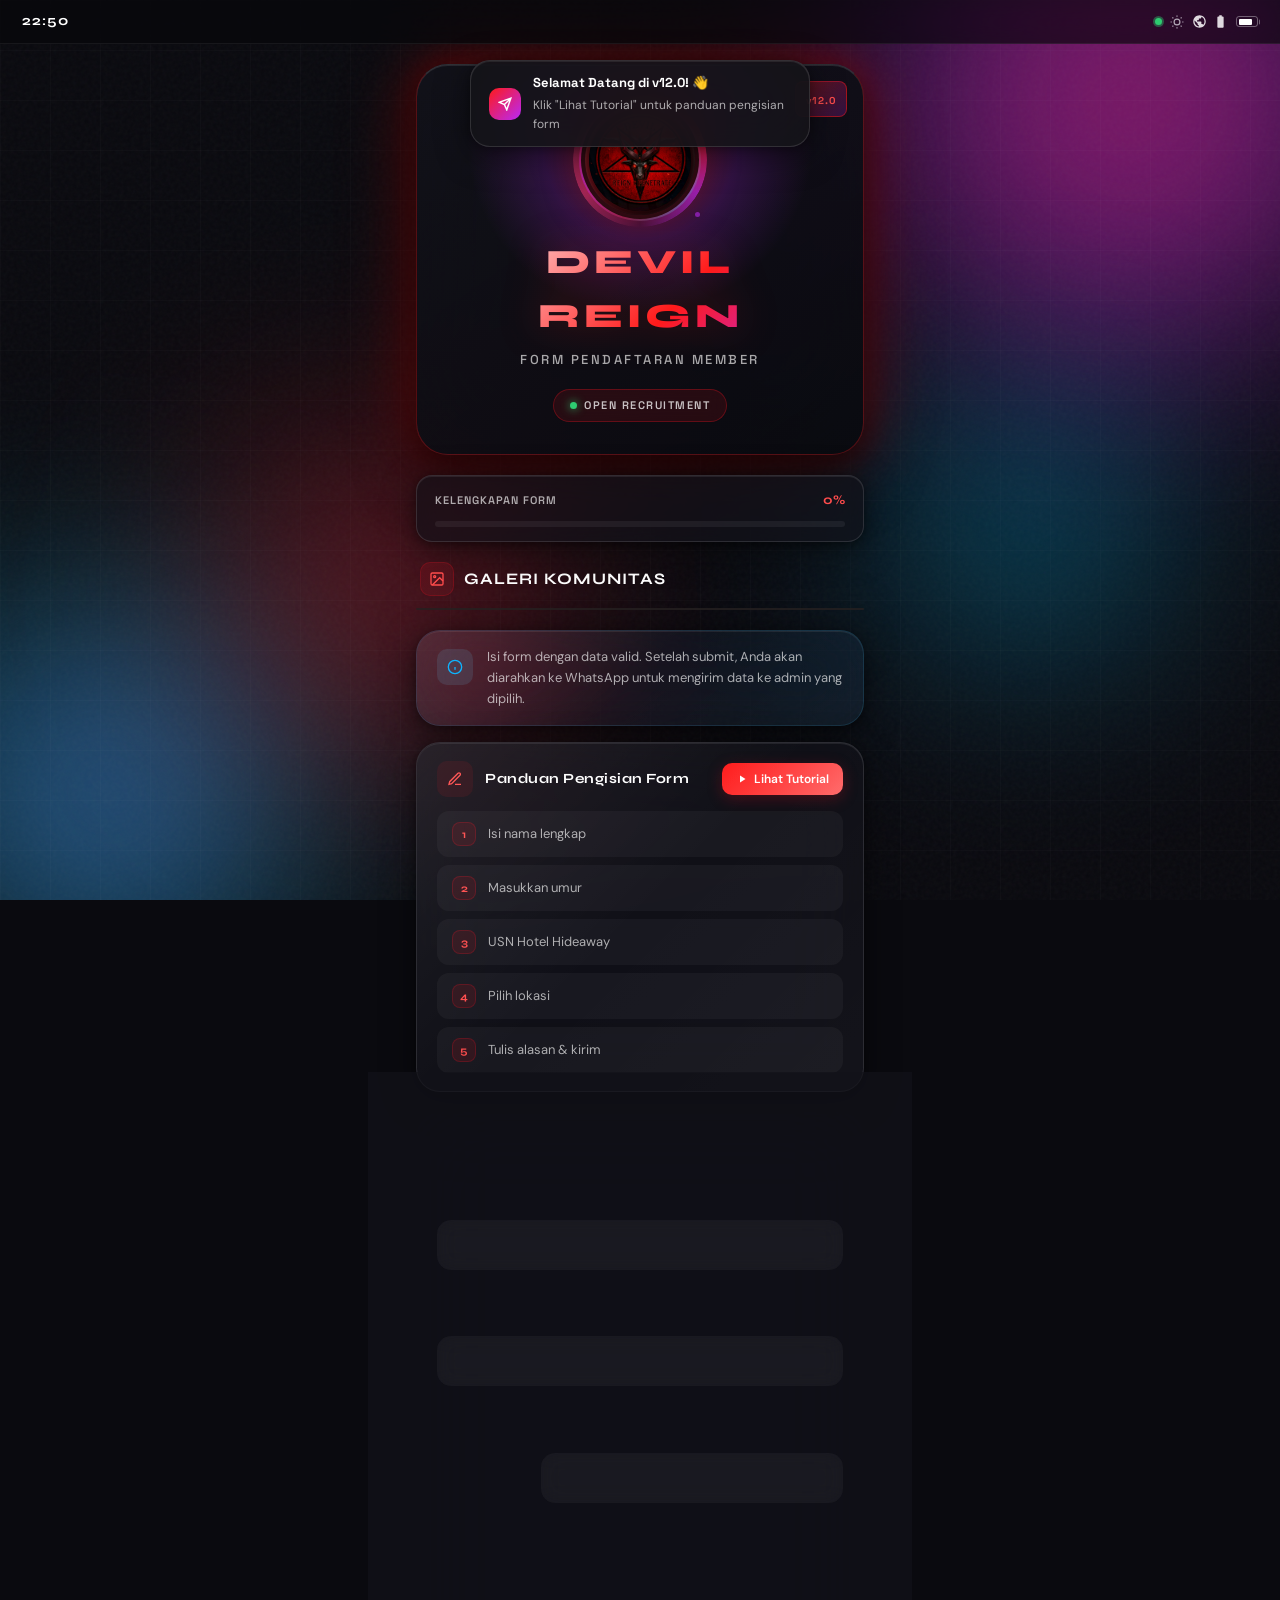
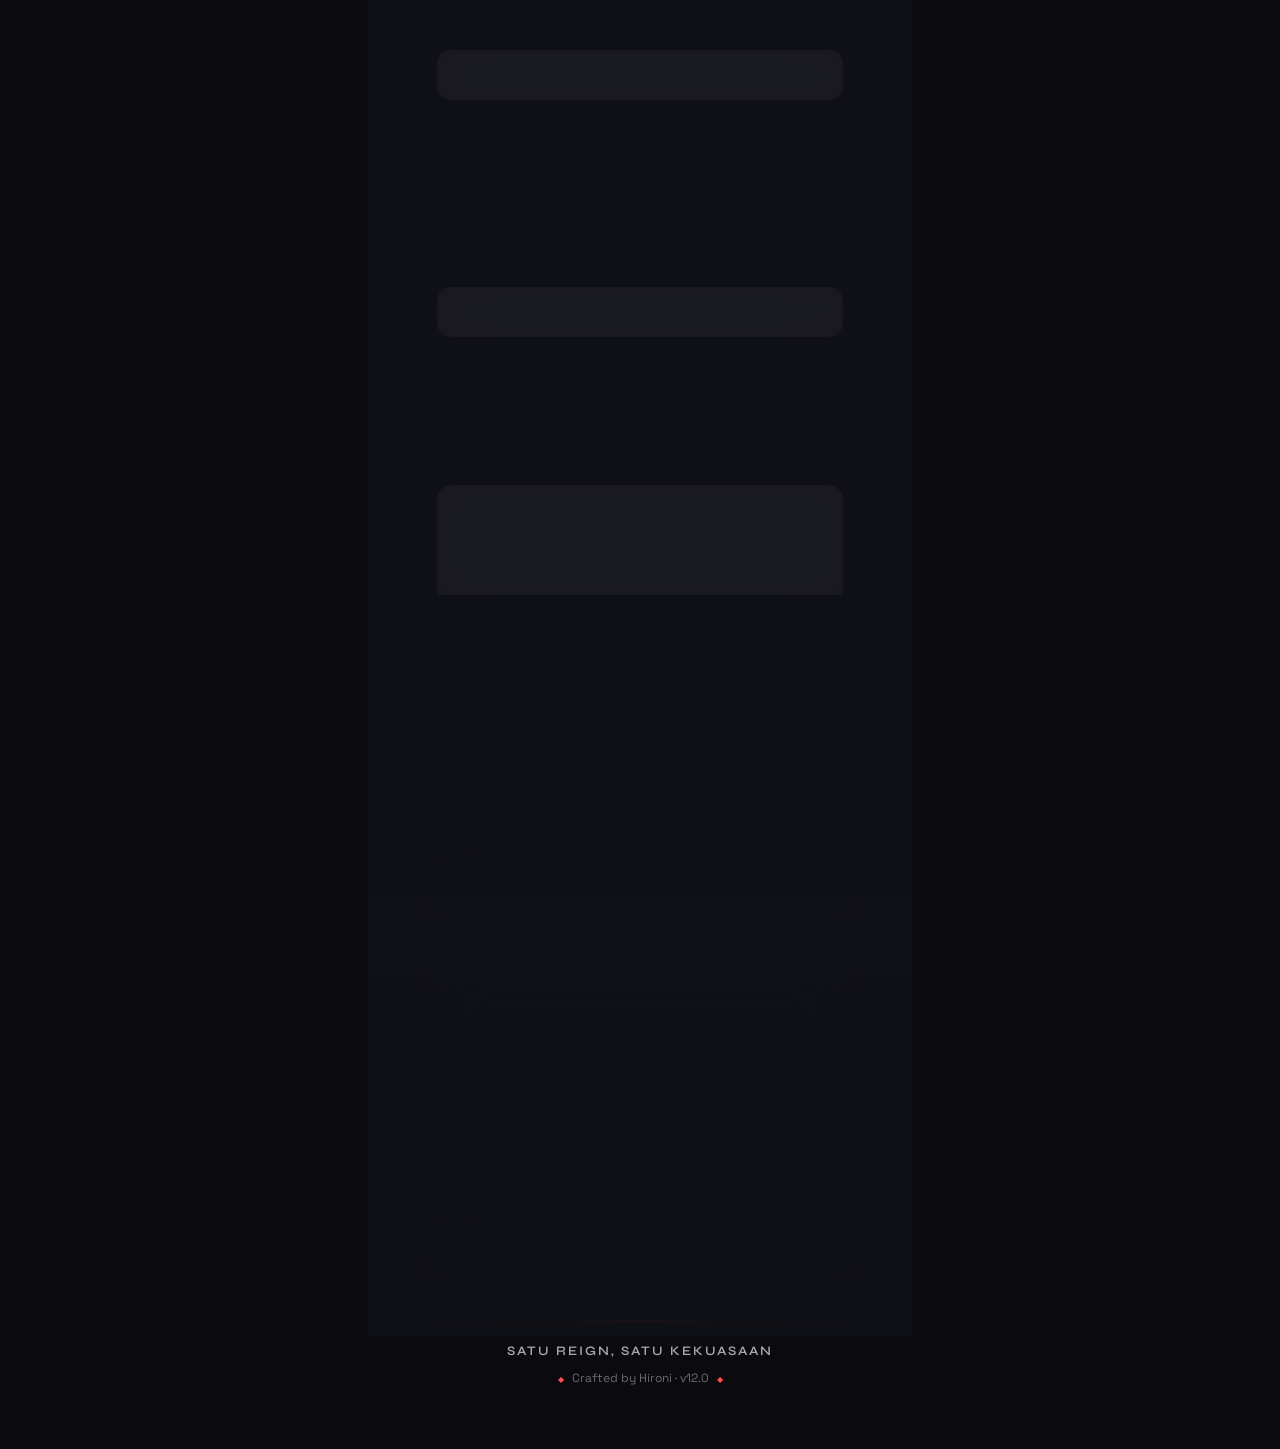
<file: index.html>
<!DOCTYPE html>
<html lang="id">
<head>
  <meta charset="UTF-8">
  <meta name="viewport" content="width=device-width, initial-scale=1.0, maximum-scale=1.0, user-scalable=no">
  <meta name="theme-color" content="#000000">
  <meta name="apple-mobile-web-app-capable" content="yes">
  <meta name="apple-mobile-web-app-status-bar-style" content="black-translucent">

  <!-- Primary Meta Tags -->
  <title id="metaTitle">DEVIL REIGN v12.0 | Form Pendaftaran Member</title>
  <meta id="metaNameTitle" name="title" content="DEVIL REIGN X ÐÈVÌLΡÈñÈ†RÄ†È v12.0 | Form Pendaftaran Member">
  <meta id="metaDescription" name="description" content="Bergabunglah dengan DEVIL REIGN X ÐÈVÌLΡÈñÈ†RÄ†È v12.0 - Komunitas eksklusif Hotel Hideaway. Daftar sekarang dan jadilah bagian dari kekuasaan!">
  <meta name="keywords" content="DEVIL REIGN, Hotel Hideaway, Komunitas, Gaming, Member">
  <meta name="author" content="Hironi">
  <meta name="robots" content="index, follow">
  <link rel="canonical" href="https://devilreign.com">

  <!-- Open Graph -->
  <meta property="og:type" content="website">
  <meta id="metaOgUrl" property="og:url" content="https://devilreign.com">
  <meta id="metaOgTitle" property="og:title" content="DEVIL REIGN X ÐÈVÌLΡÈñÈ†RÄ†È v12.0 | Form Pendaftaran Member">
  <meta property="og:description" content="Bergabunglah dengan DEVIL REIGN X ÐÈVÌLΡÈñÈ†RÄ†È v12.0 - Komunitas eksklusif Hotel Hideaway.">
  <meta id="metaOgImage" property="og:image" content="https://images.unsplash.com/photo-1614850523459-c2f4c699c52e?w=1200&h=630&fit=crop">
  <meta property="og:image:width" content="1200">
  <meta property="og:image:height" content="630">
  <meta id="metaOgSiteName" property="og:site_name" content="DEVIL REIGN">
  <meta property="og:locale" content="id_ID">

  <!-- Twitter -->
  <meta property="twitter:card" content="summary_large_image">
  <meta id="metaTwitterUrl" property="twitter:url" content="https://devilreign.com">
  <meta id="metaTwitterTitle" property="twitter:title" content="DEVIL REIGN v12.0 | Form Pendaftaran Member">
  <meta id="metaTwitterDescription" property="twitter:description" content="Bergabunglah dengan DEVIL REIGN v12.0 - Komunitas eksklusif Hotel Hideaway.">
  <meta id="metaTwitterImage" property="twitter:image" content="https://images.unsplash.com/photo-1614850523459-c2f4c699c52e?w=1200&h=630&fit=crop">

  <!-- Fonts -->
  <link rel="preconnect" href="https://fonts.googleapis.com">
  <link rel="preconnect" href="https://fonts.gstatic.com" crossorigin>
  <link href="https://fonts.googleapis.com/css2?family=Syne:wght@400;500;600;700;800&family=DM+Sans:ital,opsz,wght@0,9..40,300;0,9..40,400;0,9..40,500;0,9..40,600;0,9..40,700;1,9..40,400&family=Space+Grotesk:wght@300;400;500;600;700&display=swap" rel="stylesheet">

  <!-- Styles -->
  <link rel="stylesheet" href="style.css">
</head>
<body>
  <!-- Dynamic Background -->
  <div class="ios-background">
    <div class="gradient-mesh">
      <div class="mesh-blob blob-1"></div>
      <div class="mesh-blob blob-2"></div>
      <div class="mesh-blob blob-3"></div>
      <div class="mesh-blob blob-4"></div>
    </div>
    <div class="noise-overlay"></div>
  </div>

  <!-- Reading Progress Bar -->
  <div class="reading-progress" id="readingProgress"></div>

  <!-- Status Bar -->
  <!-- Draft saved indicator -->
  <div class="draft-indicator" id="draftIndicator">
    <span class="draft-dot"></span>
    <span class="draft-text">Draft dipulihkan</span>
    <button onclick="clearDraft()" style="background:none;border:none;color:var(--text-dim);cursor:pointer;font-size:10px;padding:0 4px">✕ Hapus</button>
  </div>

  <div class="status-bar">
    <div class="status-time" id="statusTime">09:41</div>
    <div class="status-icons">
      <div class="fb-status-dot" id="fbStatusDot" title="Firebase Status"></div>
      <button class="dark-mode-btn" id="darkModeBtn" onclick="toggleDarkMode()" aria-label="Toggle theme">
        <svg id="darkModeIcon" viewBox="0 0 24 24" fill="none" stroke="currentColor" stroke-width="2"><path d="M21 12.79A9 9 0 1 1 11.21 3 7 7 0 0 0 21 12.79z" fill="currentColor" stroke="none"/></svg>
      </button>
      <svg class="status-icon" viewBox="0 0 24 24" fill="currentColor"><path d="M12 2C6.48 2 2 6.48 2 12s4.48 10 10 10 10-4.48 10-10S17.52 2 12 2zm-1 17.93c-3.95-.49-7-3.85-7-7.93 0-.62.08-1.21.21-1.79L9 15v1c0 1.1.9 2 2 2v1.93zm6.9-2.54c-.26-.81-1-1.39-1.9-1.39h-1v-3c0-.55-.45-1-1-1H8v-2h2c.55 0 1-.45 1-1V7h2c1.1 0 2-.9 2-2v-.41c2.93 1.19 5 4.06 5 7.41 0 2.08-.8 3.97-2.1 5.39z"/></svg>
      <svg class="status-icon" viewBox="0 0 24 24" fill="currentColor"><path d="M15.67 4H14V2h-4v2H8.33C7.6 4 7 4.6 7 5.33v15.33C7 21.4 7.6 22 8.33 22h7.33c.74 0 1.34-.6 1.34-1.33V5.33C17 4.6 16.4 4 15.67 4z"/></svg>
      <div class="battery">
        <div class="battery-level"></div>
      </div>
    </div>
  </div>

  <!-- Announcement Banner -->
  <div id="announcementBanner" style="display:none;align-items:flex-start;gap:12px;padding:12px 20px;border:1px solid;position:relative;z-index:999">
    <svg width="16" height="16" viewBox="0 0 24 24" fill="none" stroke="currentColor" stroke-width="2" style="flex-shrink:0;margin-top:2px"><path d="M22 17H2a3 3 0 0 0 3-3V9a7 7 0 0 1 14 0v5a3 3 0 0 0 3 3zm-8.27 4a2 2 0 0 1-3.46 0"/></svg>
    <div style="flex:1">
      <div class="ann-title" style="font-family:'Syne',sans-serif;font-size:13px;font-weight:700;margin-bottom:2px"></div>
      <div class="ann-body" style="font-size:12px;color:rgba(240,240,245,0.7);line-height:1.5"></div>
    </div>
    <button onclick="this.parentElement.style.display='none'" style="background:none;border:none;color:rgba(240,240,245,0.4);cursor:pointer;padding:0;flex-shrink:0">
      <svg width="14" height="14" viewBox="0 0 24 24" fill="none" stroke="currentColor" stroke-width="2"><line x1="18" y1="6" x2="6" y2="18"/><line x1="6" y1="6" x2="18" y2="18"/></svg>
    </button>
  </div>

  <!-- Advertisement Popup Modal -->
  <div id="adPopupModal" class="ad-popup-modal">
    <div class="ad-popup-backdrop" onclick="closeAdPopup()"></div>
    <div class="ad-popup-content">
      <button class="ad-popup-close" onclick="closeAdPopup()">
        <svg viewBox="0 0 24 24" fill="none" stroke="currentColor" stroke-width="2.5">
          <path d="M18 6L6 18M6 6l12 12"/>
        </svg>
      </button>
      <div class="ad-popup-header">
        <div class="ad-popup-badge">JASA WEBSITE</div>
        <h3 class="ad-popup-title">Pilih Paket Anda</h3>
        <p class="ad-popup-subtitle">by HIRONI</p>
      </div>
      <div class="ad-popup-body">
        <div class="pricing-packages">
          <div class="package-card package-biasa">
            <div class="package-header">
              <div class="package-icon">
                <svg viewBox="0 0 24 24" fill="none" stroke="currentColor" stroke-width="2">
                  <path d="M12 2L2 7l10 5 10-5-10-5z"/>
                  <path d="M2 17l10 5 10-5"/>
                  <path d="M2 12l10 5 10-5"/>
                </svg>
              </div>
              <div class="package-info">
                <span class="package-name">Biasa</span>
                <span class="package-price">Rp 350.000</span>
              </div>
            </div>
            <div class="package-features">
              <span class="package-feature">Landing Page</span>
              <span class="package-feature">3 Section</span>
              <span class="package-feature">Mobile Friendly</span>
            </div>
          </div>

          <div class="package-card package-populer">
            <div class="package-badge-popular">POPULER</div>
            <div class="package-header">
              <div class="package-icon">
                <svg viewBox="0 0 24 24" fill="none" stroke="currentColor" stroke-width="2">
                  <polygon points="12 2 15.09 8.26 22 9.27 17 14.14 18.18 21.02 12 17.77 5.82 21.02 7 14.14 2 9.27 8.91 8.26 12 2"/>
                </svg>
              </div>
              <div class="package-info">
                <span class="package-name">Pro</span>
                <span class="package-price">Rp 850.000</span>
              </div>
            </div>
            <div class="package-features">
              <span class="package-feature">Multi Page</span>
              <span class="package-feature">5-7 Halaman</span>
              <span class="package-feature">Form Contact</span>
              <span class="package-feature">Animasi</span>
            </div>
          </div>

          <div class="package-card package-legend">
            <div class="package-header">
              <div class="package-icon">
                <svg viewBox="0 0 24 24" fill="none" stroke="currentColor" stroke-width="2">
                  <path d="M6 9H4.5a2.5 2.5 0 0 1 0-5H6"/>
                  <path d="M18 9h1.5a2.5 2.5 0 0 0 0-5H18"/>
                  <path d="M4 22h16"/>
                  <path d="M10 14.66V17c0 .55-.47.98-.97 1.21C7.85 18.75 7 20.24 7 22"/>
                  <path d="M14 14.66V17c0 .55.47.98.97 1.21C16.15 18.75 17 20.24 17 22"/>
                  <path d="M18 2H6v7a6 6 0 0 0 12 0V2Z"/>
                </svg>
              </div>
              <div class="package-info">
                <span class="package-name">Legend</span>
                <span class="package-price">Rp 950.000</span>
              </div>
            </div>
            <div class="package-features">
              <span class="package-feature">Full Website</span>
              <span class="package-feature">10+ Halaman</span>
              <span class="package-feature">Dashboard Admin</span>
              <span class="package-feature">Database</span>
            </div>
          </div>

          <div class="package-card package-donatur">
            <div class="package-badge-sultan">PALING POPULER</div>
            <div class="package-header">
              <div class="package-icon">
                <svg viewBox="0 0 24 24" fill="none" stroke="currentColor" stroke-width="2">
                  <path d="M12 1v22"/>
                  <path d="M17 5H9.5a3.5 3.5 0 0 0 0 7h5a3.5 3.5 0 0 1 0 7H6"/>
                </svg>
              </div>
              <div class="package-info">
                <span class="package-name">Donatur</span>
                <span class="package-price">Rp 1.000.000</span>
              </div>
            </div>
            <div class="package-features">
              <span class="package-feature">Premium Full</span>
              <span class="package-feature">Unlimited Fitur</span>
              <span class="package-feature">Priority Support</span>
              <span class="package-feature">Buat Sultan!</span>
            </div>
          </div>
        </div>
      </div>
      <div class="ad-popup-footer">
        <a href="https://wa.me/6285119654305" target="_blank" class="ad-popup-btn">
          <svg viewBox="0 0 24 24" fill="currentColor">
            <path d="M17.472 14.382c-.297-.149-1.758-.867-2.03-.967-.273-.099-.471-.148-.67.15-.197.297-.767.966-.94 1.164-.173.199-.347.223-.644.075-.297-.15-1.255-.463-2.39-1.475-.883-.788-1.48-1.761-1.653-2.059-.173-.297-.018-.458.13-.606.134-.133.298-.347.446-.52.149-.174.198-.298.298-.497.099-.198.05-.371-.025-.52-.075-.149-.669-1.612-.916-2.207-.242-.579-.487-.5-.669-.51-.173-.008-.371-.01-.57-.01-.198 0-.52.074-.792.372-.272.297-1.04 1.016-1.04 2.479 0 1.462 1.065 2.875 1.213 3.074.149.198 2.096 3.2 5.077 4.487.709.306 1.262.489 1.694.625.712.227 1.36.195 1.871.118.571-.085 1.758-.719 2.006-1.413.248-.694.248-1.289.173-1.413-.074-.124-.272-.198-.57-.347m-5.421 7.403h-.004a9.87 9.87 0 01-5.031-1.378l-.361-.214-3.741.982.998-3.648-.235-.374a9.86 9.86 0 01-1.51-5.26c.001-5.45 4.436-9.884 9.888-9.884 2.64 0 5.122 1.03 6.988 2.898a9.825 9.825 0 012.893 6.994c-.003 5.45-4.437 9.884-9.885 9.884m8.413-18.297A11.815 11.815 0 0012.05 0C5.495 0 .16 5.335.157 11.892c0 2.096.547 4.142 1.588 5.945L.057 24l6.305-1.654a11.882 11.882 0 005.683 1.448h.005c6.554 0 11.89-5.335 11.893-11.893a11.821 11.821 0 00-3.48-8.413z"/>
          </svg>
          Pesan Sekarang
        </a>
        <button class="ad-popup-btn-secondary" onclick="closeAdPopup()">Nanti Saja</button>
      </div>
    </div>
  </div>

  <!-- Interactive Tutorial Overlay -->
  <div id="tutorialOverlay" class="tutorial-overlay">
    <div class="tutorial-backdrop"></div>
    <div class="tutorial-hand" id="tutorialHand">
      <svg viewBox="0 0 100 100" fill="none">
        <path class="hand-icon" d="M50 20 C50 15 45 10 40 10 C35 10 30 15 30 20 L30 45 C30 40 25 35 20 35 C15 35 10 40 10 45 L10 65 C10 80 25 95 50 95 C75 95 90 80 90 65 L90 35 C90 30 85 25 80 25 C75 25 70 30 70 35 L70 30 C70 25 65 20 60 20 C55 20 50 25 50 30 L50 20Z" fill="white" stroke="#FF3B30" stroke-width="2"/>
        <circle class="tap-ring" cx="35" cy="50" r="15" fill="none" stroke="#FF3B30" stroke-width="2" opacity="0"/>
        <circle class="tap-ring-2" cx="35" cy="50" r="25" fill="none" stroke="#FF3B30" stroke-width="1" opacity="0"/>
      </svg>
    </div>
    <div class="tutorial-tooltip" id="tutorialTooltip">
      <div class="tooltip-header">
        <span class="tooltip-step">Langkah <span id="stepNumber">1</span>/5</span>
        <div class="step-dots">
          <span class="dot active"></span>
          <span class="dot"></span>
          <span class="dot"></span>
          <span class="dot"></span>
          <span class="dot"></span>
        </div>
      </div>
      <h3 class="tooltip-title" id="tooltipTitle">Nama Lengkap</h3>
      <p class="tooltip-message" id="tooltipMessage">Ketik nama lengkap Anda di sini</p>
      <div class="tooltip-actions">
        <button class="tooltip-btn skip" onclick="skipTutorial()">Lewati</button>
        <button class="tooltip-btn next" onclick="nextTutorialStep()">Lanjut</button>
      </div>
    </div>
  </div>

  <!-- Toast Notification -->
  <div id="toast" class="ios-toast">
    <div class="toast-icon">
      <svg viewBox="0 0 24 24" fill="none" stroke="currentColor" stroke-width="2.5">
        <path d="M22 2L11 13M22 2l-7 20-4-9-9-4 20-7z"/>
      </svg>
    </div>
    <div class="toast-content">
      <div class="toast-title">Selamat Datang!</div>
      <div class="toast-message">Silakan lengkapi form pendaftaran member</div>
    </div>
  </div>

  <!-- Success Modal -->
  <div id="successModal" class="ios-modal">
    <div class="modal-backdrop"></div>
    <div class="modal-content">
      <!-- Confetti Canvas -->
      <canvas id="confettiCanvas" style="position:absolute;inset:0;pointer-events:none;border-radius:inherit;"></canvas>
      <div class="modal-icon">
        <svg viewBox="0 0 24 24" fill="none" stroke="currentColor" stroke-width="2.5">
          <path d="M22 11.08V12a10 10 0 1 1-5.93-9.14"/>
          <polyline points="22 4 12 14.01 9 11.01"/>
        </svg>
      </div>
      <h3 class="modal-title">Berhasil! 🎉</h3>
      <p class="modal-text">Data Anda telah siap dikirim ke WhatsApp Admin. Klik <strong>Lanjutkan</strong> untuk membuka WhatsApp.</p>
      <div class="modal-member-info" id="modalMemberInfo"></div>
      <button class="modal-btn" id="modalContinueBtn">Lanjutkan ke WhatsApp</button>
      <button class="modal-btn-share" id="modalShareBtn">
        <svg viewBox="0 0 24 24" fill="none" stroke="currentColor" stroke-width="2"><circle cx="18" cy="5" r="3"/><circle cx="6" cy="12" r="3"/><circle cx="18" cy="19" r="3"/><line x1="8.59" y1="13.51" x2="15.42" y2="17.49"/><line x1="15.41" y1="6.51" x2="8.59" y2="10.49"/></svg>
        Bagikan Form
      </button>
    </div>
  </div>

  <!-- Processing Overlay -->
  <div id="processing" class="processing-overlay">
    <div class="processing-content">
      <div class="processing-spinner">
        <div class="spinner-ring"></div>
        <div class="spinner-ring spinner-ring-2"></div>
        <div class="spinner-core"></div>
      </div>
      <div class="processing-text">Memproses</div>
      <div class="processing-subtext">Mohon tunggu sebentar...</div>
    </div>
  </div>

  <!-- Main Container -->
  <main class="ios-container">

    <!-- Header Card -->
    <header class="ios-header-card">
      <div class="header-glow"></div>
      <!-- v8.0 version badge -->
      <div class="version-badge">
        <span class="version-text">v12.0</span>
      </div>
      <div class="logo-container">
        <div class="logo-ring">
          <div class="logo">
            <img id="siteLogo" src="IMG-20260204-WA0052.jpg" alt="DEVIL REIGN Logo" class="logo-img" loading="lazy">
          </div>
        </div>
        <div class="logo-pulse"></div>
      </div>
      <h1 class="header-title">DEVIL REIGN</h1>
      <p class="header-subtitle">Form Pendaftaran Member</p>
      <div class="header-badges">
        <div class="header-badge">
          <span class="badge-dot"></span>
          <span class="badge-text">Open Recruitment</span>
        </div>
        <!-- Live member count -->
        <div class="header-badge member-count-badge" id="memberCountBadge" style="display:none;">
          <svg width="10" height="10" viewBox="0 0 24 24" fill="none" stroke="currentColor" stroke-width="2.5"><path d="M17 21v-2a4 4 0 0 0-4-4H5a4 4 0 0 0-4 4v2"/><circle cx="9" cy="7" r="4"/><path d="M23 21v-2a4 4 0 0 0-3-3.87"/><path d="M16 3.13a4 4 0 0 1 0 7.75"/></svg>
          <span class="badge-text" id="memberCountText">0 Anggota</span>
        </div>
        <!-- Countdown (v9.0) -->
        <div class="header-countdown" id="headerCountdown" style="display:none">
          <div class="countdown-label">Rekrutmen Ditutup Dalam</div>
          <div class="countdown-timer">
            <span class="cd-block"><span id="cdDays">00</span><small>hari</small></span>
            <span class="cd-sep">:</span>
            <span class="cd-block"><span id="cdHours">00</span><small>jam</small></span>
            <span class="cd-sep">:</span>
            <span class="cd-block"><span id="cdMins">00</span><small>menit</small></span>
            <span class="cd-sep">:</span>
            <span class="cd-block"><span id="cdSecs">00</span><small>detik</small></span>
          </div>
        </div>
      </div>
    </header>

    <!-- Form Progress Bar -->
    <div class="form-progress-container" id="formProgressContainer">
      <div class="form-progress-header">
        <span class="form-progress-label">Kelengkapan Form</span>
        <span class="form-progress-pct" id="formProgressPct">0%</span>
      </div>
      <div class="form-progress-track">
        <div class="form-progress-fill" id="formProgressFill"></div>
      </div>
    </div>

    <!-- Gallery Section -->
    <section class="gallery-section">
      <div class="section-header">
        <div class="section-icon">
          <svg viewBox="0 0 24 24" fill="none" stroke="currentColor" stroke-width="2">
            <rect x="3" y="3" width="18" height="18" rx="2" ry="2"/>
            <circle cx="8.5" cy="8.5" r="1.5"/>
            <polyline points="21 15 16 10 5 21"/>
          </svg>
        </div>
        <h2 class="section-title">Galeri Komunitas</h2>
      </div>
      <div class="moving-banner" id="movingBanner">
        <!-- Generated by JS -->
      </div>
    </section>

    <!-- Info Card -->
    <div class="info-section">
      <div class="info-card ios-glass">
        <div class="info-icon">
          <svg viewBox="0 0 24 24" fill="none" stroke="currentColor" stroke-width="2">
            <circle cx="12" cy="12" r="10"/>
            <line x1="12" y1="16" x2="12" y2="12"/>
            <line x1="12" y1="8" x2="12.01" y2="8"/>
          </svg>
        </div>
        <p class="info-text">
          Isi form dengan data valid. Setelah submit, Anda akan diarahkan ke WhatsApp untuk mengirim data ke admin yang dipilih.
        </p>
      </div>
    </div>

    <!-- Tutorial Guide Card -->
    <div class="tutorial-guide-card ios-glass">
      <div class="tutorial-header">
        <div class="tutorial-icon">
          <svg viewBox="0 0 24 24" fill="none" stroke="currentColor" stroke-width="2">
            <path d="M12 20h9"/>
            <path d="M16.5 3.5a2.121 2.121 0 0 1 3 3L7 19l-4 1 1-4L16.5 3.5z"/>
          </svg>
        </div>
        <div class="tutorial-title">Panduan Pengisian Form</div>
        <button class="tutorial-play-btn" onclick="startInteractiveTutorial()">
          <svg viewBox="0 0 24 24" fill="currentColor">
            <path d="M8 5v14l11-7z"/>
          </svg>
          <span>Lihat Tutorial</span>
        </button>
      </div>
      <div class="tutorial-steps">
        <div class="tutorial-step" data-step="1">
          <span class="step-number">1</span>
          <span class="step-text">Isi nama lengkap</span>
          <span class="step-check" id="scheck1"></span>
        </div>
        <div class="tutorial-step" data-step="2">
          <span class="step-number">2</span>
          <span class="step-text">Masukkan umur</span>
          <span class="step-check" id="scheck2"></span>
        </div>
        <div class="tutorial-step" data-step="3">
          <span class="step-number">3</span>
          <span class="step-text">USN Hotel Hideaway</span>
          <span class="step-check" id="scheck3"></span>
        </div>
        <div class="tutorial-step" data-step="4">
          <span class="step-number">4</span>
          <span class="step-text">Pilih lokasi</span>
          <span class="step-check" id="scheck4"></span>
        </div>
        <div class="tutorial-step" data-step="5">
          <span class="step-number">5</span>
          <span class="step-text">Tulis alasan & kirim</span>
          <span class="step-check" id="scheck5"></span>
        </div>
      </div>
    </div>

    <!-- Form Card -->
    <div class="form-card ios-glass" id="formCard">
      <form id="memberForm" novalidate>
        <!-- Personal Info Section -->
        <div class="form-section">
          <h3 class="form-section-title">
            <span class="form-section-icon">
              <svg viewBox="0 0 24 24" fill="none" stroke="currentColor" stroke-width="2">
                <path d="M20 21v-2a4 4 0 0 0-4-4H8a4 4 0 0 0-4 4v2"/>
                <circle cx="12" cy="7" r="4"/>
              </svg>
            </span>
            Data Pribadi
          </h3>

          <!-- Nama -->
          <div class="form-group tutorial-target" id="namaGroup" data-tutorial-step="1">
            <label class="form-label" for="nama">
              <span class="label-icon">
                <svg viewBox="0 0 24 24" fill="none" stroke="currentColor" stroke-width="2">
                  <path d="M20 21v-2a4 4 0 0 0-4-4H8a4 4 0 0 0-4 4v2"/>
                  <circle cx="12" cy="7" r="4"/>
                </svg>
              </span>
              Nama Lengkap
            </label>
            <div class="input-wrapper">
              <input type="text" name="nama" id="nama" class="ios-input" placeholder="Masukkan nama lengkap" autocomplete="name" maxlength="60" required>
              <div class="input-focus-border"></div>
            </div>
            <p class="input-hint">
              <svg class="hint-icon" viewBox="0 0 24 24" fill="none" stroke="currentColor" stroke-width="2">
                <circle cx="12" cy="12" r="10"/>
                <line x1="12" y1="16" x2="12" y2="12"/>
                <line x1="12" y1="8" x2="12.01" y2="8"/>
              </svg>
              Gunakan nama asli Anda untuk verifikasi data
            </p>
            <div class="field-error" id="namaError"></div>
          </div>

          <!-- Umur -->
          <div class="form-group tutorial-target" id="umurGroup" data-tutorial-step="2">
            <label class="form-label" for="umur">
              <span class="label-icon">
                <svg viewBox="0 0 24 24" fill="none" stroke="currentColor" stroke-width="2">
                  <rect x="3" y="4" width="18" height="18" rx="2" ry="2"/>
                  <line x1="16" y1="2" x2="16" y2="6"/>
                  <line x1="8" y1="2" x2="8" y2="6"/>
                  <line x1="3" y1="10" x2="21" y2="10"/>
                </svg>
              </span>
              Umur
            </label>
            <div class="input-wrapper">
              <input type="number" name="umur" id="umur" class="ios-input" placeholder="Masukkan umur" min="10" max="80" inputmode="numeric" required>
              <div class="input-focus-border"></div>
            </div>
            <p class="input-hint">
              <svg class="hint-icon" viewBox="0 0 24 24" fill="none" stroke="currentColor" stroke-width="2">
                <circle cx="12" cy="12" r="10"/>
                <line x1="12" y1="16" x2="12" y2="12"/>
                <line x1="12" y1="8" x2="12.01" y2="8"/>
              </svg>
              Minimal 10 tahun untuk bergabung dengan komunitas
            </p>
            <div class="field-error" id="umurError"></div>
          </div>

          <!-- Nomor WhatsApp -->
          <div class="form-group" id="nomorWAGroup">
            <label class="form-label" for="nomorWA">
              <span class="label-icon">
                <svg viewBox="0 0 24 24" fill="none" stroke="currentColor" stroke-width="2">
                  <path d="M22 16.92v3a2 2 0 0 1-2.18 2 19.79 19.79 0 0 1-8.63-3.07A19.5 19.5 0 0 1 4.14 13.5 19.79 19.79 0 0 1 1.07 4.91 2 2 0 0 1 3.07 2.73h3a2 2 0 0 1 2 1.72c.127.96.361 1.903.7 2.81a2 2 0 0 1-.45 2.11L7.09 9.91a16 16 0 0 0 6 6l1.27-1.27a2 2 0 0 1 2.11-.45c.907.339 1.85.573 2.81.7A2 2 0 0 1 21 16.92z"/>
                </svg>
              </span>
              Nomor WhatsApp
            </label>
            <div class="wa-phone-wrapper">
              <div class="wa-country-btn" id="waCountryBtn" onclick="toggleCountryDropdown()">
                <span class="wa-flag" id="waFlagDisplay">🇮🇩</span>
                <span class="wa-dial" id="waDialDisplay">+62</span>
                <svg class="wa-chevron" id="waChevron" viewBox="0 0 24 24" fill="none" stroke="currentColor" stroke-width="2.5"><polyline points="6 9 12 15 18 9"/></svg>
                <input type="hidden" id="waDialCode" name="waDialCode" value="62">
              </div>
              <div class="wa-input-wrap">
                <input type="tel" name="nomorWA" id="nomorWA" class="ios-input wa-number-input" placeholder="81234567890" inputmode="numeric" maxlength="13" required>
                <div class="input-focus-border"></div>
              </div>
            </div>
            <!-- Country Dropdown -->
            <div class="wa-dropdown" id="waDropdown">
              <div class="wa-search-wrap">
                <svg viewBox="0 0 24 24" fill="none" stroke="currentColor" stroke-width="2" style="width:14px;height:14px;flex-shrink:0;color:rgba(255,255,255,0.35)"><circle cx="11" cy="11" r="8"/><line x1="21" y1="21" x2="16.65" y2="16.65"/></svg>
                <input type="text" id="waCountrySearch" class="wa-search-input" placeholder="Cari negara..." oninput="filterCountries(this.value)">
              </div>
              <div class="wa-country-list" id="waCountryList"></div>
            </div>
            <p class="input-hint">
              <svg class="hint-icon" viewBox="0 0 24 24" fill="none" stroke="currentColor" stroke-width="2">
                <circle cx="12" cy="12" r="10"/>
                <line x1="12" y1="16" x2="12" y2="12"/>
                <line x1="12" y1="8" x2="12.01" y2="8"/>
              </svg>
              Pilih kode negara lalu isi nomor tanpa angka 0 di depan. Digunakan admin untuk konfirmasi.
            </p>
            <div class="field-error" id="nomorWAError"></div>
          </div>
        </div>

        <!-- Game Info Section -->
        <div class="form-section">
          <h3 class="form-section-title">
            <span class="form-section-icon">
              <svg viewBox="0 0 24 24" fill="none" stroke="currentColor" stroke-width="2">
                <rect x="2" y="3" width="20" height="14" rx="2" ry="2"/>
                <line x1="8" y1="21" x2="16" y2="21"/>
                <line x1="12" y1="17" x2="12" y2="21"/>
              </svg>
            </span>
            Data Game
          </h3>

          <!-- USN Hotel Hideaway -->
          <div class="form-group tutorial-target" id="usnGroup" data-tutorial-step="3">
            <label class="form-label" for="usnHotel">
              <span class="label-icon">
                <svg viewBox="0 0 24 24" fill="none" stroke="currentColor" stroke-width="2">
                  <rect x="2" y="3" width="20" height="14" rx="2" ry="2"/>
                  <line x1="8" y1="21" x2="16" y2="21"/>
                  <line x1="12" y1="17" x2="12" y2="21"/>
                </svg>
              </span>
              USN Hotel Hideaway
            </label>
            <div class="input-wrapper">
              <input type="text" name="usnHotel" id="usnHotel" class="ios-input" placeholder="Masukkan username" autocomplete="username" maxlength="40" required>
              <div class="input-focus-border"></div>
            </div>
            <p class="input-hint">
              <svg class="hint-icon" viewBox="0 0 24 24" fill="none" stroke="currentColor" stroke-width="2">
                <circle cx="12" cy="12" r="10"/>
                <line x1="12" y1="16" x2="12" y2="12"/>
                <line x1="12" y1="8" x2="12.01" y2="8"/>
              </svg>
              Username game Anda untuk identifikasi dalam komunitas
            </p>
            <div class="field-error" id="usnError"></div>
          </div>
        </div>

        <!-- Location Section -->
        <div class="form-section">
          <h3 class="form-section-title">
            <span class="form-section-icon">
              <svg viewBox="0 0 24 24" fill="none" stroke="currentColor" stroke-width="2">
                <path d="M21 10c0 7-9 13-9 13s-9-6-9-13a9 9 0 0 1 18 0z"/>
                <circle cx="12" cy="10" r="3"/>
              </svg>
            </span>
            Lokasi
          </h3>

          <div class="form-group tutorial-target" id="kotaGroup" data-tutorial-step="4">
            <label class="form-label" for="asalKota">
              <span class="label-icon">
                <svg viewBox="0 0 24 24" fill="none" stroke="currentColor" stroke-width="2">
                  <path d="M21 10c0 7-9 13-9 13s-9-6-9-13a9 9 0 0 1 18 0z"/>
                  <circle cx="12" cy="10" r="3"/>
                </svg>
              </span>
              Asal Kota
            </label>

            <div class="ios-segmented-control">
              <button type="button" id="btnManual" class="segment-btn active" onclick="setLocationMode('manual')">
                <svg class="segment-icon" viewBox="0 0 24 24" fill="none" stroke="currentColor" stroke-width="2">
                  <path d="M11 4H4a2 2 0 0 0-2 2v14a2 2 0 0 0 2 2h14a2 2 0 0 0 2-2v-7"/>
                  <path d="M18.5 2.5a2.121 2.121 0 0 1 3 3L12 15l-4 1 1-4 9.5-9.5z"/>
                </svg>
                Manual
              </button>
              <button type="button" id="btnAuto" class="segment-btn" onclick="setLocationMode('auto')">
                <svg class="segment-icon" viewBox="0 0 24 24" fill="none" stroke="currentColor" stroke-width="2">
                  <path d="M21 10c0 7-9 13-9 13s-9-6-9-13a9 9 0 0 1 18 0z"/>
                  <circle cx="12" cy="10" r="3"/>
                </svg>
                Auto Detect
              </button>
            </div>

            <div class="input-wrapper">
              <input type="text" name="asalKota" id="asalKota" class="ios-input" placeholder="Masukkan asal kota" required>
              <div class="input-focus-border"></div>
              <div id="locatingIndicator" class="locating-indicator" style="display: none;">
                <div class="locating-pulse"></div>
                <span>Mendeteksi lokasi...</span>
              </div>
            </div>
            <p class="input-hint">
              <svg class="hint-icon" viewBox="0 0 24 24" fill="none" stroke="currentColor" stroke-width="2">
                <circle cx="12" cy="12" r="10"/>
                <line x1="12" y1="16" x2="12" y2="12"/>
                <line x1="12" y1="8" x2="12.01" y2="8"/>
              </svg>
              Pilih "Manual" untuk ketik sendiri atau "Auto Detect" untuk GPS otomatis
            </p>
            <div class="field-error" id="kotaError"></div>
          </div>
        </div>

        <!-- Reason Section -->
        <div class="form-section">
          <h3 class="form-section-title">
            <span class="form-section-icon">
              <svg viewBox="0 0 24 24" fill="none" stroke="currentColor" stroke-width="2">
                <path d="M21 15a2 2 0 0 1-2 2H7l-4 4V5a2 2 0 0 1 2-2h14a2 2 0 0 1 2 2z"/>
              </svg>
            </span>
            Alasan Bergabung
          </h3>

          <div class="form-group tutorial-target" id="alasanGroup" data-tutorial-step="5">
            <label class="form-label" for="alasan">
              <span class="label-icon">
                <svg viewBox="0 0 24 24" fill="none" stroke="currentColor" stroke-width="2">
                  <path d="M21 15a2 2 0 0 1-2 2H7l-4 4V5a2 2 0 0 1 2-2h14a2 2 0 0 1 2 2z"/>
                </svg>
              </span>
              Ceritakan Alasan Anda
            </label>
            <div class="input-wrapper">
              <textarea name="alasan" id="alasan" class="ios-textarea" placeholder="Ceritakan mengapa Anda ingin bergabung dengan DEVIL REIGN..." maxlength="500" required></textarea>
              <div class="input-focus-border"></div>
            </div>
            <!-- Character Counter -->
            <div class="char-counter">
              <span id="charCount">0</span><span>/500 karakter</span>
              <span class="char-min-note" id="charMinNote">— min. 20 karakter</span>
            </div>
            <p class="input-hint">
              <svg class="hint-icon" viewBox="0 0 24 24" fill="none" stroke="currentColor" stroke-width="2">
                <circle cx="12" cy="12" r="10"/>
                <line x1="12" y1="16" x2="12" y2="12"/>
                <line x1="12" y1="8" x2="12.01" y2="8"/>
              </svg>
              Ceritakan alasan Anda dengan jujur dan menarik (min. 20 karakter)
            </p>
            <div class="field-error" id="alasanError"></div>
          </div>
        </div>

        <!-- ===== GRUP & ADMIN SELECTION (v12.0) ===== -->
        <div class="form-section" id="grupAdminSection">
          <h3 class="form-section-title">
            <span class="form-section-icon">
              <svg viewBox="0 0 24 24" fill="none" stroke="currentColor" stroke-width="2">
                <path d="M17 21v-2a4 4 0 0 0-4-4H5a4 4 0 0 0-4 4v2"/>
                <circle cx="9" cy="7" r="4"/>
                <path d="M23 21v-2a4 4 0 0 0-3-3.87"/>
                <path d="M16 3.13a4 4 0 0 1 0 7.75"/>
              </svg>
            </span>
            Pilih Tujuan Pengiriman
          </h3>

          <!-- Step 1: Pilih Grup -->
          <div class="form-group" id="grupSelectionGroup">
            <label class="form-label">
              <span class="label-icon">
                <svg viewBox="0 0 24 24" fill="none" stroke="currentColor" stroke-width="2">
                  <rect x="3" y="3" width="7" height="7" rx="1"/>
                  <rect x="14" y="3" width="7" height="7" rx="1"/>
                  <rect x="14" y="14" width="7" height="7" rx="1"/>
                  <rect x="3" y="14" width="7" height="7" rx="1"/>
                </svg>
              </span>
              Pilih Grup Admin
            </label>
            <div class="grup-cards" id="grupCards">
              <!-- Rendered by JS -->
              <div class="grup-skeleton">
                <div class="skeleton-pulse"></div>
                <div class="skeleton-pulse"></div>
              </div>
            </div>
            <div class="field-error" id="grupError"></div>
          </div>

          <!-- Step 2: Pilih Admin (muncul setelah pilih grup) -->
          <div class="form-group admin-step" id="adminSelectionGroup" style="display:none;">
            <label class="form-label">
              <span class="label-icon">
                <svg viewBox="0 0 24 24" fill="none" stroke="currentColor" stroke-width="2">
                  <circle cx="12" cy="8" r="5"/>
                  <path d="M20 21a8 8 0 1 0-16 0"/>
                </svg>
              </span>
              Pilih Admin
              <span class="label-badge" id="selectedGrupLabel">—</span>
            </label>
            <div class="admin-grid" id="adminGrid">
              <!-- Rendered by JS -->
            </div>
            <div class="field-error" id="adminError"></div>
          </div>
        </div>

        <!-- Submit Button -->
        <div class="submit-section">
          <!-- Rate limit warning -->
          <div class="rate-limit-warn" id="rateLimitWarn" style="display:none;">
            <svg viewBox="0 0 24 24" fill="none" stroke="currentColor" stroke-width="2" width="14" height="14"><circle cx="12" cy="12" r="10"/><line x1="12" y1="8" x2="12" y2="12"/><line x1="12" y1="16" x2="12.01" y2="16"/></svg>
            <span id="rateLimitText">Tunggu sebelum submit lagi</span>
          </div>
          <button type="submit" class="ios-button" id="submitBtn">
            <span class="btn-content">
              <svg class="btn-icon" viewBox="0 0 24 24" fill="none" stroke="currentColor" stroke-width="2">
                <path d="M17 21v-2a4 4 0 0 0-4-4H5a4 4 0 0 0-4 4v2"/>
                <circle cx="9" cy="7" r="4"/>
                <path d="M23 21v-2a4 4 0 0 0-3-3.87"/>
                <path d="M16 3.13a4 4 0 0 1 0 7.75"/>
              </svg>
              <span class="btn-text">Gabung Grup WhatsApp</span>
            </span>
            <div class="btn-shine"></div>
          </button>
        </div>
      </form>
    </div>

    <!-- Social Media Section (v12.0 — Dynamic Multi-Link) -->
    <section class="social-section ios-glass">
      <div class="social-section-header">
        <div class="social-section-icon">
          <svg viewBox="0 0 24 24" fill="none" stroke="currentColor" stroke-width="2">
            <path d="M18 8A6 6 0 0 0 6 8c0 7-3 9-3 9h18s-3-2-3-9"/>
            <path d="M13.73 21a2 2 0 0 1-3.46 0"/>
          </svg>
        </div>
        <h2 class="social-section-title">Ikuti Kami</h2>
      </div>
      <!-- Dynamic social links rendered by JS -->
      <div class="social-links" id="socialLinksContainer">
        <!-- Default fallback, replaced by JS -->
        <a href="https://whatsapp.com/channel/0029Vb8WGv9EQIax4sTSTF3s" target="_blank" class="social-link social-whatsapp">
          <div class="social-link-icon"><svg viewBox="0 0 24 24" fill="currentColor"><path d="M17.472 14.382c-.297-.149-1.758-.867-2.03-.967-.273-.099-.471-.148-.67.15-.197.297-.767.966-.94 1.164-.173.199-.347.223-.644.075-.297-.15-1.255-.463-2.39-1.475-.883-.788-1.48-1.761-1.653-2.059-.173-.297-.018-.458.13-.606.134-.133.298-.347.446-.52.149-.174.198-.298.298-.497.099-.198.05-.371-.025-.52-.075-.149-.669-1.612-.916-2.207-.242-.579-.487-.5-.669-.51-.173-.008-.371-.01-.57-.01-.198 0-.52.074-.792.372-.272.297-1.04 1.016-1.04 2.479 0 1.462 1.065 2.875 1.213 3.074.149.198 2.096 3.2 5.077 4.487.709.306 1.262.489 1.694.625.712.227 1.36.195 1.871.118.571-.085 1.758-.719 2.006-1.413.248-.694.248-1.289.173-1.413-.074-.124-.272-.198-.57-.347m-5.421 7.403h-.004a9.87 9.87 0 01-5.031-1.378l-.361-.214-3.741.982.998-3.648-.235-.374a9.86 9.86 0 01-1.51-5.26c.001-5.45 4.436-9.884 9.888-9.884 2.64 0 5.122 1.03 6.988 2.898a9.825 9.825 0 012.893 6.994c-.003 5.45-4.437 9.884-9.885 9.884m8.413-18.297A11.815 11.815 0 0012.05 0C5.495 0 .16 5.335.157 11.892c0 2.096.547 4.142 1.588 5.945L.057 24l6.305-1.654a11.882 11.882 0 005.683 1.448h.005c6.554 0 11.89-5.335 11.893-11.893a11.821 11.821 0 00-3.48-8.413z"/></svg></div>
          <div class="social-link-info"><span class="social-link-name">WhatsApp Channel</span><span class="social-link-desc">Join channel resmi kami</span></div>
          <div class="social-link-arrow"><svg viewBox="0 0 24 24" fill="none" stroke="currentColor" stroke-width="2"><path d="M9 18l6-6-6-6"/></svg></div>
        </a>
        <a href="https://www.instagram.com/devil_reignfams?igsh=MWxma2dxMWpsbDhpaw==" target="_blank" class="social-link social-instagram">
          <div class="social-link-icon"><svg viewBox="0 0 24 24" fill="currentColor"><path d="M12 2.163c3.204 0 3.584.012 4.85.07 3.252.148 4.771 1.691 4.919 4.919.058 1.265.069 1.645.069 4.849 0 3.205-.012 3.584-.069 4.849-.149 3.225-1.664 4.771-4.919 4.919-1.266.058-1.644.07-4.85.07-3.204 0-3.584-.012-4.849-.07-3.26-.149-4.771-1.699-4.919-4.92-.058-1.265-.07-1.644-.07-4.849 0-3.204.013-3.583.07-4.849.149-3.227 1.664-4.771 4.919-4.919 1.266-.057 1.645-.069 4.849-.069zM12 0C8.741 0 8.333.014 7.053.072 2.695.272.273 2.69.073 7.052.014 8.333 0 8.741 0 12c0 3.259.014 3.668.072 4.948.2 4.358 2.618 6.78 6.98 6.98C8.333 23.986 8.741 24 12 24c3.259 0 3.668-.014 4.948-.072 4.354-.2 6.782-2.618 6.979-6.98.059-1.28.073-1.689.073-4.948 0-3.259-.014-3.667-.072-4.947-.196-4.354-2.617-6.78-6.979-6.98C15.668.014 15.259 0 12 0zm0 5.838a6.162 6.162 0 1 0 0 12.324 6.162 6.162 0 0 0 0-12.324zM12 16a4 4 0 1 1 0-8 4 4 0 0 1 0 8zm6.406-11.845a1.44 1.44 0 1 0 0 2.881 1.44 1.44 0 0 0 0-2.881z"/></svg></div>
          <div class="social-link-info"><span class="social-link-name">Instagram</span><span class="social-link-desc">@devil_reignfams</span></div>
          <div class="social-link-arrow"><svg viewBox="0 0 24 24" fill="none" stroke="currentColor" stroke-width="2"><path d="M9 18l6-6-6-6"/></svg></div>
        </a>
        <a href="https://discord.gg/v2T79PQwU" target="_blank" class="social-link social-discord">
          <div class="social-link-icon"><svg viewBox="0 0 24 24" fill="currentColor"><path d="M20.317 4.37a19.791 19.791 0 0 0-4.885-1.515.074.074 0 0 0-.079.037c-.21.375-.444.864-.608 1.25a18.27 18.27 0 0 0-5.487 0 12.64 12.64 0 0 0-.617-1.25.077.077 0 0 0-.079-.037A19.736 19.736 0 0 0 3.677 4.37a.07.07 0 0 0-.032.027C.533 9.046-.32 13.58.099 18.057a.082.082 0 0 0 .031.057 19.9 19.9 0 0 0 5.993 3.03.078.078 0 0 0 .084-.028 14.09 14.09 0 0 0 1.226-1.994.076.076 0 0 0-.041-.106 13.107 13.107 0 0 1-1.872-.892.077.077 0 0 1-.008-.128 10.2 10.2 0 0 0 .372-.292.074.074 0 0 1 .077-.01c3.928 1.793 8.18 1.793 12.062 0a.074.074 0 0 1 .078.01c.12.098.246.198.373.292a.077.077 0 0 1-.006.127 12.299 12.299 0 0 1-1.873.892.077.077 0 0 0-.041.107c.36.698.772 1.362 1.225 1.993a.076.076 0 0 0 .084.028 19.839 19.839 0 0 0 6.002-3.03.077.077 0 0 0 .032-.054c.5-5.177-.838-9.674-3.549-13.66a.061.061 0 0 0-.031-.03zM8.02 15.33c-1.183 0-2.157-1.085-2.157-2.419 0-1.333.956-2.419 2.157-2.419 1.21 0 2.176 1.096 2.157 2.42 0 1.333-.956 2.418-2.157 2.418zm7.975 0c-1.183 0-2.157-1.085-2.157-2.419 0-1.333.955-2.419 2.157-2.419 1.21 0 2.176 1.096 2.157 2.42 0 1.333-.946 2.418-2.157 2.418z"/></svg></div>
          <div class="social-link-info"><span class="social-link-name">Discord</span><span class="social-link-desc">Join server komunitas</span></div>
          <div class="social-link-arrow"><svg viewBox="0 0 24 24" fill="none" stroke="currentColor" stroke-width="2"><path d="M9 18l6-6-6-6"/></svg></div>
        </a>
      </div>
    </section>

    <!-- Footer -->
    <footer class="ios-footer">
      <div class="footer-divider"></div>
      <p class="footer-tagline"> Satu Reign, Satu Kekuasaan </p>
      <p class="footer-credit">
        <span class="credit-icon">◆</span>
        Crafted by Hironi · v12.0
        <span class="credit-icon">◆</span>
      </p>
    </footer>
  </main>

  <!-- Floating Action Button -->
  <button class="fab" onclick="scrollToTop()" id="fabBtn" aria-label="Scroll to top">
    <svg viewBox="0 0 24 24" fill="none" stroke="currentColor" stroke-width="2.5">
      <path d="M18 15l-6-6-6 6"/>
    </svg>
  </button>

  <script src="script.js"></script>
</body>
</html>
</file>
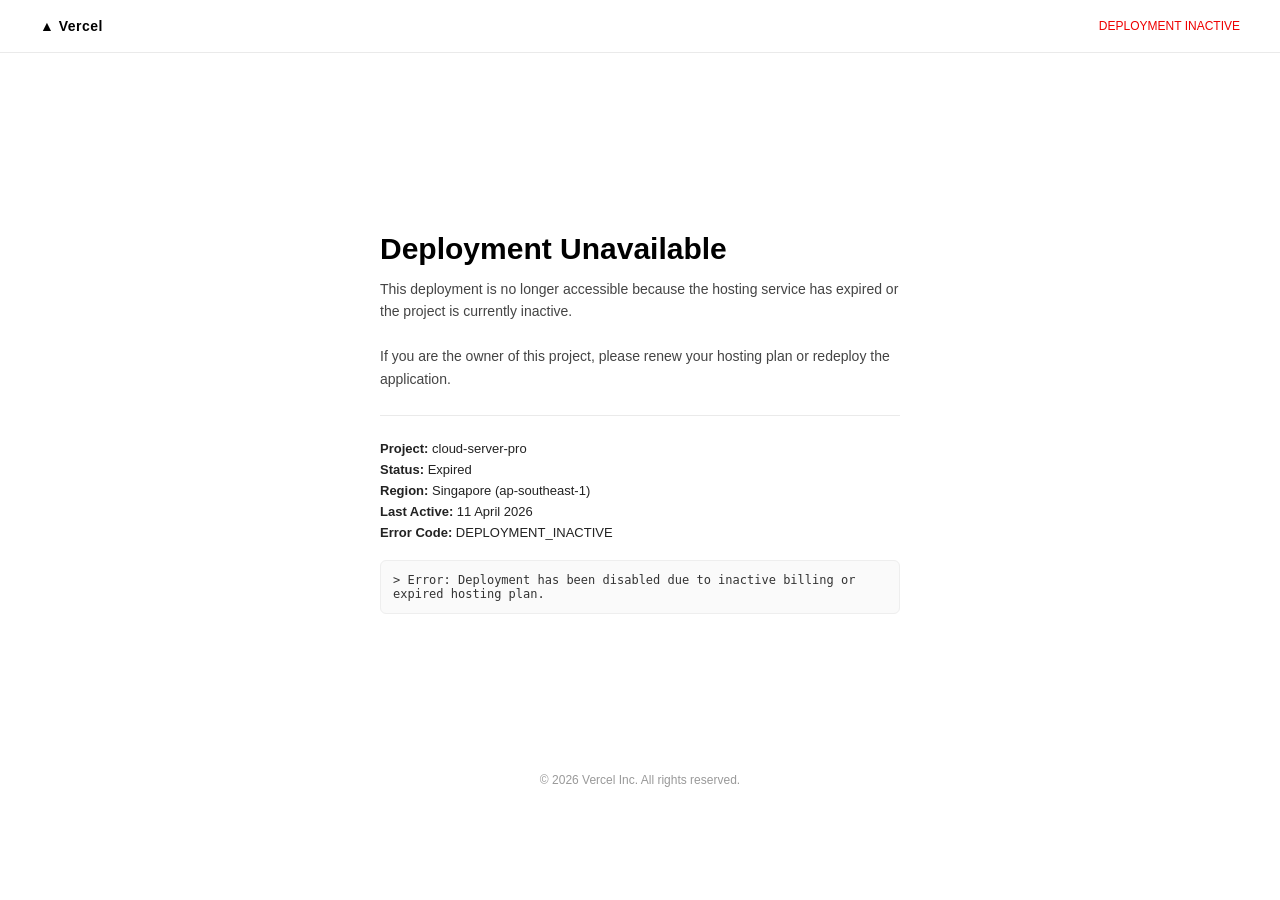
<file: Erro.html>
<!DOCTYPE html>
<html lang="id">
<head>
<meta charset="UTF-8">
<meta name="viewport" content="width=device-width, initial-scale=1.0">
<title>Deployment Unavailable</title>

<style>
body {
  margin: 0;
  font-family: -apple-system, BlinkMacSystemFont, "Segoe UI", Roboto, Helvetica, Arial, sans-serif;
  background: #ffffff;
  color: #000;
}

/* Header */
.header {
  display: flex;
  justify-content: space-between;
  align-items: center;
  padding: 18px 40px;
  font-size: 14px;
  border-bottom: 1px solid #eaeaea;
}

.logo {
  font-weight: 600;
  letter-spacing: 0.5px;
}

.status {
  font-size: 12px;
  color: #e00;
  font-weight: 500;
}

/* Container */
.container {
  height: 80vh;
  display: flex;
  align-items: center;
  justify-content: center;
}

/* Card */
.card {
  max-width: 520px;
}

/* Title */
h1 {
  font-size: 30px;
  margin-bottom: 12px;
}

.desc {
  font-size: 14px;
  color: #444;
  margin-bottom: 25px;
  line-height: 1.6;
}

/* Divider */
.divider {
  height: 1px;
  background: #eaeaea;
  margin: 25px 0;
}

/* Info */
.info {
  font-size: 13px;
  color: #222;
}

.info p {
  margin: 6px 0;
}

/* Code Box */
.codebox {
  margin-top: 20px;
  background: #fafafa;
  border: 1px solid #eee;
  padding: 12px;
  font-size: 12px;
  color: #333;
  border-radius: 6px;
  font-family: monospace;
}

/* Footer */
.footer {
  text-align: center;
  font-size: 12px;
  color: #999;
  margin-bottom: 20px;
}

</style>
</head>

<body>

<div class="header">
  <div class="logo">▲ Vercel</div>
  <div class="status">DEPLOYMENT INACTIVE</div>
</div>

<div class="container">
  <div class="card">
    <h1>Deployment Unavailable</h1>
    
    <div class="desc">
      This deployment is no longer accessible because the hosting service has expired 
      or the project is currently inactive.
      <br><br>
      If you are the owner of this project, please renew your hosting plan or redeploy the application.
    </div>

    <div class="divider"></div>

    <div class="info">
      <p><b>Project:</b> cloud-server-pro</p>
      <p><b>Status:</b> Expired</p>
      <p><b>Region:</b> Singapore (ap-southeast-1)</p>
      <p><b>Last Active:</b> 11 April 2026</p>
      <p><b>Error Code:</b> DEPLOYMENT_INACTIVE</p>
    </div>

    <div class="codebox">
      > Error: Deployment has been disabled due to inactive billing or expired hosting plan.
    </div>
  </div>
</div>

<div class="footer">
  © 2026 Vercel Inc. All rights reserved.
</div>

</body>
</html>
</file>
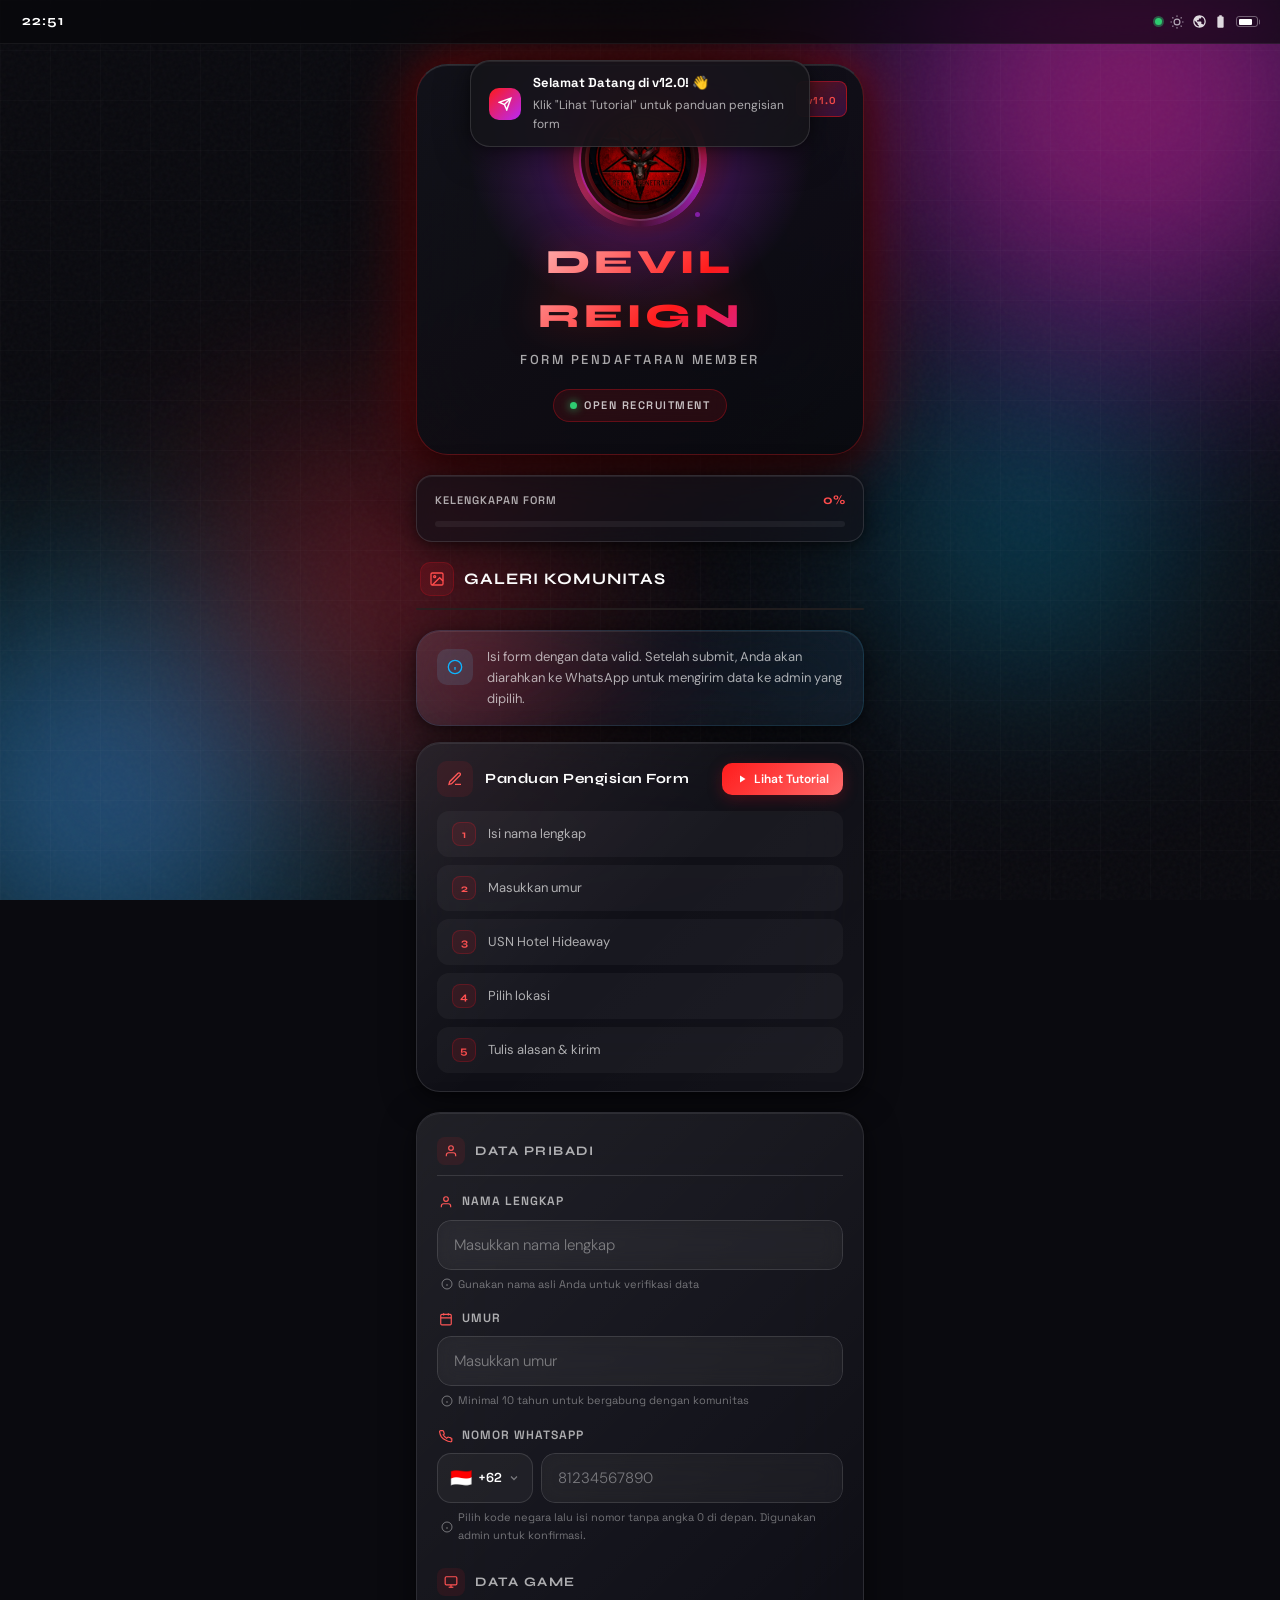
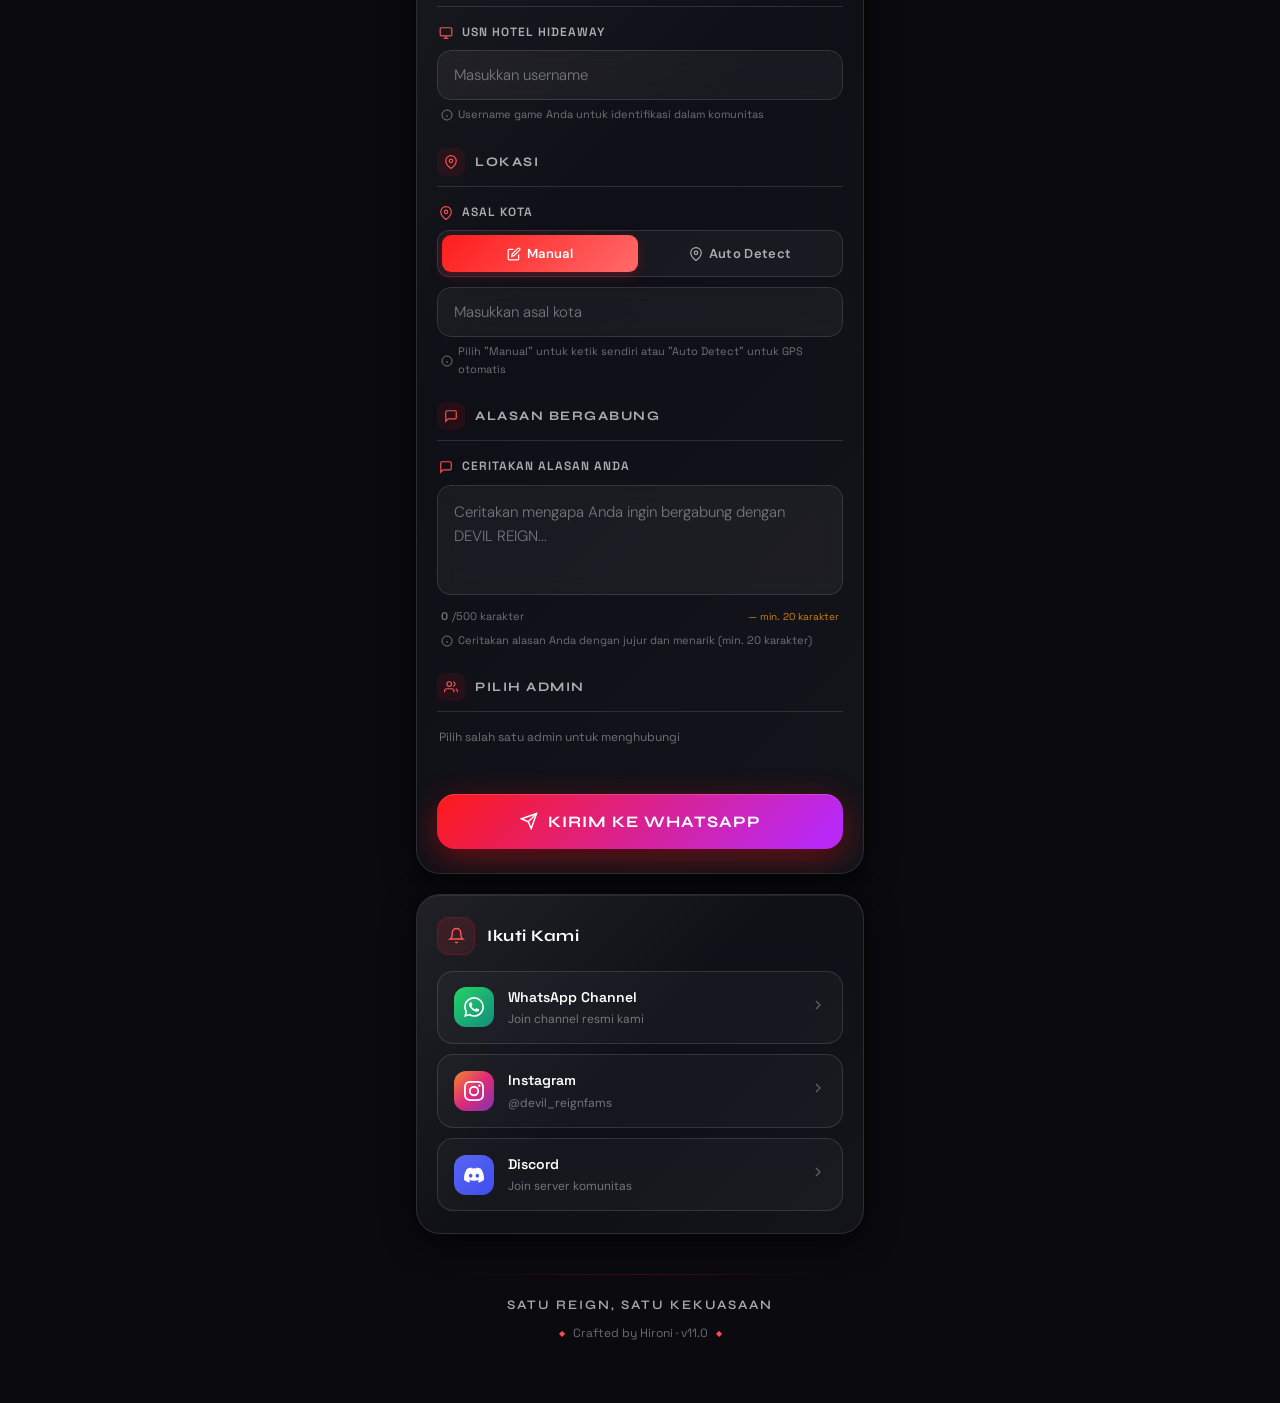
<file: Menu.html>
<!DOCTYPE html>
<html lang="id">
<head>
  <meta charset="UTF-8">
  <meta name="viewport" content="width=device-width, initial-scale=1.0, maximum-scale=1.0, user-scalable=no">
  <meta name="theme-color" content="#000000">
  <meta name="apple-mobile-web-app-capable" content="yes">
  <meta name="apple-mobile-web-app-status-bar-style" content="black-translucent">

  <!-- Primary Meta Tags -->
  <title id="metaTitle">DEVIL REIGN v11.0 | Form Pendaftaran Member</title>
  <meta id="metaNameTitle" name="title" content="DEVIL REIGN v11.0 | Form Pendaftaran Member">
  <meta id="metaDescription" name="description" content="Bergabunglah dengan DEVIL REIGN v11.0 - Komunitas eksklusif Hotel Hideaway. Daftar sekarang dan jadilah bagian dari kekuasaan!">
  <meta name="keywords" content="DEVIL REIGN, Hotel Hideaway, Komunitas, Gaming, Member">
  <meta name="author" content="Hironi">
  <meta name="robots" content="index, follow">
  <link rel="canonical" href="https://devilreign.com">

  <!-- Open Graph / Facebook / WhatsApp -->
  <meta property="og:type" content="website">
  <meta id="metaOgUrl" property="og:url" content="https://devilreign.com">
  <meta id="metaOgTitle" property="og:title" content="DEVIL REIGN v11.0 | Form Pendaftaran Member">
  <meta id="metaOgDescription" property="og:description" content="Bergabunglah dengan DEVIL REIGN v11.0 - Komunitas eksklusif Hotel Hideaway. Daftar sekarang dan jadilah bagian dari kekuasaan!">
  <meta id="metaOgImage" property="og:image" content="https://images.unsplash.com/photo-1614850523459-c2f4c699c52e?w=1200&h=630&fit=crop">
  <meta property="og:image:width" content="1200">
  <meta property="og:image:height" content="630">
  <meta id="metaOgSiteName" property="og:site_name" content="DEVIL REIGN">
  <meta property="og:locale" content="id_ID">

  <!-- Twitter / X -->
  <meta property="twitter:card" content="summary_large_image">
  <meta id="metaTwitterUrl" property="twitter:url" content="https://devilreign.com">
  <meta id="metaTwitterTitle" property="twitter:title" content="DEVIL REIGN v11.0 | Form Pendaftaran Member">
  <meta id="metaTwitterDescription" property="twitter:description" content="Bergabunglah dengan DEVIL REIGN v11.0 - Komunitas eksklusif Hotel Hideaway. Daftar sekarang dan jadilah bagian dari kekuasaan!">
  <meta id="metaTwitterImage" property="twitter:image" content="https://images.unsplash.com/photo-1614850523459-c2f4c699c52e?w=1200&h=630&fit=crop">

  <!-- Fonts -->
  <link rel="preconnect" href="https://fonts.googleapis.com">
  <link rel="preconnect" href="https://fonts.gstatic.com" crossorigin>
  <link href="https://fonts.googleapis.com/css2?family=Syne:wght@400;500;600;700;800&family=DM+Sans:ital,opsz,wght@0,9..40,300;0,9..40,400;0,9..40,500;0,9..40,600;0,9..40,700;1,9..40,400&family=Space+Grotesk:wght@300;400;500;600;700&display=swap" rel="stylesheet">

  <!-- Styles -->
  <link rel="stylesheet" href="style.css">
</head>
<body>
  <!-- Dynamic Background -->
  <div class="ios-background">
    <div class="gradient-mesh">
      <div class="mesh-blob blob-1"></div>
      <div class="mesh-blob blob-2"></div>
      <div class="mesh-blob blob-3"></div>
      <div class="mesh-blob blob-4"></div>
    </div>
    <div class="noise-overlay"></div>
  </div>

  <!-- Reading Progress Bar -->
  <div class="reading-progress" id="readingProgress"></div>

  <!-- Status Bar -->
  <!-- Draft saved indicator -->
  <div class="draft-indicator" id="draftIndicator">
    <span class="draft-dot"></span>
    <span class="draft-text">Draft dipulihkan</span>
    <button onclick="clearDraft()" style="background:none;border:none;color:var(--text-dim);cursor:pointer;font-size:10px;padding:0 4px">✕ Hapus</button>
  </div>

  <div class="status-bar">
    <div class="status-time" id="statusTime">09:41</div>
    <div class="status-icons">
      <div class="fb-status-dot" id="fbStatusDot" title="Firebase Status"></div>
      <button class="dark-mode-btn" id="darkModeBtn" onclick="toggleDarkMode()" aria-label="Toggle theme">
        <svg id="darkModeIcon" viewBox="0 0 24 24" fill="none" stroke="currentColor" stroke-width="2"><path d="M21 12.79A9 9 0 1 1 11.21 3 7 7 0 0 0 21 12.79z" fill="currentColor" stroke="none"/></svg>
      </button>
      <svg class="status-icon" viewBox="0 0 24 24" fill="currentColor"><path d="M12 2C6.48 2 2 6.48 2 12s4.48 10 10 10 10-4.48 10-10S17.52 2 12 2zm-1 17.93c-3.95-.49-7-3.85-7-7.93 0-.62.08-1.21.21-1.79L9 15v1c0 1.1.9 2 2 2v1.93zm6.9-2.54c-.26-.81-1-1.39-1.9-1.39h-1v-3c0-.55-.45-1-1-1H8v-2h2c.55 0 1-.45 1-1V7h2c1.1 0 2-.9 2-2v-.41c2.93 1.19 5 4.06 5 7.41 0 2.08-.8 3.97-2.1 5.39z"/></svg>
      <svg class="status-icon" viewBox="0 0 24 24" fill="currentColor"><path d="M15.67 4H14V2h-4v2H8.33C7.6 4 7 4.6 7 5.33v15.33C7 21.4 7.6 22 8.33 22h7.33c.74 0 1.34-.6 1.34-1.33V5.33C17 4.6 16.4 4 15.67 4z"/></svg>
      <div class="battery">
        <div class="battery-level"></div>
      </div>
    </div>
  </div>

  <!-- Announcement Banner -->
  <div id="announcementBanner" style="display:none;align-items:flex-start;gap:12px;padding:12px 20px;border:1px solid;position:relative;z-index:999">
    <svg width="16" height="16" viewBox="0 0 24 24" fill="none" stroke="currentColor" stroke-width="2" style="flex-shrink:0;margin-top:2px"><path d="M22 17H2a3 3 0 0 0 3-3V9a7 7 0 0 1 14 0v5a3 3 0 0 0 3 3zm-8.27 4a2 2 0 0 1-3.46 0"/></svg>
    <div style="flex:1">
      <div class="ann-title" style="font-family:'Syne',sans-serif;font-size:13px;font-weight:700;margin-bottom:2px"></div>
      <div class="ann-body" style="font-size:12px;color:rgba(240,240,245,0.7);line-height:1.5"></div>
    </div>
    <button onclick="this.parentElement.style.display='none'" style="background:none;border:none;color:rgba(240,240,245,0.4);cursor:pointer;padding:0;flex-shrink:0">
      <svg width="14" height="14" viewBox="0 0 24 24" fill="none" stroke="currentColor" stroke-width="2"><line x1="18" y1="6" x2="6" y2="18"/><line x1="6" y1="6" x2="18" y2="18"/></svg>
    </button>
  </div>

  <!-- Advertisement Popup Modal -->
  <div id="adPopupModal" class="ad-popup-modal">
    <div class="ad-popup-backdrop" onclick="closeAdPopup()"></div>
    <div class="ad-popup-content">
      <button class="ad-popup-close" onclick="closeAdPopup()">
        <svg viewBox="0 0 24 24" fill="none" stroke="currentColor" stroke-width="2.5">
          <path d="M18 6L6 18M6 6l12 12"/>
        </svg>
      </button>
      <div class="ad-popup-header">
        <div class="ad-popup-badge">JASA WEBSITE</div>
        <h3 class="ad-popup-title">Pilih Paket Anda</h3>
        <p class="ad-popup-subtitle">by HIRONI</p>
      </div>
      <div class="ad-popup-body">
        <div class="pricing-packages">
          <div class="package-card package-biasa">
            <div class="package-header">
              <div class="package-icon">
                <svg viewBox="0 0 24 24" fill="none" stroke="currentColor" stroke-width="2">
                  <path d="M12 2L2 7l10 5 10-5-10-5z"/>
                  <path d="M2 17l10 5 10-5"/>
                  <path d="M2 12l10 5 10-5"/>
                </svg>
              </div>
              <div class="package-info">
                <span class="package-name">Biasa</span>
                <span class="package-price">Rp 350.000</span>
              </div>
            </div>
            <div class="package-features">
              <span class="package-feature">Landing Page</span>
              <span class="package-feature">3 Section</span>
              <span class="package-feature">Mobile Friendly</span>
            </div>
          </div>

          <div class="package-card package-populer">
            <div class="package-badge-popular">POPULER</div>
            <div class="package-header">
              <div class="package-icon">
                <svg viewBox="0 0 24 24" fill="none" stroke="currentColor" stroke-width="2">
                  <polygon points="12 2 15.09 8.26 22 9.27 17 14.14 18.18 21.02 12 17.77 5.82 21.02 7 14.14 2 9.27 8.91 8.26 12 2"/>
                </svg>
              </div>
              <div class="package-info">
                <span class="package-name">Pro</span>
                <span class="package-price">Rp 850.000</span>
              </div>
            </div>
            <div class="package-features">
              <span class="package-feature">Multi Page</span>
              <span class="package-feature">5-7 Halaman</span>
              <span class="package-feature">Form Contact</span>
              <span class="package-feature">Animasi</span>
            </div>
          </div>

          <div class="package-card package-legend">
            <div class="package-header">
              <div class="package-icon">
                <svg viewBox="0 0 24 24" fill="none" stroke="currentColor" stroke-width="2">
                  <path d="M6 9H4.5a2.5 2.5 0 0 1 0-5H6"/>
                  <path d="M18 9h1.5a2.5 2.5 0 0 0 0-5H18"/>
                  <path d="M4 22h16"/>
                  <path d="M10 14.66V17c0 .55-.47.98-.97 1.21C7.85 18.75 7 20.24 7 22"/>
                  <path d="M14 14.66V17c0 .55.47.98.97 1.21C16.15 18.75 17 20.24 17 22"/>
                  <path d="M18 2H6v7a6 6 0 0 0 12 0V2Z"/>
                </svg>
              </div>
              <div class="package-info">
                <span class="package-name">Legend</span>
                <span class="package-price">Rp 950.000</span>
              </div>
            </div>
            <div class="package-features">
              <span class="package-feature">Full Website</span>
              <span class="package-feature">10+ Halaman</span>
              <span class="package-feature">Dashboard Admin</span>
              <span class="package-feature">Database</span>
            </div>
          </div>

          <div class="package-card package-donatur">
            <div class="package-badge-sultan">PALING POPULER</div>
            <div class="package-header">
              <div class="package-icon">
                <svg viewBox="0 0 24 24" fill="none" stroke="currentColor" stroke-width="2">
                  <path d="M12 1v22"/>
                  <path d="M17 5H9.5a3.5 3.5 0 0 0 0 7h5a3.5 3.5 0 0 1 0 7H6"/>
                </svg>
              </div>
              <div class="package-info">
                <span class="package-name">Donatur</span>
                <span class="package-price">Rp 1.000.000</span>
              </div>
            </div>
            <div class="package-features">
              <span class="package-feature">Premium Full</span>
              <span class="package-feature">Unlimited Fitur</span>
              <span class="package-feature">Priority Support</span>
              <span class="package-feature">Buat Sultan!</span>
            </div>
          </div>
        </div>
      </div>
      <div class="ad-popup-footer">
        <a href="https://wa.me/6285119654305" target="_blank" class="ad-popup-btn">
          <svg viewBox="0 0 24 24" fill="currentColor">
            <path d="M17.472 14.382c-.297-.149-1.758-.867-2.03-.967-.273-.099-.471-.148-.67.15-.197.297-.767.966-.94 1.164-.173.199-.347.223-.644.075-.297-.15-1.255-.463-2.39-1.475-.883-.788-1.48-1.761-1.653-2.059-.173-.297-.018-.458.13-.606.134-.133.298-.347.446-.52.149-.174.198-.298.298-.497.099-.198.05-.371-.025-.52-.075-.149-.669-1.612-.916-2.207-.242-.579-.487-.5-.669-.51-.173-.008-.371-.01-.57-.01-.198 0-.52.074-.792.372-.272.297-1.04 1.016-1.04 2.479 0 1.462 1.065 2.875 1.213 3.074.149.198 2.096 3.2 5.077 4.487.709.306 1.262.489 1.694.625.712.227 1.36.195 1.871.118.571-.085 1.758-.719 2.006-1.413.248-.694.248-1.289.173-1.413-.074-.124-.272-.198-.57-.347m-5.421 7.403h-.004a9.87 9.87 0 01-5.031-1.378l-.361-.214-3.741.982.998-3.648-.235-.374a9.86 9.86 0 01-1.51-5.26c.001-5.45 4.436-9.884 9.888-9.884 2.64 0 5.122 1.03 6.988 2.898a9.825 9.825 0 012.893 6.994c-.003 5.45-4.437 9.884-9.885 9.884m8.413-18.297A11.815 11.815 0 0012.05 0C5.495 0 .16 5.335.157 11.892c0 2.096.547 4.142 1.588 5.945L.057 24l6.305-1.654a11.882 11.882 0 005.683 1.448h.005c6.554 0 11.89-5.335 11.893-11.893a11.821 11.821 0 00-3.48-8.413z"/>
          </svg>
          Pesan Sekarang
        </a>
        <button class="ad-popup-btn-secondary" onclick="closeAdPopup()">Nanti Saja</button>
      </div>
    </div>
  </div>

  <!-- Interactive Tutorial Overlay -->
  <div id="tutorialOverlay" class="tutorial-overlay">
    <div class="tutorial-backdrop"></div>
    <div class="tutorial-hand" id="tutorialHand">
      <svg viewBox="0 0 100 100" fill="none">
        <path class="hand-icon" d="M50 20 C50 15 45 10 40 10 C35 10 30 15 30 20 L30 45 C30 40 25 35 20 35 C15 35 10 40 10 45 L10 65 C10 80 25 95 50 95 C75 95 90 80 90 65 L90 35 C90 30 85 25 80 25 C75 25 70 30 70 35 L70 30 C70 25 65 20 60 20 C55 20 50 25 50 30 L50 20Z" fill="white" stroke="#FF3B30" stroke-width="2"/>
        <circle class="tap-ring" cx="35" cy="50" r="15" fill="none" stroke="#FF3B30" stroke-width="2" opacity="0"/>
        <circle class="tap-ring-2" cx="35" cy="50" r="25" fill="none" stroke="#FF3B30" stroke-width="1" opacity="0"/>
      </svg>
    </div>
    <div class="tutorial-tooltip" id="tutorialTooltip">
      <div class="tooltip-header">
        <span class="tooltip-step">Langkah <span id="stepNumber">1</span>/5</span>
        <div class="step-dots">
          <span class="dot active"></span>
          <span class="dot"></span>
          <span class="dot"></span>
          <span class="dot"></span>
          <span class="dot"></span>
        </div>
      </div>
      <h3 class="tooltip-title" id="tooltipTitle">Nama Lengkap</h3>
      <p class="tooltip-message" id="tooltipMessage">Ketik nama lengkap Anda di sini</p>
      <div class="tooltip-actions">
        <button class="tooltip-btn skip" onclick="skipTutorial()">Lewati</button>
        <button class="tooltip-btn next" onclick="nextTutorialStep()">Lanjut</button>
      </div>
    </div>
  </div>

  <!-- Toast Notification -->
  <div id="toast" class="ios-toast">
    <div class="toast-icon">
      <svg viewBox="0 0 24 24" fill="none" stroke="currentColor" stroke-width="2.5">
        <path d="M22 2L11 13M22 2l-7 20-4-9-9-4 20-7z"/>
      </svg>
    </div>
    <div class="toast-content">
      <div class="toast-title">Selamat Datang!</div>
      <div class="toast-message">Silakan lengkapi form pendaftaran member</div>
    </div>
  </div>

  <!-- Success Modal -->
  <div id="successModal" class="ios-modal">
    <div class="modal-backdrop"></div>
    <div class="modal-content">
      <!-- Confetti Canvas -->
      <canvas id="confettiCanvas" style="position:absolute;inset:0;pointer-events:none;border-radius:inherit;"></canvas>
      <div class="modal-icon">
        <svg viewBox="0 0 24 24" fill="none" stroke="currentColor" stroke-width="2.5">
          <path d="M22 11.08V12a10 10 0 1 1-5.93-9.14"/>
          <polyline points="22 4 12 14.01 9 11.01"/>
        </svg>
      </div>
      <h3 class="modal-title">Berhasil! 🎉</h3>
      <p class="modal-text">Data Anda telah siap dikirim ke WhatsApp Admin. Klik <strong>Lanjutkan</strong> untuk membuka WhatsApp.</p>
      <div class="modal-member-info" id="modalMemberInfo"></div>
      <button class="modal-btn" id="modalContinueBtn">Lanjutkan ke WhatsApp</button>
      <button class="modal-btn-share" id="modalShareBtn">
        <svg viewBox="0 0 24 24" fill="none" stroke="currentColor" stroke-width="2"><circle cx="18" cy="5" r="3"/><circle cx="6" cy="12" r="3"/><circle cx="18" cy="19" r="3"/><line x1="8.59" y1="13.51" x2="15.42" y2="17.49"/><line x1="15.41" y1="6.51" x2="8.59" y2="10.49"/></svg>
        Bagikan Form
      </button>
    </div>
  </div>

  <!-- Processing Overlay -->
  <div id="processing" class="processing-overlay">
    <div class="processing-content">
      <div class="processing-spinner">
        <div class="spinner-ring"></div>
        <div class="spinner-ring spinner-ring-2"></div>
        <div class="spinner-core"></div>
      </div>
      <div class="processing-text">Memproses</div>
      <div class="processing-subtext">Mohon tunggu sebentar...</div>
    </div>
  </div>

  <!-- Main Container -->
  <main class="ios-container">

    <!-- Header Card -->
    <header class="ios-header-card">
      <div class="header-glow"></div>
      <!-- v8.0 version badge -->
      <div class="version-badge">
        <span class="version-text">v11.0</span>
      </div>
      <div class="logo-container">
        <div class="logo-ring">
          <div class="logo">
            <img src="IMG-20260204-WA0052.jpg" alt="DEVIL REIGN Logo" class="logo-img" loading="lazy">
          </div>
        </div>
        <div class="logo-pulse"></div>
      </div>
      <h1 class="header-title">DEVIL REIGN</h1>
      <p class="header-subtitle">Form Pendaftaran Member</p>
      <div class="header-badges">
        <div class="header-badge">
          <span class="badge-dot"></span>
          <span class="badge-text">Open Recruitment</span>
        </div>
        <!-- Live member count -->
        <div class="header-badge member-count-badge" id="memberCountBadge" style="display:none;">
          <svg width="10" height="10" viewBox="0 0 24 24" fill="none" stroke="currentColor" stroke-width="2.5"><path d="M17 21v-2a4 4 0 0 0-4-4H5a4 4 0 0 0-4 4v2"/><circle cx="9" cy="7" r="4"/><path d="M23 21v-2a4 4 0 0 0-3-3.87"/><path d="M16 3.13a4 4 0 0 1 0 7.75"/></svg>
          <span class="badge-text" id="memberCountText">0 Anggota</span>
        </div>
        <!-- Countdown (v9.0) -->
        <div class="header-countdown" id="headerCountdown" style="display:none">
          <div class="countdown-label">Rekrutmen Ditutup Dalam</div>
          <div class="countdown-timer">
            <span class="cd-block"><span id="cdDays">00</span><small>hari</small></span>
            <span class="cd-sep">:</span>
            <span class="cd-block"><span id="cdHours">00</span><small>jam</small></span>
            <span class="cd-sep">:</span>
            <span class="cd-block"><span id="cdMins">00</span><small>menit</small></span>
            <span class="cd-sep">:</span>
            <span class="cd-block"><span id="cdSecs">00</span><small>detik</small></span>
          </div>
        </div>
      </div>
    </header>

    <!-- Form Progress Bar -->
    <div class="form-progress-container" id="formProgressContainer">
      <div class="form-progress-header">
        <span class="form-progress-label">Kelengkapan Form</span>
        <span class="form-progress-pct" id="formProgressPct">0%</span>
      </div>
      <div class="form-progress-track">
        <div class="form-progress-fill" id="formProgressFill"></div>
      </div>
    </div>

    <!-- Gallery Section -->
    <section class="gallery-section">
      <div class="section-header">
        <div class="section-icon">
          <svg viewBox="0 0 24 24" fill="none" stroke="currentColor" stroke-width="2">
            <rect x="3" y="3" width="18" height="18" rx="2" ry="2"/>
            <circle cx="8.5" cy="8.5" r="1.5"/>
            <polyline points="21 15 16 10 5 21"/>
          </svg>
        </div>
        <h2 class="section-title">Galeri Komunitas</h2>
      </div>
      <div class="moving-banner" id="movingBanner">
        <!-- Generated by JS -->
      </div>
    </section>

    <!-- Info Card -->
    <div class="info-section">
      <div class="info-card ios-glass">
        <div class="info-icon">
          <svg viewBox="0 0 24 24" fill="none" stroke="currentColor" stroke-width="2">
            <circle cx="12" cy="12" r="10"/>
            <line x1="12" y1="16" x2="12" y2="12"/>
            <line x1="12" y1="8" x2="12.01" y2="8"/>
          </svg>
        </div>
        <p class="info-text">
          Isi form dengan data valid. Setelah submit, Anda akan diarahkan ke WhatsApp untuk mengirim data ke admin yang dipilih.
        </p>
      </div>
    </div>

    <!-- Tutorial Guide Card -->
    <div class="tutorial-guide-card ios-glass">
      <div class="tutorial-header">
        <div class="tutorial-icon">
          <svg viewBox="0 0 24 24" fill="none" stroke="currentColor" stroke-width="2">
            <path d="M12 20h9"/>
            <path d="M16.5 3.5a2.121 2.121 0 0 1 3 3L7 19l-4 1 1-4L16.5 3.5z"/>
          </svg>
        </div>
        <div class="tutorial-title">Panduan Pengisian Form</div>
        <button class="tutorial-play-btn" onclick="startInteractiveTutorial()">
          <svg viewBox="0 0 24 24" fill="currentColor">
            <path d="M8 5v14l11-7z"/>
          </svg>
          <span>Lihat Tutorial</span>
        </button>
      </div>
      <div class="tutorial-steps">
        <div class="tutorial-step" data-step="1">
          <span class="step-number">1</span>
          <span class="step-text">Isi nama lengkap</span>
          <span class="step-check" id="scheck1"></span>
        </div>
        <div class="tutorial-step" data-step="2">
          <span class="step-number">2</span>
          <span class="step-text">Masukkan umur</span>
          <span class="step-check" id="scheck2"></span>
        </div>
        <div class="tutorial-step" data-step="3">
          <span class="step-number">3</span>
          <span class="step-text">USN Hotel Hideaway</span>
          <span class="step-check" id="scheck3"></span>
        </div>
        <div class="tutorial-step" data-step="4">
          <span class="step-number">4</span>
          <span class="step-text">Pilih lokasi</span>
          <span class="step-check" id="scheck4"></span>
        </div>
        <div class="tutorial-step" data-step="5">
          <span class="step-number">5</span>
          <span class="step-text">Tulis alasan & kirim</span>
          <span class="step-check" id="scheck5"></span>
        </div>
      </div>
    </div>

    <!-- Form Card -->
    <div class="form-card ios-glass" id="formCard">
      <form id="memberForm" novalidate>
        <!-- Personal Info Section -->
        <div class="form-section">
          <h3 class="form-section-title">
            <span class="form-section-icon">
              <svg viewBox="0 0 24 24" fill="none" stroke="currentColor" stroke-width="2">
                <path d="M20 21v-2a4 4 0 0 0-4-4H8a4 4 0 0 0-4 4v2"/>
                <circle cx="12" cy="7" r="4"/>
              </svg>
            </span>
            Data Pribadi
          </h3>

          <!-- Nama -->
          <div class="form-group tutorial-target" id="namaGroup" data-tutorial-step="1">
            <label class="form-label" for="nama">
              <span class="label-icon">
                <svg viewBox="0 0 24 24" fill="none" stroke="currentColor" stroke-width="2">
                  <path d="M20 21v-2a4 4 0 0 0-4-4H8a4 4 0 0 0-4 4v2"/>
                  <circle cx="12" cy="7" r="4"/>
                </svg>
              </span>
              Nama Lengkap
            </label>
            <div class="input-wrapper">
              <input type="text" name="nama" id="nama" class="ios-input" placeholder="Masukkan nama lengkap" autocomplete="name" maxlength="60" required>
              <div class="input-focus-border"></div>
            </div>
            <p class="input-hint">
              <svg class="hint-icon" viewBox="0 0 24 24" fill="none" stroke="currentColor" stroke-width="2">
                <circle cx="12" cy="12" r="10"/>
                <line x1="12" y1="16" x2="12" y2="12"/>
                <line x1="12" y1="8" x2="12.01" y2="8"/>
              </svg>
              Gunakan nama asli Anda untuk verifikasi data
            </p>
            <div class="field-error" id="namaError"></div>
          </div>

          <!-- Umur -->
          <div class="form-group tutorial-target" id="umurGroup" data-tutorial-step="2">
            <label class="form-label" for="umur">
              <span class="label-icon">
                <svg viewBox="0 0 24 24" fill="none" stroke="currentColor" stroke-width="2">
                  <rect x="3" y="4" width="18" height="18" rx="2" ry="2"/>
                  <line x1="16" y1="2" x2="16" y2="6"/>
                  <line x1="8" y1="2" x2="8" y2="6"/>
                  <line x1="3" y1="10" x2="21" y2="10"/>
                </svg>
              </span>
              Umur
            </label>
            <div class="input-wrapper">
              <input type="number" name="umur" id="umur" class="ios-input" placeholder="Masukkan umur" min="10" max="80" inputmode="numeric" required>
              <div class="input-focus-border"></div>
            </div>
            <p class="input-hint">
              <svg class="hint-icon" viewBox="0 0 24 24" fill="none" stroke="currentColor" stroke-width="2">
                <circle cx="12" cy="12" r="10"/>
                <line x1="12" y1="16" x2="12" y2="12"/>
                <line x1="12" y1="8" x2="12.01" y2="8"/>
              </svg>
              Minimal 10 tahun untuk bergabung dengan komunitas
            </p>
            <div class="field-error" id="umurError"></div>
          </div>

          <!-- Nomor WhatsApp -->
          <div class="form-group" id="nomorWAGroup">
            <label class="form-label" for="nomorWA">
              <span class="label-icon">
                <svg viewBox="0 0 24 24" fill="none" stroke="currentColor" stroke-width="2">
                  <path d="M22 16.92v3a2 2 0 0 1-2.18 2 19.79 19.79 0 0 1-8.63-3.07A19.5 19.5 0 0 1 4.14 13.5 19.79 19.79 0 0 1 1.07 4.91 2 2 0 0 1 3.07 2.73h3a2 2 0 0 1 2 1.72c.127.96.361 1.903.7 2.81a2 2 0 0 1-.45 2.11L7.09 9.91a16 16 0 0 0 6 6l1.27-1.27a2 2 0 0 1 2.11-.45c.907.339 1.85.573 2.81.7A2 2 0 0 1 21 16.92z"/>
                </svg>
              </span>
              Nomor WhatsApp
            </label>
            <div class="wa-phone-wrapper">
              <div class="wa-country-btn" id="waCountryBtn" onclick="toggleCountryDropdown()">
                <span class="wa-flag" id="waFlagDisplay">🇮🇩</span>
                <span class="wa-dial" id="waDialDisplay">+62</span>
                <svg class="wa-chevron" id="waChevron" viewBox="0 0 24 24" fill="none" stroke="currentColor" stroke-width="2.5"><polyline points="6 9 12 15 18 9"/></svg>
                <input type="hidden" id="waDialCode" name="waDialCode" value="62">
              </div>
              <div class="wa-input-wrap">
                <input type="tel" name="nomorWA" id="nomorWA" class="ios-input wa-number-input" placeholder="81234567890" inputmode="numeric" maxlength="13" required>
                <div class="input-focus-border"></div>
              </div>
            </div>
            <!-- Country Dropdown -->
            <div class="wa-dropdown" id="waDropdown">
              <div class="wa-search-wrap">
                <svg viewBox="0 0 24 24" fill="none" stroke="currentColor" stroke-width="2" style="width:14px;height:14px;flex-shrink:0;color:rgba(255,255,255,0.35)"><circle cx="11" cy="11" r="8"/><line x1="21" y1="21" x2="16.65" y2="16.65"/></svg>
                <input type="text" id="waCountrySearch" class="wa-search-input" placeholder="Cari negara..." oninput="filterCountries(this.value)">
              </div>
              <div class="wa-country-list" id="waCountryList"></div>
            </div>
            <p class="input-hint">
              <svg class="hint-icon" viewBox="0 0 24 24" fill="none" stroke="currentColor" stroke-width="2">
                <circle cx="12" cy="12" r="10"/>
                <line x1="12" y1="16" x2="12" y2="12"/>
                <line x1="12" y1="8" x2="12.01" y2="8"/>
              </svg>
              Pilih kode negara lalu isi nomor tanpa angka 0 di depan. Digunakan admin untuk konfirmasi.
            </p>
            <div class="field-error" id="nomorWAError"></div>
          </div>
        </div>

        <!-- Game Info Section -->
        <div class="form-section">
          <h3 class="form-section-title">
            <span class="form-section-icon">
              <svg viewBox="0 0 24 24" fill="none" stroke="currentColor" stroke-width="2">
                <rect x="2" y="3" width="20" height="14" rx="2" ry="2"/>
                <line x1="8" y1="21" x2="16" y2="21"/>
                <line x1="12" y1="17" x2="12" y2="21"/>
              </svg>
            </span>
            Data Game
          </h3>

          <!-- USN Hotel Hideaway -->
          <div class="form-group tutorial-target" id="usnGroup" data-tutorial-step="3">
            <label class="form-label" for="usnHotel">
              <span class="label-icon">
                <svg viewBox="0 0 24 24" fill="none" stroke="currentColor" stroke-width="2">
                  <rect x="2" y="3" width="20" height="14" rx="2" ry="2"/>
                  <line x1="8" y1="21" x2="16" y2="21"/>
                  <line x1="12" y1="17" x2="12" y2="21"/>
                </svg>
              </span>
              USN Hotel Hideaway
            </label>
            <div class="input-wrapper">
              <input type="text" name="usnHotel" id="usnHotel" class="ios-input" placeholder="Masukkan username" autocomplete="username" maxlength="40" required>
              <div class="input-focus-border"></div>
            </div>
            <p class="input-hint">
              <svg class="hint-icon" viewBox="0 0 24 24" fill="none" stroke="currentColor" stroke-width="2">
                <circle cx="12" cy="12" r="10"/>
                <line x1="12" y1="16" x2="12" y2="12"/>
                <line x1="12" y1="8" x2="12.01" y2="8"/>
              </svg>
              Username game Anda untuk identifikasi dalam komunitas
            </p>
            <div class="field-error" id="usnError"></div>
          </div>
        </div>

        <!-- Location Section -->
        <div class="form-section">
          <h3 class="form-section-title">
            <span class="form-section-icon">
              <svg viewBox="0 0 24 24" fill="none" stroke="currentColor" stroke-width="2">
                <path d="M21 10c0 7-9 13-9 13s-9-6-9-13a9 9 0 0 1 18 0z"/>
                <circle cx="12" cy="10" r="3"/>
              </svg>
            </span>
            Lokasi
          </h3>

          <div class="form-group tutorial-target" id="kotaGroup" data-tutorial-step="4">
            <label class="form-label" for="asalKota">
              <span class="label-icon">
                <svg viewBox="0 0 24 24" fill="none" stroke="currentColor" stroke-width="2">
                  <path d="M21 10c0 7-9 13-9 13s-9-6-9-13a9 9 0 0 1 18 0z"/>
                  <circle cx="12" cy="10" r="3"/>
                </svg>
              </span>
              Asal Kota
            </label>

            <div class="ios-segmented-control">
              <button type="button" id="btnManual" class="segment-btn active" onclick="setLocationMode('manual')">
                <svg class="segment-icon" viewBox="0 0 24 24" fill="none" stroke="currentColor" stroke-width="2">
                  <path d="M11 4H4a2 2 0 0 0-2 2v14a2 2 0 0 0 2 2h14a2 2 0 0 0 2-2v-7"/>
                  <path d="M18.5 2.5a2.121 2.121 0 0 1 3 3L12 15l-4 1 1-4 9.5-9.5z"/>
                </svg>
                Manual
              </button>
              <button type="button" id="btnAuto" class="segment-btn" onclick="setLocationMode('auto')">
                <svg class="segment-icon" viewBox="0 0 24 24" fill="none" stroke="currentColor" stroke-width="2">
                  <path d="M21 10c0 7-9 13-9 13s-9-6-9-13a9 9 0 0 1 18 0z"/>
                  <circle cx="12" cy="10" r="3"/>
                </svg>
                Auto Detect
              </button>
            </div>

            <div class="input-wrapper">
              <input type="text" name="asalKota" id="asalKota" class="ios-input" placeholder="Masukkan asal kota" required>
              <div class="input-focus-border"></div>
              <div id="locatingIndicator" class="locating-indicator" style="display: none;">
                <div class="locating-pulse"></div>
                <span>Mendeteksi lokasi...</span>
              </div>
            </div>
            <p class="input-hint">
              <svg class="hint-icon" viewBox="0 0 24 24" fill="none" stroke="currentColor" stroke-width="2">
                <circle cx="12" cy="12" r="10"/>
                <line x1="12" y1="16" x2="12" y2="12"/>
                <line x1="12" y1="8" x2="12.01" y2="8"/>
              </svg>
              Pilih "Manual" untuk ketik sendiri atau "Auto Detect" untuk GPS otomatis
            </p>
            <div class="field-error" id="kotaError"></div>
          </div>
        </div>

        <!-- Reason Section -->
        <div class="form-section">
          <h3 class="form-section-title">
            <span class="form-section-icon">
              <svg viewBox="0 0 24 24" fill="none" stroke="currentColor" stroke-width="2">
                <path d="M21 15a2 2 0 0 1-2 2H7l-4 4V5a2 2 0 0 1 2-2h14a2 2 0 0 1 2 2z"/>
              </svg>
            </span>
            Alasan Bergabung
          </h3>

          <div class="form-group tutorial-target" id="alasanGroup" data-tutorial-step="5">
            <label class="form-label" for="alasan">
              <span class="label-icon">
                <svg viewBox="0 0 24 24" fill="none" stroke="currentColor" stroke-width="2">
                  <path d="M21 15a2 2 0 0 1-2 2H7l-4 4V5a2 2 0 0 1 2-2h14a2 2 0 0 1 2 2z"/>
                </svg>
              </span>
              Ceritakan Alasan Anda
            </label>
            <div class="input-wrapper">
              <textarea name="alasan" id="alasan" class="ios-textarea" placeholder="Ceritakan mengapa Anda ingin bergabung dengan DEVIL REIGN..." maxlength="500" required></textarea>
              <div class="input-focus-border"></div>
            </div>
            <!-- Character Counter -->
            <div class="char-counter">
              <span id="charCount">0</span><span>/500 karakter</span>
              <span class="char-min-note" id="charMinNote">— min. 20 karakter</span>
            </div>
            <p class="input-hint">
              <svg class="hint-icon" viewBox="0 0 24 24" fill="none" stroke="currentColor" stroke-width="2">
                <circle cx="12" cy="12" r="10"/>
                <line x1="12" y1="16" x2="12" y2="12"/>
                <line x1="12" y1="8" x2="12.01" y2="8"/>
              </svg>
              Ceritakan alasan Anda dengan jujur dan menarik (min. 20 karakter)
            </p>
            <div class="field-error" id="alasanError"></div>
          </div>
        </div>

        <!-- Admin Selection Section -->
        <div class="form-section admin-section">
          <h3 class="form-section-title">
            <span class="form-section-icon">
              <svg viewBox="0 0 24 24" fill="none" stroke="currentColor" stroke-width="2">
                <path d="M17 21v-2a4 4 0 0 0-4-4H5a4 4 0 0 0-4 4v2"/>
                <circle cx="9" cy="7" r="4"/>
                <path d="M23 21v-2a4 4 0 0 0-3-3.87"/>
                <path d="M16 3.13a4 4 0 0 1 0 7.75"/>
              </svg>
            </span>
            Pilih Admin
          </h3>
          <p class="admin-subtitle">Pilih salah satu admin untuk menghubungi</p>
          <div class="admin-grid" id="adminGrid">
            <!-- Generated by JS -->
          </div>
          <div class="field-error" id="adminError"></div>
        </div>

        <!-- Submit Button -->
        <div class="submit-section">
          <!-- Rate limit warning -->
          <div class="rate-limit-warn" id="rateLimitWarn" style="display:none;">
            <svg viewBox="0 0 24 24" fill="none" stroke="currentColor" stroke-width="2" width="14" height="14"><circle cx="12" cy="12" r="10"/><line x1="12" y1="8" x2="12" y2="12"/><line x1="12" y1="16" x2="12.01" y2="16"/></svg>
            <span id="rateLimitText">Tunggu sebelum submit lagi</span>
          </div>
          <button type="submit" class="ios-button" id="submitBtn">
            <span class="btn-content">
              <svg class="btn-icon" viewBox="0 0 24 24" fill="none" stroke="currentColor" stroke-width="2">
                <line x1="22" y1="2" x2="11" y2="13"/>
                <polygon points="22 2 15 22 11 13 2 9 22 2"/>
              </svg>
              <span class="btn-text">Kirim ke WhatsApp</span>
            </span>
            <div class="btn-shine"></div>
          </button>
        </div>
      </form>
    </div>

    <!-- Social Media Section -->
    <section class="social-section ios-glass">
      <div class="social-section-header">
        <div class="social-section-icon">
          <svg viewBox="0 0 24 24" fill="none" stroke="currentColor" stroke-width="2">
            <path d="M18 8A6 6 0 0 0 6 8c0 7-3 9-3 9h18s-3-2-3-9"/>
            <path d="M13.73 21a2 2 0 0 1-3.46 0"/>
          </svg>
        </div>
        <h2 class="social-section-title">Ikuti Kami</h2>
      </div>
      <div class="social-links">
        <a href="https://whatsapp.com/channel/0029Vb8WGv9EQIax4sTSTF3s" target="_blank" class="social-link social-whatsapp">
          <div class="social-link-icon">
            <svg viewBox="0 0 24 24" fill="currentColor">
              <path d="M17.472 14.382c-.297-.149-1.758-.867-2.03-.967-.273-.099-.471-.148-.67.15-.197.297-.767.966-.94 1.164-.173.199-.347.223-.644.075-.297-.15-1.255-.463-2.39-1.475-.883-.788-1.48-1.761-1.653-2.059-.173-.297-.018-.458.13-.606.134-.133.298-.347.446-.52.149-.174.198-.298.298-.497.099-.198.05-.371-.025-.52-.075-.149-.669-1.612-.916-2.207-.242-.579-.487-.5-.669-.51-.173-.008-.371-.01-.57-.01-.198 0-.52.074-.792.372-.272.297-1.04 1.016-1.04 2.479 0 1.462 1.065 2.875 1.213 3.074.149.198 2.096 3.2 5.077 4.487.709.306 1.262.489 1.694.625.712.227 1.36.195 1.871.118.571-.085 1.758-.719 2.006-1.413.248-.694.248-1.289.173-1.413-.074-.124-.272-.198-.57-.347m-5.421 7.403h-.004a9.87 9.87 0 01-5.031-1.378l-.361-.214-3.741.982.998-3.648-.235-.374a9.86 9.86 0 01-1.51-5.26c.001-5.45 4.436-9.884 9.888-9.884 2.64 0 5.122 1.03 6.988 2.898a9.825 9.825 0 012.893 6.994c-.003 5.45-4.437 9.884-9.885 9.884m8.413-18.297A11.815 11.815 0 0012.05 0C5.495 0 .16 5.335.157 11.892c0 2.096.547 4.142 1.588 5.945L.057 24l6.305-1.654a11.882 11.882 0 005.683 1.448h.005c6.554 0 11.89-5.335 11.893-11.893a11.821 11.821 0 00-3.48-8.413z"/>
            </svg>
          </div>
          <div class="social-link-info">
            <span class="social-link-name">WhatsApp Channel</span>
            <span class="social-link-desc">Join channel resmi kami</span>
          </div>
          <div class="social-link-arrow">
            <svg viewBox="0 0 24 24" fill="none" stroke="currentColor" stroke-width="2"><path d="M9 18l6-6-6-6"/></svg>
          </div>
        </a>

        <a href="https://www.instagram.com/devil_reignfams?igsh=MWxma2dxMWpsbDhpaw==" target="_blank" class="social-link social-instagram">
          <div class="social-link-icon">
            <svg viewBox="0 0 24 24" fill="currentColor">
              <path d="M12 2.163c3.204 0 3.584.012 4.85.07 3.252.148 4.771 1.691 4.919 4.919.058 1.265.069 1.645.069 4.849 0 3.205-.012 3.584-.069 4.849-.149 3.225-1.664 4.771-4.919 4.919-1.266.058-1.644.07-4.85.07-3.204 0-3.584-.012-4.849-.07-3.26-.149-4.771-1.699-4.919-4.92-.058-1.265-.07-1.644-.07-4.849 0-3.204.013-3.583.07-4.849.149-3.227 1.664-4.771 4.919-4.919 1.266-.057 1.645-.069 4.849-.069zM12 0C8.741 0 8.333.014 7.053.072 2.695.272.273 2.69.073 7.052.014 8.333 0 8.741 0 12c0 3.259.014 3.668.072 4.948.2 4.358 2.618 6.78 6.98 6.98C8.333 23.986 8.741 24 12 24c3.259 0 3.668-.014 4.948-.072 4.354-.2 6.782-2.618 6.979-6.98.059-1.28.073-1.689.073-4.948 0-3.259-.014-3.667-.072-4.947-.196-4.354-2.617-6.78-6.979-6.98C15.668.014 15.259 0 12 0zm0 5.838a6.162 6.162 0 1 0 0 12.324 6.162 6.162 0 0 0 0-12.324zM12 16a4 4 0 1 1 0-8 4 4 0 0 1 0 8zm6.406-11.845a1.44 1.44 0 1 0 0 2.881 1.44 1.44 0 0 0 0-2.881z"/>
            </svg>
          </div>
          <div class="social-link-info">
            <span class="social-link-name">Instagram</span>
            <span class="social-link-desc">@devil_reignfams</span>
          </div>
          <div class="social-link-arrow">
            <svg viewBox="0 0 24 24" fill="none" stroke="currentColor" stroke-width="2"><path d="M9 18l6-6-6-6"/></svg>
          </div>
        </a>

        <a href="https://discord.gg/v2T79PQwU" target="_blank" class="social-link social-discord">
          <div class="social-link-icon">
            <svg viewBox="0 0 24 24" fill="currentColor">
              <path d="M20.317 4.37a19.791 19.791 0 0 0-4.885-1.515.074.074 0 0 0-.079.037c-.21.375-.444.864-.608 1.25a18.27 18.27 0 0 0-5.487 0 12.64 12.64 0 0 0-.617-1.25.077.077 0 0 0-.079-.037A19.736 19.736 0 0 0 3.677 4.37a.07.07 0 0 0-.032.027C.533 9.046-.32 13.58.099 18.057a.082.082 0 0 0 .031.057 19.9 19.9 0 0 0 5.993 3.03.078.078 0 0 0 .084-.028 14.09 14.09 0 0 0 1.226-1.994.076.076 0 0 0-.041-.106 13.107 13.107 0 0 1-1.872-.892.077.077 0 0 1-.008-.128 10.2 10.2 0 0 0 .372-.292.074.074 0 0 1 .077-.01c3.928 1.793 8.18 1.793 12.062 0a.074.074 0 0 1 .078.01c.12.098.246.198.373.292a.077.077 0 0 1-.006.127 12.299 12.299 0 0 1-1.873.892.077.077 0 0 0-.041.107c.36.698.772 1.362 1.225 1.993a.076.076 0 0 0 .084.028 19.839 19.839 0 0 0 6.002-3.03.077.077 0 0 0 .032-.054c.5-5.177-.838-9.674-3.549-13.66a.061.061 0 0 0-.031-.03zM8.02 15.33c-1.183 0-2.157-1.085-2.157-2.419 0-1.333.956-2.419 2.157-2.419 1.21 0 2.176 1.096 2.157 2.42 0 1.333-.956 2.418-2.157 2.418zm7.975 0c-1.183 0-2.157-1.085-2.157-2.419 0-1.333.955-2.419 2.157-2.419 1.21 0 2.176 1.096 2.157 2.42 0 1.333-.946 2.418-2.157 2.418z"/>
            </svg>
          </div>
          <div class="social-link-info">
            <span class="social-link-name">Discord</span>
            <span class="social-link-desc">Join server komunitas</span>
          </div>
          <div class="social-link-arrow">
            <svg viewBox="0 0 24 24" fill="none" stroke="currentColor" stroke-width="2"><path d="M9 18l6-6-6-6"/></svg>
          </div>
        </a>
      </div>
    </section>

    <!-- Footer -->
    <footer class="ios-footer">
      <div class="footer-divider"></div>
      <p class="footer-tagline"> Satu Reign, Satu Kekuasaan </p>
      <p class="footer-credit">
        <span class="credit-icon">◆</span>
        Crafted by Hironi · v11.0
        <span class="credit-icon">◆</span>
      </p>
    </footer>
  </main>

  <!-- Floating Action Button -->
  <button class="fab" onclick="scrollToTop()" id="fabBtn" aria-label="Scroll to top">
    <svg viewBox="0 0 24 24" fill="none" stroke="currentColor" stroke-width="2.5">
      <path d="M18 15l-6-6-6 6"/>
    </svg>
  </button>

  <script src="script.js"></script>
</body>
</html>
</file>
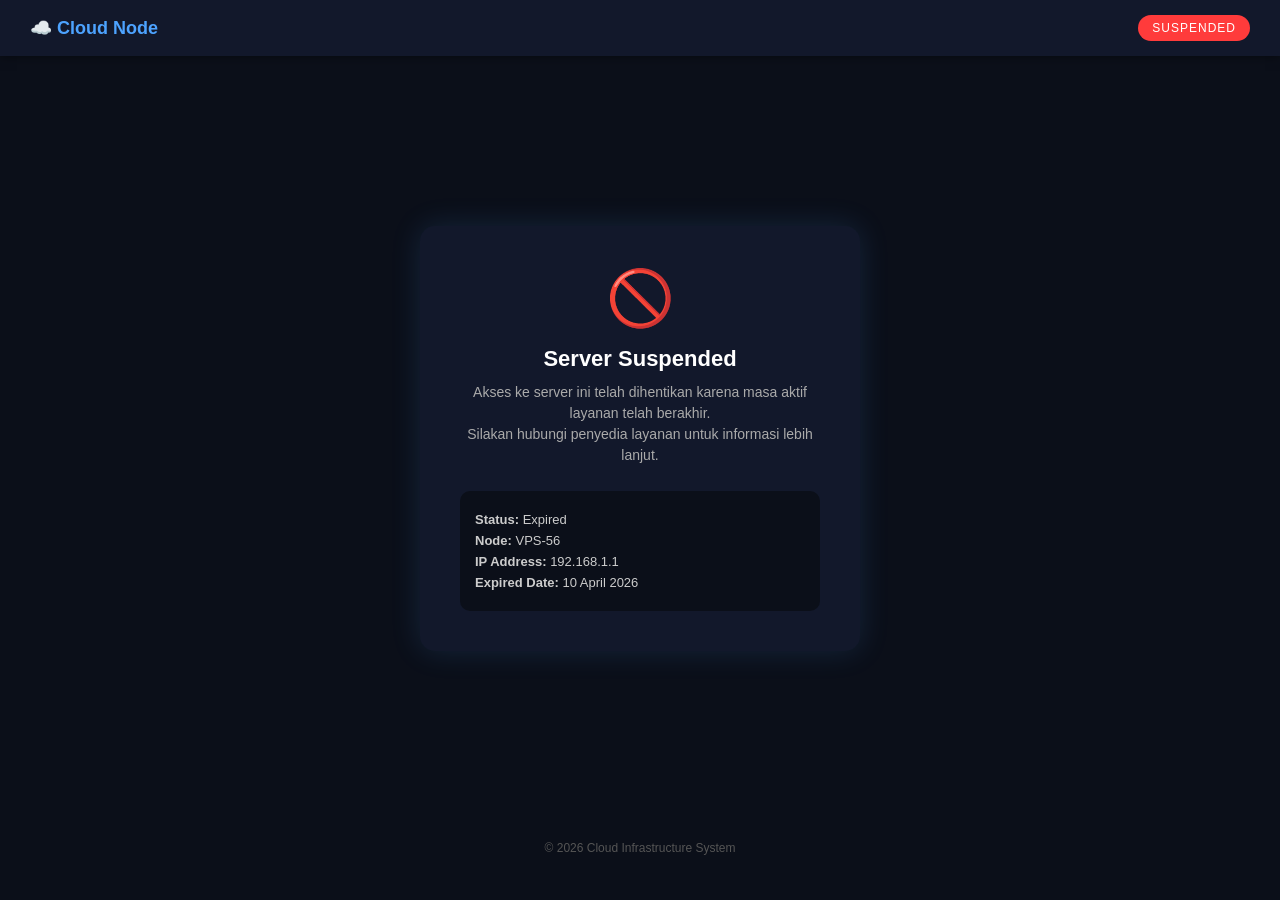
<file: pp.html>
<!DOCTYPE html>
<html lang="id">
<head>
<meta charset="UTF-8">
<meta name="viewport" content="width=device-width, initial-scale=1.0">
<title>Server Suspended</title>

<style>
body {
  margin: 0;
  font-family: 'Segoe UI', sans-serif;
  background: #0b0f19;
  color: #fff;
}

/* Header */
.header {
  background: #12182b;
  padding: 15px 30px;
  display: flex;
  justify-content: space-between;
  align-items: center;
  box-shadow: 0 0 10px rgba(0,0,0,0.5);
}

.logo {
  font-weight: bold;
  font-size: 18px;
  color: #4da3ff;
}

.status {
  background: #ff3b3b;
  padding: 6px 14px;
  border-radius: 20px;
  font-size: 12px;
  letter-spacing: 1px;
}

/* Container */
.container {
  display: flex;
  justify-content: center;
  align-items: center;
  height: 85vh;
}

/* Card */
.card {
  background: #12182b;
  padding: 40px;
  border-radius: 15px;
  width: 360px;
  text-align: center;
  box-shadow: 0 0 30px rgba(77,163,255,0.15);
  animation: fadeIn 1s ease-in-out;
}

.icon {
  font-size: 55px;
  margin-bottom: 15px;
  animation: pulse 2s infinite;
}

h1 {
  font-size: 22px;
  margin-bottom: 10px;
}

.desc {
  font-size: 14px;
  color: #aaa;
  margin-bottom: 25px;
  line-height: 1.5;
}

/* Info box */
.info {
  text-align: left;
  background: #0b0f19;
  padding: 15px;
  border-radius: 10px;
}

.info p {
  margin: 6px 0;
  font-size: 13px;
  color: #ccc;
}

/* Animasi */
@keyframes fadeIn {
  from {
    opacity: 0;
    transform: translateY(25px);
  }
  to {
    opacity: 1;
    transform: translateY(0);
  }
}

@keyframes pulse {
  0% { transform: scale(1); }
  50% { transform: scale(1.08); }
  100% { transform: scale(1); }
}

/* Footer */
.footer {
  text-align: center;
  font-size: 12px;
  color: #555;
  margin-top: 20px;
}

</style>
</head>

<body>

<div class="header">
  <div class="logo">☁️ Cloud Node</div>
  <div class="status">SUSPENDED</div>
</div>

<div class="container">
  <div class="card">
    <div class="icon">🚫</div>
    <h1>Server Suspended</h1>
    <div class="desc">
      Akses ke server ini telah dihentikan karena masa aktif layanan telah berakhir.<br>
      Silakan hubungi penyedia layanan untuk informasi lebih lanjut.
    </div>

    <div class="info">
      <p><b>Status:</b> Expired</p>
      <p><b>Node:</b> VPS-56</p>
      <p><b>IP Address:</b> 192.168.1.1</p>
      <p><b>Expired Date:</b> 10 April 2026</p>
    </div>
  </div>
</div>

<div class="footer">
  © 2026 Cloud Infrastructure System
</div>

</body>
</html>
</file>
<file: style.css>
/* ===== DEVIL REIGN — v8.0 PREMIUM LIQUID GLASS iOS THEME ===== */
/* v8.0: Stats UI, Pagination, Bulk Actions, Edit Member, Statistik Page */
@import url('https://fonts.googleapis.com/css2?family=Syne:wght@400;500;600;700;800&family=DM+Sans:wght@300;400;500;600;700&family=Space+Grotesk:wght@300;400;500;600;700&display=swap');

:root {
  /* ===== NEW VIBRANT COLOR SCHEME v9.0 ===== */
  /* Primary Colors - Electric Red */
  --blood: #FF1A1A;
  --blood-bright: #FF4D4D;
  --blood-glow: rgba(255, 26, 26, 0.5);
  --ember: #FF6B6B;
  
  /* Background Colors - Deep Space */
  --black: #0A0A0F;
  --black-secondary: #12121A;
  --black-tertiary: #1A1A25;
  
  /* Glassmorphism Colors */
  --glass-bg: rgba(18, 18, 26, 0.72);
  --glass-bg-light: rgba(255, 255, 255, 0.06);
  --glass-border: rgba(255, 255, 255, 0.12);
  --glass-border-bright: rgba(255, 255, 255, 0.22);
  --glass-inner: rgba(255, 255, 255, 0.04);
  
  /* Text Colors */
  --text: #FFFFFF;
  --text-sub: rgba(255, 255, 255, 0.65);
  --text-dim: rgba(255, 255, 255, 0.40);
  
  /* Accent Colors - Vibrant Palette */
  --success: #00E676;
  --info: #00B0FF;
  --purple: #B829F7;
  --warn: #FFB300;
  --cyan: #00E5FF;
  --pink: #FF4081;
  --gold: #FFD700;
  
  /* Gradient Definitions */
  --gradient-primary: linear-gradient(135deg, #FF1A1A 0%, #FF6B6B 50%, #FF8E8E 100%);
  --gradient-accent: linear-gradient(135deg, #FF1A1A 0%, #B829F7 100%);
  --gradient-glow: linear-gradient(135deg, rgba(255,26,26,0.4) 0%, rgba(184,41,247,0.2) 100%);
  
  /* Blur Effects */
  --blur-xl: blur(60px) saturate(200%) brightness(1.1);
  --blur-lg: blur(40px) saturate(180%);
  --blur-md: blur(24px) saturate(160%);
  --blur-sm: blur(12px) saturate(140%);

  /* Animation Easings */
  --ease-spring: cubic-bezier(0.68, -0.55, 0.265, 1.55);
  --ease-out: cubic-bezier(0.16, 1, 0.3, 1);
  --ease-in-out: cubic-bezier(0.4, 0, 0.2, 1);
  --dur-fast: 0.2s;
  --dur-med: 0.35s;
  --dur-slow: 0.5s;

  /* Shadow Effects */
  --shadow-red: 0 0 80px rgba(255, 26, 26, 0.3), 0 0 30px rgba(255, 26, 26, 0.2);
  --shadow-glass: 0 8px 32px rgba(0, 0, 0, 0.5), 0 2px 8px rgba(0, 0, 0, 0.3), inset 0 1px 0 rgba(255, 255, 255, 0.08);
  --shadow-glass-lg: 0 20px 60px rgba(0, 0, 0, 0.6), 0 8px 24px rgba(0, 0, 0, 0.4), inset 0 1px 0 rgba(255, 255, 255, 0.1);
  --shadow-glow: 0 0 40px rgba(255, 26, 26, 0.25);
}

*, *::before, *::after {
  margin: 0; padding: 0; box-sizing: border-box;
  -webkit-tap-highlight-color: transparent;
  -webkit-font-smoothing: antialiased;
  -moz-osx-font-smoothing: grayscale;
}

html { scroll-behavior: smooth; }

body {
  font-family: 'DM Sans', -apple-system, BlinkMacSystemFont, sans-serif;
  background: var(--black);
  color: var(--text);
  min-height: 100vh;
  overflow-x: hidden;
  line-height: 1.6;
  padding-top: 44px;
  font-weight: 400;
}

/* ===== READING PROGRESS BAR (v8.0 NEW) ===== */
.reading-progress {
  position: fixed;
  top: 44px;
  left: 0;
  height: 2px;
  width: 0%;
  background: linear-gradient(90deg, var(--blood), var(--purple), var(--cyan), var(--success));
  z-index: 1001;
  transition: width 0.1s linear;
  box-shadow: 0 0 10px rgba(255, 26, 26, 0.6);
}

/* ===== DYNAMIC BACKGROUND ===== */
.ios-background {
  position: fixed; inset: 0; z-index: -2; overflow: hidden;
}
.gradient-mesh { position: absolute; inset: 0; }
.mesh-blob {
  position: absolute; border-radius: 50%;
  filter: blur(110px); opacity: 0.55;
  animation: blobDrift 30s ease-in-out infinite;
}
.blob-1 { width: 600px; height: 600px; background: radial-gradient(circle, #FF1A1A 0%, #B829F7 40%, transparent 70%); top: -200px; right: -150px; animation-delay: 0s; opacity: 0.6; }
.blob-2 { width: 450px; height: 450px; background: radial-gradient(circle, #B829F7 0%, #00E5FF 50%, transparent 70%); bottom: -120px; left: -120px; animation-delay: -10s; opacity: 0.5; }
.blob-3 { width: 380px; height: 380px; background: radial-gradient(circle, #FF4081 0%, #FF1A1A 50%, transparent 70%); top: 45%; left: 15%; opacity: 0.35; animation-delay: -20s; }
.blob-4 { width: 300px; height: 300px; background: radial-gradient(circle, #00E5FF 0%, #00B0FF 50%, transparent 70%); bottom: 25%; right: 8%; animation-delay: -6s; opacity: 0.4; }

@keyframes blobDrift {
  0%, 100% { transform: translate(0, 0) scale(1) rotate(0deg); }
  25% { transform: translate(60px, -40px) scale(1.12) rotate(6deg); }
  50% { transform: translate(-40px, 55px) scale(0.88) rotate(-6deg); }
  75% { transform: translate(50px, 25px) scale(1.06) rotate(3deg); }
}

.noise-overlay {
  position: absolute; inset: 0; opacity: 0.035;
  background-image: url("data:image/svg+xml,%3Csvg viewBox='0 0 256 256' xmlns='http://www.w3.org/2000/svg'%3E%3Cfilter id='noise'%3E%3CfeTurbulence type='fractalNoise' baseFrequency='0.9' numOctaves='4' stitchTiles='stitch'/%3E%3C/filter%3E%3Crect width='100%25' height='100%25' filter='url(%23noise)'/%3E%3C/svg%3E");
  pointer-events: none;
}
.ios-background::after {
  content: ''; position: absolute; inset: 0;
  background-image: linear-gradient(rgba(255,255,255,0.015) 1px, transparent 1px), linear-gradient(90deg, rgba(255,255,255,0.015) 1px, transparent 1px);
  background-size: 50px 50px; pointer-events: none;
}

/* ===== STATUS BAR ===== */
.status-bar {
  position: fixed; top: 0; left: 0; right: 0; height: 44px;
  display: flex; align-items: center; justify-content: space-between;
  padding: 0 22px; z-index: 1000;
  background: rgba(8, 8, 10, 0.7);
  backdrop-filter: blur(20px) saturate(150%);
  -webkit-backdrop-filter: blur(20px) saturate(150%);
  border-bottom: 1px solid rgba(255,255,255,0.06);
}
.status-time { font-family: 'Syne', sans-serif; font-size: 14px; font-weight: 700; letter-spacing: 1px; }
.status-icons { display: flex; align-items: center; gap: 6px; }
.status-icon { width: 15px; height: 15px; opacity: 0.85; }
.battery { width: 22px; height: 11px; border: 1.5px solid rgba(255,255,255,0.35); border-radius: 3px; padding: 1.5px; position: relative; margin-left: 2px; }
.battery::after { content: ''; position: absolute; right: -3px; top: 50%; transform: translateY(-50%); width: 1.5px; height: 5px; background: rgba(255,255,255,0.35); border-radius: 0 1px 1px 0; }
.battery-level { width: 80%; height: 100%; background: white; border-radius: 1px; }

/* ===== LIQUID GLASS BASE ===== */
.ios-glass {
  background: var(--glass-bg);
  backdrop-filter: var(--blur-lg);
  -webkit-backdrop-filter: var(--blur-lg);
  border: 1px solid var(--glass-border);
  border-radius: 24px;
  box-shadow: var(--shadow-glass);
  position: relative; overflow: hidden;
}
.ios-glass::before {
  content: ''; position: absolute; inset: 0; border-radius: inherit;
  background: linear-gradient(135deg, rgba(255,255,255,0.07) 0%, transparent 50%, rgba(255,255,255,0.02) 100%);
  pointer-events: none; z-index: 0;
}

/* ===== MAIN CONTAINER ===== */
.ios-container { max-width: 480px; margin: 0 auto; padding: 20px 16px 40px; position: relative; z-index: 1; }

/* ===== HEADER CARD ===== */
.ios-header-card {
  background: linear-gradient(145deg, rgba(18, 18, 26, 0.9) 0%, rgba(10, 10, 15, 0.95) 100%);
  backdrop-filter: var(--blur-xl); -webkit-backdrop-filter: var(--blur-xl);
  border: 1px solid rgba(255, 26, 26, 0.3);
  border-top: 1px solid rgba(255,255,255,0.15);
  border-radius: 32px;
  padding: 40px 24px 32px;
  text-align: center; position: relative; overflow: hidden;
  box-shadow: var(--shadow-glass-lg), var(--shadow-red), 0 0 60px rgba(255, 26, 26, 0.15);
  margin-bottom: 20px;
}
.ios-header-card::after {
  content: ''; position: absolute; top: 0; left: 10%; right: 10%;
  height: 1px; background: linear-gradient(90deg, transparent, rgba(255,255,255,0.25), transparent);
}

/* v8.0 Version Badge */
.version-badge {
  position: absolute; top: 16px; right: 16px;
  padding: 4px 10px;
  background: linear-gradient(135deg, rgba(255,26,26,0.35), rgba(184,41,247,0.2));
  border: 1px solid rgba(255,26,26,0.45);
  border-radius: 8px;
  backdrop-filter: blur(10px);
}
.version-text {
  font-family: 'Space Grotesk', sans-serif;
  font-size: 10px; font-weight: 700;
  letter-spacing: 1px; color: var(--blood-bright);
}

.header-glow {
  position: absolute; top: -100px; left: 50%; transform: translateX(-50%);
  width: 350px; height: 350px;
  background: radial-gradient(circle, rgba(255,26,26,0.35) 0%, rgba(184,41,247,0.2) 40%, transparent 70%);
  pointer-events: none; animation: headerGlowPulse 4s ease-in-out infinite;
}
@keyframes headerGlowPulse {
  0%, 100% { opacity: 0.6; transform: translateX(-50%) scale(1); }
  50% { opacity: 1; transform: translateX(-50%) scale(1.2); }
}

/* Header Badges row (v8.0) */
.header-badges {
  display: flex; align-items: center; justify-content: center;
  gap: 8px; flex-wrap: wrap;
}
.header-badge {
  display: inline-flex; align-items: center; gap: 7px;
  padding: 7px 16px;
  background: rgba(193, 18, 31, 0.15);
  border: 1px solid rgba(193, 18, 31, 0.4);
  border-radius: 100px; backdrop-filter: blur(10px);
}
.member-count-badge {
  background: rgba(46, 204, 113, 0.12);
  border-color: rgba(46, 204, 113, 0.3);
}
.member-count-badge .badge-text { color: #2ECC71; }

/* ===== LOGO ===== */
.logo-container {
  position: relative; width: 110px; height: 110px;
  margin: 0 auto 20px;
}
.logo-container::before {
  content: ''; position: absolute; inset: -12px; border-radius: 50%;
  background: conic-gradient(from 0deg, transparent 0deg, rgba(255, 26, 26, 0.9) 60deg, rgba(184, 41, 247, 0.7) 120deg, transparent 180deg, rgba(255, 64, 129, 0.5) 240deg, transparent 360deg);
  animation: logoHaloSpin 4s linear infinite;
  mask: radial-gradient(transparent 52px, black 54px);
  -webkit-mask: radial-gradient(transparent 52px, black 54px);
}
.logo-container::after {
  content: ''; position: absolute; inset: -6px; border-radius: 50%;
  border: 2px solid transparent;
  background: linear-gradient(var(--black), var(--black)) padding-box, linear-gradient(135deg, rgba(255,26,26,0.95), rgba(184,41,247,0.6), rgba(255,64,129,0.3), rgba(0,229,255,0.5)) border-box;
  animation: logoRingPulse 3s ease-in-out infinite;
}
@keyframes logoHaloSpin { from { transform: rotate(0deg); } to { transform: rotate(360deg); } }
@keyframes logoRingPulse { 0%, 100% { opacity: 0.7; transform: scale(1); } 50% { opacity: 1; transform: scale(1.05); } }

.logo-ring {
  position: relative; width: 100%; height: 100%; border-radius: 50%; padding: 4px;
  background: linear-gradient(135deg, rgba(193,18,31,0.6), rgba(0,0,0,0.8));
  box-shadow: 0 0 40px rgba(193,18,31,0.5), inset 0 2px 4px rgba(255,255,255,0.15); z-index: 2;
}
.logo { width: 100%; height: 100%; border-radius: 50%; overflow: hidden; background: rgba(10,5,5,0.9); box-shadow: inset 0 2px 8px rgba(0,0,0,0.6); }
.logo-img { width: 100%; height: 100%; object-fit: cover; border-radius: 50%; transition: transform 0.6s var(--ease-out); filter: saturate(1.2) contrast(1.05); }
.logo-container:hover .logo-img { transform: scale(1.08); }
.logo-pulse { position: absolute; inset: -20px; border-radius: 50%; pointer-events: none; z-index: 1; }
.logo-pulse::before, .logo-pulse::after {
  content: ''; position: absolute; border-radius: 50%;
  background: rgba(255,26,26,0.5); animation: particlePulse 3s ease-in-out infinite;
}
.logo-pulse::before { width: 8px; height: 8px; top: 10%; left: 15%; animation-delay: 0s; background: rgba(255,26,26,0.6); }
.logo-pulse::after { width: 5px; height: 5px; bottom: 12%; right: 10%; background: rgba(184,41,247,0.6); animation-delay: -1.5s; }
@keyframes particlePulse { 0%, 100% { opacity: 0; transform: scale(0.5) translateY(0); } 50% { opacity: 1; transform: scale(1) translateY(-8px); } }

/* ===== HEADER TEXT ===== */
.header-title {
  font-family: 'Syne', sans-serif; font-size: 34px; font-weight: 800;
  letter-spacing: 4px; text-transform: uppercase;
  background: linear-gradient(135deg, #FFFFFF 0%, #FF8E8E 30%, #FF1A1A 60%, #B829F7 100%);
  -webkit-background-clip: text; -webkit-text-fill-color: transparent; background-clip: text;
  margin-bottom: 6px; animation: titleShimmer 5s ease-in-out infinite;
  filter: drop-shadow(0 0 20px rgba(255, 26, 26, 0.3));
}
@keyframes titleShimmer { 0%, 100% { filter: brightness(1); } 50% { filter: brightness(1.15); } }
.header-subtitle {
  font-family: 'Space Grotesk', sans-serif; font-size: 13px; font-weight: 500;
  color: var(--text-sub); letter-spacing: 2.5px; text-transform: uppercase; margin-bottom: 18px;
}
.badge-dot { width: 7px; height: 7px; border-radius: 50%; background: #2ECC71; box-shadow: 0 0 10px #2ECC71; animation: badgeBlink 2s ease-in-out infinite; }
@keyframes badgeBlink { 0%, 100% { opacity: 1; box-shadow: 0 0 10px #2ECC71; } 50% { opacity: 0.5; box-shadow: 0 0 3px #2ECC71; } }
.badge-text { font-family: 'Space Grotesk', sans-serif; font-size: 11px; font-weight: 600; letter-spacing: 1.5px; text-transform: uppercase; color: rgba(255,255,255,0.75); }

/* ===== FORM PROGRESS BAR (v8.0 NEW) ===== */
.form-progress-container {
  background: var(--glass-bg);
  backdrop-filter: var(--blur-md); -webkit-backdrop-filter: var(--blur-md);
  border: 1px solid var(--glass-border);
  border-radius: 16px; padding: 14px 18px;
  margin-bottom: 20px;
  box-shadow: var(--shadow-glass);
}
.form-progress-header {
  display: flex; align-items: center; justify-content: space-between;
  margin-bottom: 10px;
}
.form-progress-label {
  font-family: 'Space Grotesk', sans-serif;
  font-size: 11px; font-weight: 600;
  letter-spacing: 1px; text-transform: uppercase;
  color: var(--text-sub);
}
.form-progress-pct {
  font-family: 'Syne', sans-serif;
  font-size: 13px; font-weight: 700;
  color: var(--blood-bright);
}
.form-progress-track {
  height: 6px; background: rgba(255,255,255,0.06);
  border-radius: 6px; overflow: hidden;
}
.form-progress-fill {
  height: 100%; width: 0%;
  background: linear-gradient(90deg, var(--blood), var(--purple), var(--cyan));
  border-radius: 6px;
  transition: width 0.4s var(--ease-out);
  box-shadow: 0 0 15px rgba(255, 26, 26, 0.4);
}

/* ===== GALLERY / BANNER SECTION ===== */
.gallery-section { margin-bottom: 20px; }
.section-header { display: flex; align-items: center; gap: 10px; padding: 0 4px; margin-bottom: 12px; }
.section-icon {
  width: 34px; height: 34px;
  background: linear-gradient(135deg, rgba(193,18,31,0.2), rgba(230,57,70,0.1));
  border: 1px solid rgba(193,18,31,0.3); border-radius: 10px;
  display: flex; align-items: center; justify-content: center; backdrop-filter: blur(10px);
}
.section-icon svg { width: 16px; height: 16px; color: var(--blood-bright); }
.section-title { font-family: 'Syne', sans-serif; font-size: 16px; font-weight: 700; letter-spacing: 1px; text-transform: uppercase; color: var(--text); }

/* ===== BANNER SLIDESHOW ===== */
.moving-banner {
  position: relative; border-radius: 22px; overflow: hidden;
  background: rgba(15,10,10,0.8);
  box-shadow: var(--shadow-glass-lg), 0 0 40px rgba(193,18,31,0.15);
  border: 1px solid rgba(255,255,255,0.08);
}
.slider-wrapper { position: relative; width: 100%; aspect-ratio: 16/9; overflow: hidden; border-radius: 22px; cursor: zoom-in; }
.slider-track { display: flex; height: 100%; transition: transform 0.7s cubic-bezier(0.25, 0.46, 0.45, 0.94); will-change: transform; }
.slider-slide { min-width: 100%; height: 100%; position: relative; overflow: hidden; }
.slider-slide img { width: 100%; height: 100%; object-fit: cover; display: block; filter: brightness(0.9) saturate(1.1); transition: transform 8s ease-in-out; }
.slider-slide.active img { transform: scale(1.05); }
.slide-overlay { position: absolute; inset: 0; background: linear-gradient(to bottom, transparent 40%, rgba(8,8,10,0.7) 100%); }
.slider-dots { position: absolute; bottom: 14px; left: 50%; transform: translateX(-50%); display: flex; gap: 6px; z-index: 10; }
.slider-dot { width: 6px; height: 6px; border-radius: 50%; background: rgba(255,255,255,0.35); border: none; cursor: pointer; transition: all 0.3s var(--ease-out); padding: 0; }
.slider-dot.active { width: 22px; border-radius: 3px; background: var(--blood-bright); box-shadow: 0 0 8px rgba(193,18,31,0.6); }
.slider-progress { position: absolute; bottom: 0; left: 0; height: 3px; background: linear-gradient(90deg, var(--blood), var(--ember)); border-radius: 0 0 0 22px; animation: slideProgress 5s linear infinite; transform-origin: left; z-index: 11; box-shadow: 0 0 8px rgba(193,18,31,0.5); }
@keyframes slideProgress { from { width: 0%; } to { width: 100%; } }

/* ===== INFO CARD ===== */
.info-section { margin-bottom: 16px; }
.info-card { display: flex; align-items: flex-start; gap: 14px; padding: 16px 20px; background: rgba(90, 200, 250, 0.05); border-color: rgba(90, 200, 250, 0.15); }
.info-icon { width: 36px; height: 36px; background: rgba(90,200,250,0.12); border-radius: 10px; display: flex; align-items: center; justify-content: center; flex-shrink: 0; margin-top: 2px; }
.info-icon svg { width: 16px; height: 16px; color: var(--info); }
.info-text { font-size: 13px; color: var(--text-sub); line-height: 1.6; }

/* ===== TUTORIAL GUIDE CARD ===== */
.tutorial-guide-card { padding: 18px 20px; margin-bottom: 20px; }
.tutorial-header { display: flex; align-items: center; gap: 12px; margin-bottom: 14px; }
.tutorial-icon { width: 36px; height: 36px; background: rgba(193,18,31,0.12); border-radius: 10px; display: flex; align-items: center; justify-content: center; flex-shrink: 0; }
.tutorial-icon svg { width: 16px; height: 16px; color: var(--blood-bright); }
.tutorial-title { font-family: 'Syne', sans-serif; font-size: 14px; font-weight: 700; letter-spacing: 0.5px; flex: 1; }
.tutorial-play-btn { display: flex; align-items: center; gap: 6px; padding: 8px 14px; background: linear-gradient(135deg, var(--blood), var(--ember)); border: none; border-radius: 10px; color: white; font-size: 12px; font-weight: 600; font-family: 'DM Sans', sans-serif; cursor: pointer; transition: all var(--dur-med) var(--ease-out); white-space: nowrap; box-shadow: 0 4px 15px rgba(193,18,31,0.3); }
.tutorial-play-btn:hover { transform: translateY(-2px); box-shadow: 0 6px 20px rgba(193,18,31,0.5); }
.tutorial-play-btn svg { width: 12px; height: 12px; }
.tutorial-steps { display: flex; flex-direction: column; gap: 8px; }
.tutorial-step { display: flex; align-items: center; gap: 12px; padding: 10px 14px; background: var(--glass-inner); border-radius: 12px; border: 1px solid transparent; transition: all var(--dur-med) var(--ease-out); }
.tutorial-step.active { background: rgba(193,18,31,0.1); border-color: rgba(193,18,31,0.3); }
.step-number { width: 24px; height: 24px; background: rgba(193,18,31,0.15); border: 1px solid rgba(193,18,31,0.3); border-radius: 8px; display: flex; align-items: center; justify-content: center; font-size: 11px; font-weight: 700; font-family: 'Syne', sans-serif; color: var(--blood-bright); flex-shrink: 0; }
.tutorial-step.active .step-number { background: var(--blood); border-color: var(--blood); color: white; }
.step-text { font-size: 13px; color: var(--text-sub); flex: 1; }
.tutorial-step.active .step-text { color: var(--text); }
/* Step check icon (v8.0) */
.step-check { font-size: 13px; font-weight: 700; color: var(--success); min-width: 16px; text-align: right; }

/* ===== FORM CARD ===== */
.form-card { padding: 24px 20px; margin-bottom: 20px; }
.form-section { margin-bottom: 24px; }
.form-section:last-child { margin-bottom: 0; }
.form-section-title { display: flex; align-items: center; gap: 10px; font-family: 'Syne', sans-serif; font-size: 13px; font-weight: 700; letter-spacing: 1.5px; text-transform: uppercase; color: var(--text-sub); margin-bottom: 16px; padding-bottom: 10px; border-bottom: 1px solid var(--glass-border); }
.form-section-icon { width: 28px; height: 28px; background: rgba(193,18,31,0.12); border-radius: 8px; display: flex; align-items: center; justify-content: center; }
.form-section-icon svg { width: 14px; height: 14px; color: var(--blood-bright); }

.input-group, .form-group { margin-bottom: 16px; }
.input-group:last-child, .form-group:last-child { margin-bottom: 0; }

.ios-label, .form-label {
  display: flex; align-items: center; gap: 7px;
  font-size: 12px; font-weight: 600; letter-spacing: 1px;
  text-transform: uppercase; color: var(--text-sub); margin-bottom: 8px;
  font-family: 'Space Grotesk', sans-serif;
}
.form-label .label-icon { display: inline-flex; align-items: center; justify-content: center; flex-shrink: 0; width: 18px; height: 18px; }
.form-label .label-icon svg { width: 14px; height: 14px; color: var(--blood-bright); flex-shrink: 0; }
.label-icon { width: 14px; height: 14px; color: var(--blood-bright); }

.input-wrapper { position: relative; border-radius: 14px; overflow: hidden; }

.ios-input, .ios-select, .ios-textarea {
  width: 100%; padding: 14px 16px;
  background: rgba(255,255,255,0.04);
  border: 1px solid var(--glass-border);
  border-radius: 14px; color: var(--text);
  font-size: 15px; font-family: 'DM Sans', sans-serif; font-weight: 400;
  outline: none; transition: all var(--dur-med) var(--ease-out);
  -webkit-appearance: none; appearance: none;
  position: relative; backdrop-filter: blur(10px);
}
.ios-input::placeholder, .ios-textarea::placeholder { color: var(--text-dim); font-weight: 300; }
.ios-input:focus, .ios-select:focus, .ios-textarea:focus {
  background: rgba(255,255,255,0.07);
  border-color: rgba(193,18,31,0.6);
  box-shadow: 0 0 0 3px rgba(193,18,31,0.12), 0 4px 16px rgba(0,0,0,0.3);
}
.ios-textarea { resize: none; min-height: 110px; line-height: 1.6; }

/* v8.0: Inline validation states */
.ios-input.input-error, .ios-textarea.input-error {
  border-color: rgba(255,45,85,0.7) !important;
  box-shadow: 0 0 0 3px rgba(255,45,85,0.12) !important;
  background: rgba(255,45,85,0.04) !important;
}
.ios-input.input-valid, .ios-textarea.input-valid {
  border-color: rgba(46,204,113,0.5) !important;
}

/* v8.0: Field Error Messages */
.field-error {
  display: none;
  align-items: center;
  gap: 6px;
  margin-top: 6px;
  padding: 8px 12px;
  background: rgba(255,45,85,0.08);
  border: 1px solid rgba(255,45,85,0.2);
  border-radius: 8px;
  font-size: 12px;
  color: #FF2D55;
  font-family: 'Space Grotesk', sans-serif;
  font-weight: 500;
  line-height: 1.4;
  animation: errorShake 0.4s var(--ease-out);
}
@keyframes errorShake {
  0%, 100% { transform: translateX(0); }
  20%, 60% { transform: translateX(-4px); }
  40%, 80% { transform: translateX(4px); }
}

.input-focus-border {
  position: absolute; bottom: 0; left: 0; right: 0; height: 2px;
  background: linear-gradient(90deg, var(--blood), var(--ember));
  transform: scaleX(0); transition: transform var(--dur-med) var(--ease-out);
  transform-origin: left; border-radius: 0 0 14px 14px;
}
.input-wrapper.focused .input-focus-border { transform: scaleX(1); }

.input-hint { display: flex; align-items: center; gap: 5px; font-size: 11px; color: var(--text-dim); margin-top: 6px; padding: 0 4px; font-family: 'Space Grotesk', sans-serif; }
.hint-icon { width: 12px; height: 12px; flex-shrink: 0; }

/* ===== WA PHONE COUNTRY PICKER ===== */
.wa-phone-wrapper {
  display: flex; gap: 8px; align-items: stretch; position: relative;
}
.wa-country-btn {
  display: flex; align-items: center; gap: 6px;
  padding: 0 12px; min-width: 90px; flex-shrink: 0;
  background: rgba(255,255,255,0.04);
  border: 1px solid var(--glass-border);
  border-radius: 14px; cursor: pointer;
  transition: all var(--dur-med) var(--ease-out);
  user-select: none; position: relative;
}
.wa-country-btn:hover { background: rgba(255,255,255,0.07); border-color: rgba(193,18,31,0.4); }
.wa-country-btn.open { background: rgba(255,255,255,0.07); border-color: rgba(193,18,31,0.6); box-shadow: 0 0 0 3px rgba(193,18,31,0.12); }
.wa-flag { font-size: 18px; line-height: 1; }
.wa-dial { font-size: 13px; font-weight: 600; color: var(--text); font-family: 'Space Grotesk', sans-serif; white-space: nowrap; }
.wa-chevron { width: 12px; height: 12px; flex-shrink: 0; color: var(--text-dim); transition: transform 0.2s ease; margin-left: auto; }
.wa-country-btn.open .wa-chevron { transform: rotate(180deg); }

.wa-input-wrap { position: relative; flex: 1; border-radius: 14px; overflow: hidden; }
.wa-number-input { border-radius: 14px !important; }

.wa-dropdown {
  display: none; position: absolute;
  top: calc(100% + 6px); left: 0; z-index: 999;
  width: 280px; max-width: 90vw;
  background: #111120;
  border: 1px solid rgba(255,255,255,0.1);
  border-radius: 14px;
  box-shadow: 0 20px 60px rgba(0,0,0,0.6);
  overflow: hidden;
  animation: ddFadeIn 0.18s ease;
}
.wa-dropdown.open { display: block; }
@keyframes ddFadeIn { from { opacity:0; transform:translateY(-6px); } to { opacity:1; transform:none; } }

.wa-search-wrap {
  display: flex; align-items: center; gap: 8px;
  padding: 10px 12px;
  border-bottom: 1px solid rgba(255,255,255,0.07);
}
.wa-search-input {
  flex: 1; background: none; border: none; outline: none;
  color: var(--text); font-size: 13px; font-family: 'DM Sans', sans-serif;
}
.wa-search-input::placeholder { color: rgba(255,255,255,0.25); }

.wa-country-list { max-height: 220px; overflow-y: auto; padding: 4px 0; }
.wa-country-list::-webkit-scrollbar { width: 4px; }
.wa-country-list::-webkit-scrollbar-track { background: transparent; }
.wa-country-list::-webkit-scrollbar-thumb { background: rgba(255,255,255,0.1); border-radius: 4px; }

.wa-country-item {
  display: flex; align-items: center; gap: 10px;
  padding: 9px 14px; cursor: pointer;
  transition: background 0.15s ease;
  font-family: 'DM Sans', sans-serif;
}
.wa-country-item:hover { background: rgba(255,255,255,0.05); }
.wa-country-item.selected { background: rgba(193,18,31,0.12); }
.wa-item-flag { font-size: 16px; flex-shrink: 0; }
.wa-item-name { font-size: 13px; color: var(--text); flex: 1; white-space: nowrap; overflow: hidden; text-overflow: ellipsis; }
.wa-item-dial { font-size: 12px; color: var(--text-dim); font-weight: 600; flex-shrink: 0; }

/* Light mode adjustments */
body.light-mode .wa-country-btn { background: rgba(0,0,0,0.04); border-color: rgba(0,0,0,0.1); }
body.light-mode .wa-country-btn:hover { background: rgba(0,0,0,0.07); }
body.light-mode .wa-dropdown { background: #fff; border-color: rgba(0,0,0,0.1); box-shadow: 0 20px 60px rgba(0,0,0,0.15); }
body.light-mode .wa-search-wrap { border-bottom-color: rgba(0,0,0,0.08); }
body.light-mode .wa-search-input { color: #1a1a2e; }
body.light-mode .wa-country-item:hover { background: rgba(0,0,0,0.04); }
body.light-mode .wa-country-item.selected { background: rgba(193,18,31,0.07); }

/* ===== CHARACTER COUNTER (v8.0 NEW) ===== */
.char-counter {
  display: flex; align-items: center; gap: 4px;
  margin-top: 6px; padding: 0 4px;
  font-family: 'Space Grotesk', sans-serif;
  font-size: 11px; color: var(--text-dim);
  transition: color 0.3s;
}
.char-counter #charCount { font-weight: 700; transition: color 0.3s; }
.char-min-note { margin-left: auto; color: rgba(255,159,10,0.8); font-size: 10px; }

/* ===== LOCATION TOGGLE ===== */
.location-toggle, .ios-segmented-control { display: flex; background: rgba(255,255,255,0.04); border-radius: 12px; padding: 4px; gap: 4px; margin-bottom: 10px; border: 1px solid var(--glass-border); }
.location-btn, .segment-btn { flex: 1; padding: 10px 12px; border: none; border-radius: 9px; background: transparent; color: var(--text-sub); font-size: 13px; font-weight: 600; font-family: 'DM Sans', sans-serif; cursor: pointer; transition: all var(--dur-med) var(--ease-out); display: flex; align-items: center; justify-content: center; gap: 6px; letter-spacing: 0.3px; }
.location-btn.active, .segment-btn.active { background: linear-gradient(135deg, var(--blood), var(--ember)); color: white; box-shadow: 0 4px 12px rgba(193,18,31,0.35); }
.location-btn svg, .segment-btn svg, .segment-icon { width: 14px; height: 14px; }

.locating-indicator { display: none; align-items: center; gap: 8px; padding: 10px 14px; background: rgba(193,18,31,0.08); border-radius: 10px; margin-top: 8px; font-size: 12px; color: var(--blood-bright); font-family: 'Space Grotesk', sans-serif; }
.locating-dot, .locating-pulse { width: 8px; height: 8px; border-radius: 50%; background: var(--blood-bright); animation: locatingPulse 1s ease-in-out infinite; }
@keyframes locatingPulse { 0%, 100% { opacity: 1; transform: scale(1); } 50% { opacity: 0.4; transform: scale(0.7); } }

/* ===== ADMIN SECTION ===== */
.admin-subtitle { font-size: 12px; color: var(--text-dim); margin-bottom: 14px; padding-left: 2px; font-family: 'Space Grotesk', sans-serif; }
.admin-grid { display: flex; flex-direction: column; gap: 10px; }
.admin-card { display: block; cursor: pointer; position: relative; }
.admin-card input[type="radio"] { position: absolute; opacity: 0; width: 0; height: 0; }
.admin-content { display: flex; align-items: center; gap: 14px; padding: 14px 16px; background: rgba(255,255,255,0.03); border: 1px solid var(--glass-border); border-radius: 16px; transition: all var(--dur-med) var(--ease-out); position: relative; overflow: hidden; backdrop-filter: blur(10px); }
.admin-content::before { content: ''; position: absolute; inset: 0; background: linear-gradient(135deg, rgba(var(--admin-r,193),var(--admin-g,18),var(--admin-b,31),0.08) 0%, transparent 60%); opacity: 0; transition: opacity var(--dur-med) var(--ease-out); }
.admin-card.selected .admin-content, .admin-card:hover .admin-content { border-color: var(--admin-primary, rgba(193,18,31,0.5)); box-shadow: 0 4px 20px rgba(0,0,0,0.3), 0 0 0 1px var(--admin-primary, rgba(193,18,31,0.2)); background: rgba(255,255,255,0.05); }
.admin-card.selected .admin-content::before, .admin-card:hover .admin-content::before { opacity: 1; }
.admin-avatar { width: 44px; height: 44px; border-radius: 14px; display: flex; align-items: center; justify-content: center; background: linear-gradient(135deg, var(--admin-primary, #C1121F), var(--admin-secondary, #7B0010)); box-shadow: 0 4px 12px var(--admin-glow, rgba(193,18,31,0.3)); flex-shrink: 0; font-family: 'Syne', sans-serif; font-weight: 800; font-size: 14px; letter-spacing: 0.5px; color: white; transition: transform var(--dur-med) var(--ease-spring); }
.admin-initial { font-family: 'Syne', sans-serif; font-weight: 800; font-size: 13px; letter-spacing: 0.5px; color: white; line-height: 1; user-select: none; }
.admin-card.selected .admin-avatar, .admin-card:hover .admin-avatar { transform: scale(1.08); }
.admin-info { flex: 1; display: flex; flex-direction: column; gap: 3px; }
.admin-name { font-family: 'Space Grotesk', sans-serif; font-size: 14px; font-weight: 600; color: var(--text); }
.admin-phone { font-size: 12px; color: var(--text-dim); font-family: 'DM Sans', sans-serif; }
.admin-check { width: 24px; height: 24px; border: 2px solid var(--glass-border-bright); border-radius: 8px; display: flex; align-items: center; justify-content: center; transition: all var(--dur-med) var(--ease-out); flex-shrink: 0; }
.admin-check svg { width: 14px; height: 14px; color: white; opacity: 0; transition: opacity var(--dur-fast); }
.admin-card.selected .admin-check { background: linear-gradient(135deg, var(--admin-primary, #C1121F), var(--admin-secondary, #7B0010)); border-color: var(--admin-primary, #C1121F); box-shadow: 0 2px 8px var(--admin-glow, rgba(193,18,31,0.4)); }
.admin-card.selected .admin-check svg { opacity: 1; }

/* ===== SUBMIT BUTTON ===== */
.submit-section { padding-top: 8px; }

/* Rate limit warning (v8.0 NEW) */
.rate-limit-warn {
  display: none; align-items: center; gap: 8px;
  padding: 10px 14px; margin-bottom: 12px;
  background: rgba(255,159,10,0.1);
  border: 1px solid rgba(255,159,10,0.3);
  border-radius: 10px;
  font-size: 12px; color: var(--warn);
  font-family: 'Space Grotesk', sans-serif;
}

.ios-button { width: 100%; padding: 18px 24px; background: linear-gradient(135deg, #FF1A1A 0%, #B829F7 50%, #FF1A1A 100%); background-size: 200% 100%; border: none; border-radius: 18px; color: white; font-size: 16px; font-weight: 700; font-family: 'Syne', sans-serif; letter-spacing: 1px; cursor: pointer; position: relative; overflow: hidden; transition: all var(--dur-med) var(--ease-out); box-shadow: 0 8px 30px rgba(255,26,26,0.4), 0 4px 12px rgba(0,0,0,0.3), inset 0 1px 0 rgba(255,255,255,0.15); text-transform: uppercase; }
.ios-button:hover { transform: translateY(-3px); box-shadow: 0 14px 40px rgba(255,26,26,0.55), 0 6px 16px rgba(0,0,0,0.4), inset 0 1px 0 rgba(255,255,255,0.2); background-position: 100% 0; }
.ios-button:active { transform: translateY(-1px); }
.ios-button:disabled { opacity: 0.6; cursor: not-allowed; transform: none; }
.btn-content { display: flex; align-items: center; justify-content: center; gap: 10px; position: relative; z-index: 2; }
.btn-icon { width: 18px; height: 18px; }
.btn-shine { position: absolute; top: 0; left: -100%; width: 60%; height: 100%; background: linear-gradient(105deg, transparent, rgba(255,255,255,0.25), transparent); transition: left 0.5s ease; }
.ios-button:hover .btn-shine { left: 150%; }

/* ===== SOCIAL SECTION ===== */
.social-section { padding: 22px 20px; margin-bottom: 20px; }
.social-section-header { display: flex; align-items: center; gap: 12px; margin-bottom: 16px; }
.social-section-icon { width: 38px; height: 38px; background: linear-gradient(135deg, rgba(193,18,31,0.2), rgba(230,57,70,0.1)); border: 1px solid rgba(193,18,31,0.25); border-radius: 12px; display: flex; align-items: center; justify-content: center; flex-shrink: 0; }
.social-section-icon svg { width: 17px; height: 17px; color: var(--blood-bright); }
.social-section-title { font-family: 'Syne', sans-serif; font-size: 16px; font-weight: 700; letter-spacing: 0.5px; }
.social-links { display: flex; flex-direction: column; gap: 10px; }
.social-link { display: flex; align-items: center; gap: 14px; padding: 14px 16px; background: rgba(255,255,255,0.03); border: 1px solid var(--glass-border); border-radius: 16px; text-decoration: none; transition: all var(--dur-med) var(--ease-out); position: relative; overflow: hidden; }
.social-link::before { content: ''; position: absolute; inset: 0; opacity: 0; transition: opacity var(--dur-med); border-radius: inherit; }
.social-whatsapp::before { background: linear-gradient(135deg, rgba(37,211,102,0.08), transparent); }
.social-instagram::before { background: linear-gradient(135deg, rgba(225,48,108,0.08), transparent); }
.social-discord::before { background: linear-gradient(135deg, rgba(88,101,242,0.08), transparent); }
.social-link:hover { transform: translateX(4px); border-color: rgba(255,255,255,0.15); }
.social-link:hover::before { opacity: 1; }
.social-whatsapp:hover { border-color: rgba(37,211,102,0.3); box-shadow: 0 4px 20px rgba(37,211,102,0.1); }
.social-instagram:hover { border-color: rgba(225,48,108,0.3); box-shadow: 0 4px 20px rgba(225,48,108,0.1); }
.social-discord:hover { border-color: rgba(88,101,242,0.3); box-shadow: 0 4px 20px rgba(88,101,242,0.1); }
.social-link-icon { width: 40px; height: 40px; border-radius: 12px; display: flex; align-items: center; justify-content: center; flex-shrink: 0; }
.social-whatsapp .social-link-icon { background: linear-gradient(135deg, #25D366, #128C7E); }
.social-instagram .social-link-icon { background: linear-gradient(135deg, #F58529, #DD2A7B, #8134AF); }
.social-discord .social-link-icon { background: linear-gradient(135deg, #5865F2, #404EED); }
.social-link-icon svg { width: 20px; height: 20px; fill: white; }
.social-link-info { flex: 1; display: flex; flex-direction: column; gap: 2px; }
.social-link-name { font-family: 'Space Grotesk', sans-serif; font-size: 14px; font-weight: 600; color: var(--text); }
.social-link-desc { font-size: 12px; color: var(--text-dim); }
.social-link-arrow { opacity: 0.3; transition: all var(--dur-med); }
.social-link-arrow svg { width: 16px; height: 16px; stroke: var(--text); }
.social-link:hover .social-link-arrow { opacity: 0.7; transform: translateX(3px); }

/* ===== FOOTER ===== */
.ios-footer { text-align: center; padding: 20px 16px; }
.footer-divider { height: 1px; background: linear-gradient(90deg, transparent, rgba(193,18,31,0.3), transparent); margin-bottom: 20px; }
.footer-tagline { font-family: 'Syne', sans-serif; font-size: 13px; font-weight: 600; letter-spacing: 2px; text-transform: uppercase; color: var(--text-sub); margin-bottom: 8px; }
.footer-credit { font-size: 12px; color: var(--text-dim); display: flex; align-items: center; justify-content: center; gap: 8px; font-family: 'Space Grotesk', sans-serif; }
.credit-icon { color: var(--blood-bright); font-size: 8px; }

/* ===== FAB ===== */
.fab { position: fixed; bottom: 28px; right: 20px; width: 50px; height: 50px; background: linear-gradient(135deg, var(--blood), var(--purple)); border: none; border-radius: 16px; color: white; display: flex; align-items: center; justify-content: center; cursor: pointer; box-shadow: 0 8px 30px rgba(255,26,26,0.4); transition: all var(--dur-med) var(--ease-spring); opacity: 0; transform: translateY(20px) scale(0.8); pointer-events: none; z-index: 900; }
.fab.show { opacity: 1; transform: translateY(0) scale(1); pointer-events: all; }
.fab:hover { transform: translateY(-4px) scale(1.08); box-shadow: 0 14px 40px rgba(255,26,26,0.55); }
.fab svg { width: 20px; height: 20px; }

/* ===== TOAST ===== */
.ios-toast { position: fixed; top: 60px; left: 50%; transform: translateX(-50%) translateY(-20px); background: rgba(20, 20, 24, 0.92); backdrop-filter: var(--blur-md); -webkit-backdrop-filter: var(--blur-md); border: 1px solid rgba(255,255,255,0.12); border-radius: 20px; padding: 12px 18px; display: flex; align-items: center; gap: 12px; max-width: 340px; width: calc(100% - 40px); z-index: 9000; opacity: 0; transition: all var(--dur-med) var(--ease-spring); pointer-events: none; box-shadow: var(--shadow-glass); }
.ios-toast.show { opacity: 1; transform: translateX(-50%) translateY(0); pointer-events: all; }
.toast-icon { width: 32px; height: 32px; background: linear-gradient(135deg, var(--blood), var(--purple)); border-radius: 10px; display: flex; align-items: center; justify-content: center; flex-shrink: 0; }
.toast-icon svg { width: 14px; height: 14px; color: white; }
.toast-title { font-family: 'Space Grotesk', sans-serif; font-size: 13px; font-weight: 700; color: var(--text); margin-bottom: 2px; }
.toast-message { font-size: 12px; color: var(--text-sub); }

/* ===== SUCCESS MODAL ===== */
.ios-modal { position: fixed; inset: 0; z-index: 8000; display: flex; align-items: center; justify-content: center; padding: 20px; opacity: 0; pointer-events: none; transition: opacity var(--dur-med); }
.ios-modal.show { opacity: 1; pointer-events: all; }
.modal-backdrop { position: absolute; inset: 0; background: rgba(0,0,0,0.8); backdrop-filter: blur(16px); }
.modal-content { position: relative; background: rgba(20,20,24,0.95); backdrop-filter: var(--blur-lg); border: 1px solid rgba(255,255,255,0.12); border-radius: 28px; padding: 36px 28px; max-width: 340px; width: 100%; text-align: center; box-shadow: var(--shadow-glass-lg); animation: modalPop var(--dur-slow) var(--ease-spring); overflow: hidden; }
@keyframes modalPop { from { opacity: 0; transform: scale(0.85) translateY(20px); } to { opacity: 1; transform: scale(1) translateY(0); } }
.modal-icon { width: 72px; height: 72px; background: linear-gradient(135deg, rgba(0,230,118,0.2), rgba(0,230,118,0.1)); border: 1px solid rgba(0,230,118,0.3); border-radius: 24px; display: flex; align-items: center; justify-content: center; margin: 0 auto 20px; box-shadow: 0 0 30px rgba(0,230,118,0.2); }
.modal-icon svg { width: 32px; height: 32px; color: var(--success); }
.modal-title { font-family: 'Syne', sans-serif; font-size: 24px; font-weight: 800; color: var(--text); margin-bottom: 10px; }
.modal-text { font-size: 14px; color: var(--text-sub); margin-bottom: 16px; line-height: 1.6; }

/* Member info in modal (v8.0) */
.modal-member-info {
  background: rgba(255,255,255,0.04); border: 1px solid var(--glass-border);
  border-radius: 12px; padding: 12px; margin-bottom: 20px; text-align: left;
  display: flex; flex-direction: column; gap: 6px;
}
.modal-info-row {
  display: flex; align-items: center; gap: 10px;
  font-size: 12px; color: var(--text-sub);
  font-family: 'Space Grotesk', sans-serif;
}
.modal-info-row span:first-child { font-size: 14px; flex-shrink: 0; }
.modal-info-row span:last-child { color: var(--text); }

.modal-btn { width: 100%; padding: 16px; background: linear-gradient(135deg, var(--success), #27AE60); border: none; border-radius: 14px; color: white; font-size: 15px; font-weight: 700; font-family: 'Syne', sans-serif; letter-spacing: 0.5px; cursor: pointer; transition: all var(--dur-med) var(--ease-out); box-shadow: 0 6px 20px rgba(46,204,113,0.3); }
.modal-btn:hover { transform: translateY(-2px); box-shadow: 0 10px 30px rgba(46,204,113,0.45); }

/* ===== PROCESSING OVERLAY — BUG FIX v8.0 ===== */
.processing-overlay { position: fixed; inset: 0; background: rgba(0,0,0,0.75); backdrop-filter: blur(16px); z-index: 7000; display: none; align-items: center; justify-content: center; opacity: 0; transition: opacity var(--dur-med); }
.processing-overlay.show { opacity: 1; }
.processing-content { text-align: center; display: flex; flex-direction: column; align-items: center; gap: 16px; }

/* BUG FIX: Replaced broken ring-segment system with proper spinner */
.processing-spinner {
  position: relative; width: 64px; height: 64px;
}
.spinner-ring {
  position: absolute; inset: 0; border-radius: 50%;
  border: 3px solid transparent;
  border-top-color: var(--blood-bright);
  border-right-color: rgba(193,18,31,0.3);
  animation: spinnerRotate 0.9s linear infinite;
}
.spinner-ring-2 {
  inset: 8px;
  border-top-color: rgba(255,77,77,0.6);
  border-right-color: transparent;
  border-bottom-color: rgba(255,77,77,0.3);
  animation-duration: 1.4s;
  animation-direction: reverse;
}
.spinner-core {
  position: absolute; top: 50%; left: 50%;
  transform: translate(-50%, -50%);
  width: 16px; height: 16px;
  background: radial-gradient(circle, var(--blood-bright), var(--blood));
  border-radius: 50%;
  box-shadow: 0 0 16px rgba(193,18,31,0.8);
  animation: spinnerPulse 0.9s ease-in-out infinite;
}
@keyframes spinnerRotate { to { transform: rotate(360deg); } }
@keyframes spinnerPulse { 0%, 100% { transform: translate(-50%,-50%) scale(1); opacity: 0.8; } 50% { transform: translate(-50%,-50%) scale(1.2); opacity: 1; } }

/* Keep old .ring-segment for safety */
.ring-segment { display: none; }
.processing-ring { display: none; } /* hide old ring if still referenced */

.processing-text { font-family: 'Syne', sans-serif; font-size: 16px; font-weight: 700; color: var(--text); }
.processing-subtext { font-size: 12px; color: var(--text-sub); font-family: 'DM Sans', sans-serif; }

/* ===== AD POPUP ===== */
.ad-popup-modal { position: fixed; inset: 0; z-index: 5000; display: none; align-items: center; justify-content: center; padding: 20px; }
.ad-popup-modal.show { display: flex; }
.ad-popup-backdrop { position: absolute; inset: 0; background: rgba(0,0,0,0.85); backdrop-filter: blur(16px); animation: fadeIn 0.3s ease; }
.ad-popup-content { position: relative; background: linear-gradient(145deg, rgba(22,22,28,0.98) 0%, rgba(14,14,18,0.99) 100%); border: 1px solid rgba(255,255,255,0.1); border-top: 1px solid rgba(255,255,255,0.15); border-radius: 30px; width: 100%; max-width: 380px; overflow: hidden; animation: popupSlideUp 0.5s var(--ease-spring); box-shadow: var(--shadow-glass-lg); }
.ad-popup-content::before { content: ''; position: absolute; top: 0; left: 10%; right: 10%; height: 1px; background: linear-gradient(90deg, transparent, rgba(0,122,255,0.5), transparent); }
@keyframes popupSlideUp { from { opacity: 0; transform: translateY(50px) scale(0.92); } to { opacity: 1; transform: translateY(0) scale(1); } }
.ad-popup-close { position: absolute; top: 16px; right: 16px; width: 34px; height: 34px; background: rgba(255,255,255,0.07); border: 1px solid rgba(255,255,255,0.1); border-radius: 50%; display: flex; align-items: center; justify-content: center; color: var(--text-sub); cursor: pointer; transition: all var(--dur-med) var(--ease-out); z-index: 10; }
.ad-popup-close:hover { background: rgba(255,255,255,0.13); color: var(--text); }
.ad-popup-close svg { width: 16px; height: 16px; }
.ad-popup-header { padding: 32px 24px 20px; text-align: center; background: linear-gradient(135deg, rgba(0,122,255,0.12) 0%, rgba(191,90,242,0.12) 100%); border-bottom: 1px solid rgba(255,255,255,0.06); }
.ad-popup-badge { display: inline-block; padding: 5px 14px; background: linear-gradient(135deg, #007AFF 0%, #BF5AF2 100%); border-radius: 100px; font-family: 'Space Grotesk', sans-serif; font-size: 10px; font-weight: 700; color: white; text-transform: uppercase; letter-spacing: 1.5px; margin-bottom: 12px; }
.ad-popup-title { font-family: 'Syne', sans-serif; font-size: 22px; font-weight: 800; color: var(--text); margin-bottom: 4px; }
.ad-popup-subtitle { font-size: 13px; color: var(--text-sub); font-family: 'DM Sans', sans-serif; }
.ad-popup-body { padding: 20px 24px; }
.pricing-packages { display: flex; flex-direction: column; gap: 10px; max-height: 300px; overflow-y: auto; padding-right: 4px; }
.pricing-packages::-webkit-scrollbar { width: 3px; }
.pricing-packages::-webkit-scrollbar-thumb { background: rgba(255,255,255,0.15); border-radius: 4px; }
.package-card { position: relative; padding: 14px 16px; border-radius: 16px; border: 1px solid transparent; transition: all var(--dur-med) var(--ease-out); overflow: hidden; }
.package-card:hover { transform: translateY(-2px); }
.package-biasa { background: linear-gradient(145deg, rgba(59,130,246,0.12), rgba(37,99,235,0.06)); border-color: rgba(59,130,246,0.25); }
.package-biasa:hover { border-color: rgba(59,130,246,0.5); box-shadow: 0 8px 25px rgba(59,130,246,0.2); }
.package-biasa .package-icon { background: linear-gradient(135deg, #3B82F6, #1D4ED8); }
.package-biasa .package-price { color: #60A5FA; }
.package-populer { background: linear-gradient(145deg, rgba(255,149,0,0.12), rgba(199,119,0,0.06)); border-color: rgba(255,149,0,0.3); }
.package-populer:hover { border-color: rgba(255,149,0,0.6); box-shadow: 0 8px 25px rgba(255,149,0,0.2); }
.package-populer .package-icon { background: linear-gradient(135deg, #FF9500, #C77700); }
.package-populer .package-price { color: #FFAC30; }
.package-legend { background: linear-gradient(145deg, rgba(175,82,222,0.12), rgba(142,61,184,0.06)); border-color: rgba(175,82,222,0.25); }
.package-legend:hover { border-color: rgba(175,82,222,0.5); box-shadow: 0 8px 25px rgba(175,82,222,0.2); }
.package-legend .package-icon { background: linear-gradient(135deg, #AF52DE, #8E3DB8); }
.package-legend .package-price { color: #C87BE8; }
.package-donatur { background: linear-gradient(145deg, rgba(193,18,31,0.15), rgba(139,0,21,0.08)); border-color: rgba(193,18,31,0.35); }
.package-donatur:hover { border-color: rgba(193,18,31,0.7); box-shadow: 0 8px 25px rgba(193,18,31,0.25); }
.package-donatur .package-icon { background: linear-gradient(135deg, #C1121F, #7B0010); }
.package-donatur .package-price { color: #FF6B6B; }
.package-header { display: flex; align-items: center; gap: 12px; margin-bottom: 10px; }
.package-icon { width: 36px; height: 36px; border-radius: 10px; display: flex; align-items: center; justify-content: center; flex-shrink: 0; }
.package-icon svg { width: 18px; height: 18px; color: white; }
.package-info { display: flex; flex-direction: column; gap: 2px; }
.package-name { font-family: 'Syne', sans-serif; font-size: 14px; font-weight: 700; color: var(--text); }
.package-price { font-family: 'Space Grotesk', sans-serif; font-size: 13px; font-weight: 600; }
.package-features { display: flex; flex-wrap: wrap; gap: 6px; }
.package-feature { padding: 4px 10px; background: rgba(255,255,255,0.06); border-radius: 6px; font-size: 11px; color: var(--text-sub); font-family: 'Space Grotesk', sans-serif; font-weight: 500; }
.package-badge-popular, .package-badge-sultan { position: absolute; top: 10px; right: 10px; padding: 3px 10px; border-radius: 100px; font-size: 9px; font-weight: 800; font-family: 'Space Grotesk', sans-serif; letter-spacing: 0.5px; text-transform: uppercase; }
.package-badge-popular { background: linear-gradient(135deg, #FF9500, #C77700); color: white; }
.package-badge-sultan { background: linear-gradient(135deg, #C1121F, #7B0010); color: white; }
.ad-popup-footer { padding: 0 24px 24px; display: flex; flex-direction: column; gap: 10px; }
.ad-popup-btn { display: flex; align-items: center; justify-content: center; gap: 10px; padding: 15px 24px; background: linear-gradient(135deg, #007AFF, #BF5AF2); border: none; border-radius: 16px; color: white; font-family: 'Syne', sans-serif; font-size: 14px; font-weight: 700; letter-spacing: 0.5px; cursor: pointer; transition: all var(--dur-med) var(--ease-out); text-decoration: none; box-shadow: 0 6px 20px rgba(0,122,255,0.3); }
.ad-popup-btn:hover { transform: translateY(-2px); box-shadow: 0 10px 30px rgba(0,122,255,0.45); }
.ad-popup-btn svg { width: 18px; height: 18px; }
.ad-popup-btn-secondary { padding: 13px 24px; background: rgba(255,255,255,0.04); border: 1px solid rgba(255,255,255,0.08); border-radius: 14px; color: var(--text-sub); font-family: 'DM Sans', sans-serif; font-size: 13px; font-weight: 500; cursor: pointer; transition: all var(--dur-med) var(--ease-out); }
.ad-popup-btn-secondary:hover { background: rgba(255,255,255,0.08); color: var(--text); }

/* ===== TUTORIAL OVERLAY ===== */
.tutorial-overlay { position: fixed; inset: 0; z-index: 9500; pointer-events: none; opacity: 0; transition: opacity 0.3s ease; }
.tutorial-overlay.active { opacity: 1; pointer-events: all; }
.tutorial-backdrop { position: absolute; inset: 0; background: rgba(0,0,0,0.75); }
.tutorial-target.highlighted { z-index: 9600 !important; position: relative !important; box-shadow: 0 0 0 4px rgba(193,18,31,0.5) !important; border-radius: 14px; }
.tutorial-hand { position: fixed; width: 60px; height: 60px; z-index: 9700; pointer-events: none; animation: handFloat 1.5s ease-in-out infinite; }
@keyframes handFloat { 0%, 100% { transform: scale(1); } 50% { transform: scale(0.92); } }
.tutorial-hand.tapping { animation: handTap 0.3s ease; }
@keyframes handTap { 0%, 100% { transform: scale(1); } 50% { transform: scale(0.8); } }
.tutorial-hand svg { width: 100%; height: 100%; }
.tutorial-tooltip { position: fixed; width: 280px; background: rgba(20,20,24,0.96); backdrop-filter: var(--blur-md); border: 1px solid rgba(255,255,255,0.12); border-radius: 20px; padding: 18px; z-index: 9700; pointer-events: all; opacity: 0; transform: scale(0.9) translateY(10px); transition: all var(--dur-med) var(--ease-spring); box-shadow: var(--shadow-glass-lg); }
.tutorial-tooltip.show { opacity: 1; transform: scale(1) translateY(0); }
.tooltip-header { display: flex; align-items: center; justify-content: space-between; margin-bottom: 10px; }
.tooltip-step { font-family: 'Space Grotesk', sans-serif; font-size: 11px; font-weight: 600; color: var(--text-dim); text-transform: uppercase; letter-spacing: 1px; }
.step-dots { display: flex; gap: 5px; }
.dot { width: 6px; height: 6px; border-radius: 50%; background: rgba(255,255,255,0.15); }
.dot.active { background: var(--blood-bright); box-shadow: 0 0 6px rgba(193,18,31,0.5); }
.tooltip-title { font-family: 'Syne', sans-serif; font-size: 16px; font-weight: 700; color: var(--text); margin-bottom: 6px; }
.tooltip-message { font-size: 13px; color: var(--text-sub); line-height: 1.5; margin-bottom: 14px; }
.tooltip-actions { display: flex; gap: 8px; }
.tooltip-btn { flex: 1; padding: 10px; border-radius: 10px; border: none; font-family: 'DM Sans', sans-serif; font-size: 13px; font-weight: 600; cursor: pointer; transition: all var(--dur-fast); }
.tooltip-btn.skip { background: rgba(255,255,255,0.06); color: var(--text-sub); border: 1px solid rgba(255,255,255,0.08); }
.tooltip-btn.skip:hover { background: rgba(255,255,255,0.1); }
.tooltip-btn.next { background: linear-gradient(135deg, var(--blood), var(--ember)); color: white; box-shadow: 0 4px 12px rgba(193,18,31,0.3); }
.tooltip-btn.next:hover { box-shadow: 0 6px 18px rgba(193,18,31,0.5); }

/* ===== ANIMATIONS ===== */
@keyframes fadeIn { from { opacity: 0; } to { opacity: 1; } }
/* shake animation dipindah ke seksi V8.0 di bawah */

/* ===== SCROLLBAR ===== */
::-webkit-scrollbar { width: 4px; }
::-webkit-scrollbar-track { background: transparent; }
::-webkit-scrollbar-thumb { background: rgba(193,18,31,0.3); border-radius: 4px; }
::-webkit-scrollbar-thumb:hover { background: rgba(193,18,31,0.5); }

/* ===== RESPONSIVE ===== */
@media (max-width: 380px) {
  .header-title { font-size: 28px; }
  .ios-container { padding: 16px 12px 40px; }
  .header-badges { flex-direction: column; }
}

/* ===== TYPING ACTIVE STATE ===== */
.typing-active {
  border-color: rgba(193,18,31,0.4) !important;
  background: rgba(255,255,255,0.06) !important;
}

/* ===== IOS SELECT ===== */
.ios-select {
  background-image: url("data:image/svg+xml,%3Csvg viewBox='0 0 24 24' fill='none' stroke='rgba(240,240,245,0.4)' stroke-width='2' xmlns='http://www.w3.org/2000/svg'%3E%3Cpath d='M6 9l6 6 6-6'/%3E%3C/svg%3E");
  background-repeat: no-repeat; background-position: right 14px center;
  background-size: 18px; padding-right: 44px; cursor: pointer;
}
.ios-select option { background: #1A1A1E; color: var(--text); }

/* ===== V8.0 NEW STYLES ===== */

/* Shake animation for form errors */
@keyframes shake {
  0%, 100% { transform: translateX(0); }
  10%, 30%, 50%, 70%, 90% { transform: translateX(-5px); }
  20%, 40%, 60%, 80% { transform: translateX(5px); }
}

/* Submit button disabled state */
.ios-button:disabled {
  opacity: 0.6;
  pointer-events: none;
  cursor: not-allowed;
}

/* ===== END V8.0 NEW STYLES ===== */

/* ===== V9.0 NEW STYLES ===== */

/* Dark mode toggle button */
.dark-mode-btn {
  background: none; border: none; cursor: pointer;
  padding: 2px; color: rgba(240,240,245,0.7);
  display: flex; align-items: center; line-height: 1;
}
.dark-mode-btn svg { width: 14px; height: 14px; }
.dark-mode-btn:hover { color: var(--text); }

/* Firebase status dot (index page) */
.fb-status-dot {
  width: 7px; height: 7px; border-radius: 50%;
  background: #FF3B4E; flex-shrink: 0; position: relative;
  transition: background 0.4s;
}
.fb-status-dot::before {
  content: ''; position: absolute; inset: -2px; border-radius: 50%;
  background: inherit; opacity: 0.4;
  animation: fbStatusRing 1.8s ease-in-out infinite;
}
.fb-status-dot.connected { background: #2ECC71; }
.fb-status-dot.connected::before { animation-duration: 2.4s; }
@keyframes fbStatusRing {
  0% { transform: scale(1); opacity: 0.4; }
  70% { transform: scale(2.2); opacity: 0; }
  100% { transform: scale(1); opacity: 0; }
}

/* Draft indicator */
.draft-indicator {
  display: none; align-items: center; gap: 6px;
  font-size: 10px; color: var(--text-dim);
  font-family: 'Space Grotesk', sans-serif;
  padding: 6px 16px 0; max-width: 480px; margin: 0 auto;
}
.draft-indicator.show { display: flex; }
.draft-dot {
  width: 6px; height: 6px; border-radius: 50%;
  background: var(--warn); flex-shrink: 0;
}
.draft-indicator.saved .draft-dot { background: var(--success); }
.draft-text { flex: 1; }

/* Countdown */
.header-countdown {
  margin-top: 14px; width: 100%;
  padding: 14px 18px;
  background: rgba(193,18,31,0.1);
  border: 1px solid rgba(193,18,31,0.22);
  border-radius: 16px; backdrop-filter: blur(10px);
}
.countdown-label {
  font-family: 'Space Grotesk', sans-serif;
  font-size: 10px; font-weight: 600;
  letter-spacing: 1.5px; text-transform: uppercase;
  color: var(--text-sub); margin-bottom: 10px; text-align: center;
}
.countdown-timer {
  display: flex; align-items: center;
  justify-content: center; gap: 6px;
}
.cd-block {
  display: flex; flex-direction: column;
  align-items: center; gap: 3px;
}
.cd-block span {
  font-family: 'Syne', sans-serif; font-size: 28px;
  font-weight: 800; color: var(--blood-bright); line-height: 1;
  min-width: 44px; text-align: center;
  text-shadow: 0 0 20px rgba(193,18,31,0.4);
}
.cd-block small {
  font-size: 8px; color: var(--text-dim);
  font-family: 'Space Grotesk', sans-serif;
  text-transform: uppercase; letter-spacing: 0.5px;
}
.cd-sep {
  font-family: 'Syne', sans-serif; font-size: 22px;
  font-weight: 800; color: rgba(193,18,31,0.4);
  align-self: flex-start; margin-top: 2px;
  animation: sepBlink 1s ease-in-out infinite;
}
@keyframes sepBlink { 0%,100% { opacity: 1; } 50% { opacity: 0.3; } }

/* Share button in modal */
.modal-btn-share {
  width: 100%; padding: 12px 16px; margin-top: 8px;
  background: rgba(90,200,250,0.08);
  border: 1px solid rgba(90,200,250,0.22);
  border-radius: 14px; color: var(--info);
  font-size: 14px; font-weight: 600;
  font-family: 'DM Sans', sans-serif; cursor: pointer;
  transition: all var(--dur-med) var(--ease-out);
  display: flex; align-items: center; justify-content: center; gap: 8px;
}
.modal-btn-share:hover {
  background: rgba(90,200,250,0.15);
  border-color: rgba(90,200,250,0.4);
  transform: translateY(-1px);
}
.modal-btn-share svg { width: 16px; height: 16px; }

/* ===== LIGHT MODE (v9.0) ===== */
body.light-mode {
  --black: #EAEEF5;
  --glass-bg: rgba(255,255,255,0.72);
  --glass-bg-light: rgba(0,0,0,0.04);
  --glass-border: rgba(0,0,0,0.09);
  --glass-border-bright: rgba(0,0,0,0.16);
  --glass-inner: rgba(0,0,0,0.03);
  --text: #1A1A2E;
  --text-sub: rgba(26,26,46,0.58);
  --text-dim: rgba(26,26,46,0.33);
  background: #EAEEF5;
  color: #1A1A2E;
}
body.light-mode .ios-background { background: #EAEEF5; }
body.light-mode .blob-1 { opacity: 0.18; }
body.light-mode .blob-2 { opacity: 0.12; }
body.light-mode .blob-3 { opacity: 0.1; }
body.light-mode .blob-4 { opacity: 0.1; }
body.light-mode .noise-overlay { opacity: 0; }
body.light-mode .status-bar {
  background: rgba(234,238,245,0.92);
  border-bottom-color: rgba(0,0,0,0.07);
}
body.light-mode .status-time,
body.light-mode .status-icon,
body.light-mode .dark-mode-btn { color: #1A1A2E; }
body.light-mode .battery { border-color: rgba(26,26,46,0.35); }
body.light-mode .battery::after { border-color: rgba(26,26,46,0.35); background: rgba(26,26,46,0.35); }
body.light-mode .battery-level { background: #1A1A2E; }
body.light-mode .ios-input,
body.light-mode .ios-textarea {
  background: rgba(0,0,0,0.04);
  border-color: rgba(0,0,0,0.1);
  color: #1A1A2E;
}
body.light-mode .ios-input::placeholder,
body.light-mode .ios-textarea::placeholder { color: rgba(26,26,46,0.35); }
body.light-mode .ios-input:focus,
body.light-mode .ios-textarea:focus {
  background: rgba(255,255,255,0.9);
  border-color: rgba(193,18,31,0.5);
}
body.light-mode .ios-toast {
  background: rgba(255,255,255,0.96);
  border-color: rgba(0,0,0,0.1);
}
body.light-mode .toast-title { color: #1A1A2E; }
body.light-mode .modal-content { background: rgba(255,255,255,0.97); }
body.light-mode .modal-text { color: rgba(26,26,46,0.65); }
body.light-mode .modal-member-info { background: rgba(0,0,0,0.03); border-color: rgba(0,0,0,0.08); }
body.light-mode .modal-info-row span:first-child+span { color: #1A1A2E; }
body.light-mode .form-card,
body.light-mode .tutorial-guide-card,
body.light-mode .info-card,
body.light-mode .social-section,
body.light-mode .form-progress-container { background: rgba(255,255,255,0.7); border-color: rgba(0,0,0,0.08); }
body.light-mode .admin-content { background: rgba(0,0,0,0.03); border-color: rgba(0,0,0,0.08); }
body.light-mode .ios-header-card { background: linear-gradient(145deg,rgba(255,240,240,0.9),rgba(255,255,255,0.85)); border-color: rgba(193,18,31,0.2); }
body.light-mode .header-subtitle { color: rgba(26,26,46,0.55); }
body.light-mode .form-section-title { color: rgba(26,26,46,0.5); border-bottom-color: rgba(0,0,0,0.07); }
body.light-mode .input-hint { color: rgba(26,26,46,0.35); }
body.light-mode .segment-btn:not(.active) { color: rgba(26,26,46,0.55); }
body.light-mode .tutorial-step { background: rgba(0,0,0,0.03); }
body.light-mode .step-text { color: rgba(26,26,46,0.6); }
body.light-mode .step-number { background: rgba(193,18,31,0.1); }
body.light-mode .reading-progress { background: linear-gradient(90deg,var(--blood),var(--ember),#FF9F0A); }
body.light-mode .dark-mode-btn { color: rgba(26,26,46,0.7); }
body.light-mode .ios-footer { color: rgba(26,26,46,0.4); }
body.light-mode .ios-background::after { background-image: linear-gradient(rgba(0,0,0,0.03) 1px,transparent 1px),linear-gradient(90deg,rgba(0,0,0,0.03) 1px,transparent 1px); }

/* ===== END V9.0 NEW STYLES ===== */

/* ===== v12.0: GRUP & ADMIN SELECTION ===== */

/* Label badge */
.label-badge {
  margin-left: 8px;
  padding: 2px 10px;
  border-radius: 20px;
  font-size: 9px;
  font-weight: 700;
  letter-spacing: 1px;
  text-transform: uppercase;
  background: rgba(193,18,31,0.18);
  color: #E63946;
  border: 1px solid rgba(193,18,31,0.3);
}

/* Skeleton loader */
.grup-skeleton {
  display: grid;
  grid-template-columns: 1fr 1fr;
  gap: 10px;
}
.skeleton-pulse {
  height: 90px;
  border-radius: 14px;
  background: linear-gradient(90deg, rgba(255,255,255,0.03) 25%, rgba(255,255,255,0.07) 50%, rgba(255,255,255,0.03) 75%);
  background-size: 200% 100%;
  animation: skeletonShimmer 1.5s infinite;
}
@keyframes skeletonShimmer {
  0% { background-position: 200% 0; }
  100% { background-position: -200% 0; }
}

/* Grup Cards */
.grup-cards {
  display: grid;
  grid-template-columns: 1fr 1fr;
  gap: 10px;
  margin-top: 6px;
}
.grup-card {
  position: relative;
  background: rgba(255,255,255,0.03);
  border: 1.5px solid rgba(255,255,255,0.08);
  border-radius: 14px;
  padding: 16px 14px;
  cursor: pointer;
  transition: all 0.25s cubic-bezier(0.16,1,0.3,1);
  overflow: hidden;
  text-align: center;
  user-select: none;
}
.grup-card::before {
  content: '';
  position: absolute;
  inset: 0;
  background: linear-gradient(135deg, rgba(193,18,31,0.0), rgba(193,18,31,0.08));
  opacity: 0;
  transition: opacity 0.25s;
}
.grup-card:hover {
  border-color: rgba(193,18,31,0.35);
  transform: translateY(-2px);
  box-shadow: 0 8px 24px rgba(193,18,31,0.15);
}
.grup-card:hover::before { opacity: 1; }
.grup-card.selected {
  border-color: rgba(193,18,31,0.7);
  background: rgba(193,18,31,0.08);
  box-shadow: 0 0 0 3px rgba(193,18,31,0.15), 0 8px 28px rgba(193,18,31,0.2);
  transform: translateY(-2px);
}
.grup-card.selected::before { opacity: 1; }
.grup-card-icon {
  width: 38px;
  height: 38px;
  border-radius: 11px;
  background: rgba(193,18,31,0.15);
  border: 1px solid rgba(193,18,31,0.25);
  display: flex;
  align-items: center;
  justify-content: center;
  margin: 0 auto 10px;
  transition: all 0.25s;
}
.grup-card.selected .grup-card-icon {
  background: rgba(193,18,31,0.3);
  box-shadow: 0 4px 14px rgba(193,18,31,0.3);
}
.grup-card-icon svg { width: 18px; height: 18px; color: #E63946; }
.grup-card-name {
  font-family: 'Syne', sans-serif;
  font-size: 13px;
  font-weight: 700;
  color: var(--text-primary, #F0F0F5);
  margin-bottom: 3px;
}
.grup-card-count {
  font-size: 10px;
  color: rgba(240,240,245,0.45);
}
.grup-card-check {
  position: absolute;
  top: 8px;
  right: 8px;
  width: 18px;
  height: 18px;
  border-radius: 50%;
  background: #C1121F;
  display: flex;
  align-items: center;
  justify-content: center;
  opacity: 0;
  transform: scale(0.5);
  transition: all 0.2s cubic-bezier(0.16,1,0.3,1);
}
.grup-card.selected .grup-card-check {
  opacity: 1;
  transform: scale(1);
}
.grup-card-check svg { width: 10px; height: 10px; color: white; }

/* Admin Grid */
.admin-step {
  animation: fadeSlideIn 0.35s cubic-bezier(0.16,1,0.3,1);
}
@keyframes fadeSlideIn {
  from { opacity: 0; transform: translateY(10px); }
  to { opacity: 1; transform: translateY(0); }
}
.admin-grid {
  display: grid;
  grid-template-columns: 1fr;
  gap: 8px;
  margin-top: 8px;
}
.admin-card-v2 {
  display: flex;
  align-items: center;
  gap: 12px;
  padding: 12px 14px;
  background: rgba(255,255,255,0.03);
  border: 1.5px solid rgba(255,255,255,0.07);
  border-radius: 12px;
  cursor: pointer;
  transition: all 0.22s cubic-bezier(0.16,1,0.3,1);
  position: relative;
  overflow: hidden;
  user-select: none;
}
.admin-card-v2:hover {
  border-color: rgba(255,255,255,0.15);
  background: rgba(255,255,255,0.05);
  transform: translateX(3px);
}
.admin-card-v2.selected {
  border-color: rgba(193,18,31,0.6);
  background: rgba(193,18,31,0.07);
  box-shadow: 0 0 0 2px rgba(193,18,31,0.12);
}
.admin-card-v2.selected::after {
  content: '';
  position: absolute;
  left: 0; top: 0; bottom: 0;
  width: 3px;
  background: #C1121F;
  border-radius: 0 2px 2px 0;
}
.admin-avatar-v2 {
  width: 40px;
  height: 40px;
  border-radius: 12px;
  display: flex;
  align-items: center;
  justify-content: center;
  font-size: 14px;
  font-weight: 800;
  font-family: 'Syne', sans-serif;
  flex-shrink: 0;
  background: linear-gradient(135deg, #C1121F, #7B0010);
  color: white;
  box-shadow: 0 4px 12px rgba(193,18,31,0.3);
  transition: all 0.22s;
}
.admin-card-v2.selected .admin-avatar-v2 {
  box-shadow: 0 6px 18px rgba(193,18,31,0.4);
  transform: scale(1.05);
}
.admin-info-v2 { flex: 1; min-width: 0; }
.admin-name-v2 {
  font-family: 'Syne', sans-serif;
  font-size: 13px;
  font-weight: 700;
  color: var(--text-primary, #F0F0F5);
  margin-bottom: 2px;
  white-space: nowrap;
  overflow: hidden;
  text-overflow: ellipsis;
}
.admin-label-v2 {
  font-size: 10px;
  color: rgba(240,240,245,0.45);
}
.admin-status-v2 {
  width: 7px;
  height: 7px;
  border-radius: 50%;
  background: #2ECC71;
  flex-shrink: 0;
  box-shadow: 0 0 6px rgba(46,204,113,0.5);
  animation: statusPulse 2s ease-in-out infinite;
}
@keyframes statusPulse {
  0%, 100% { box-shadow: 0 0 6px rgba(46,204,113,0.5); }
  50% { box-shadow: 0 0 12px rgba(46,204,113,0.8); }
}

/* ===== v12.0: SOCIAL LINKS DYNAMIC ===== */
.social-link-type-instagram { border-left-color: #E1306C; }
.social-link-type-whatsapp { border-left-color: #25D366; }
.social-link-type-discord { border-left-color: #5865F2; }
.social-link-type-youtube { border-left-color: #FF0000; }
.social-link-type-tiktok { border-left-color: #000000; }
.social-link-type-telegram { border-left-color: #0088cc; }
.social-link-type-twitter { border-left-color: #1DA1F2; }
</file>
